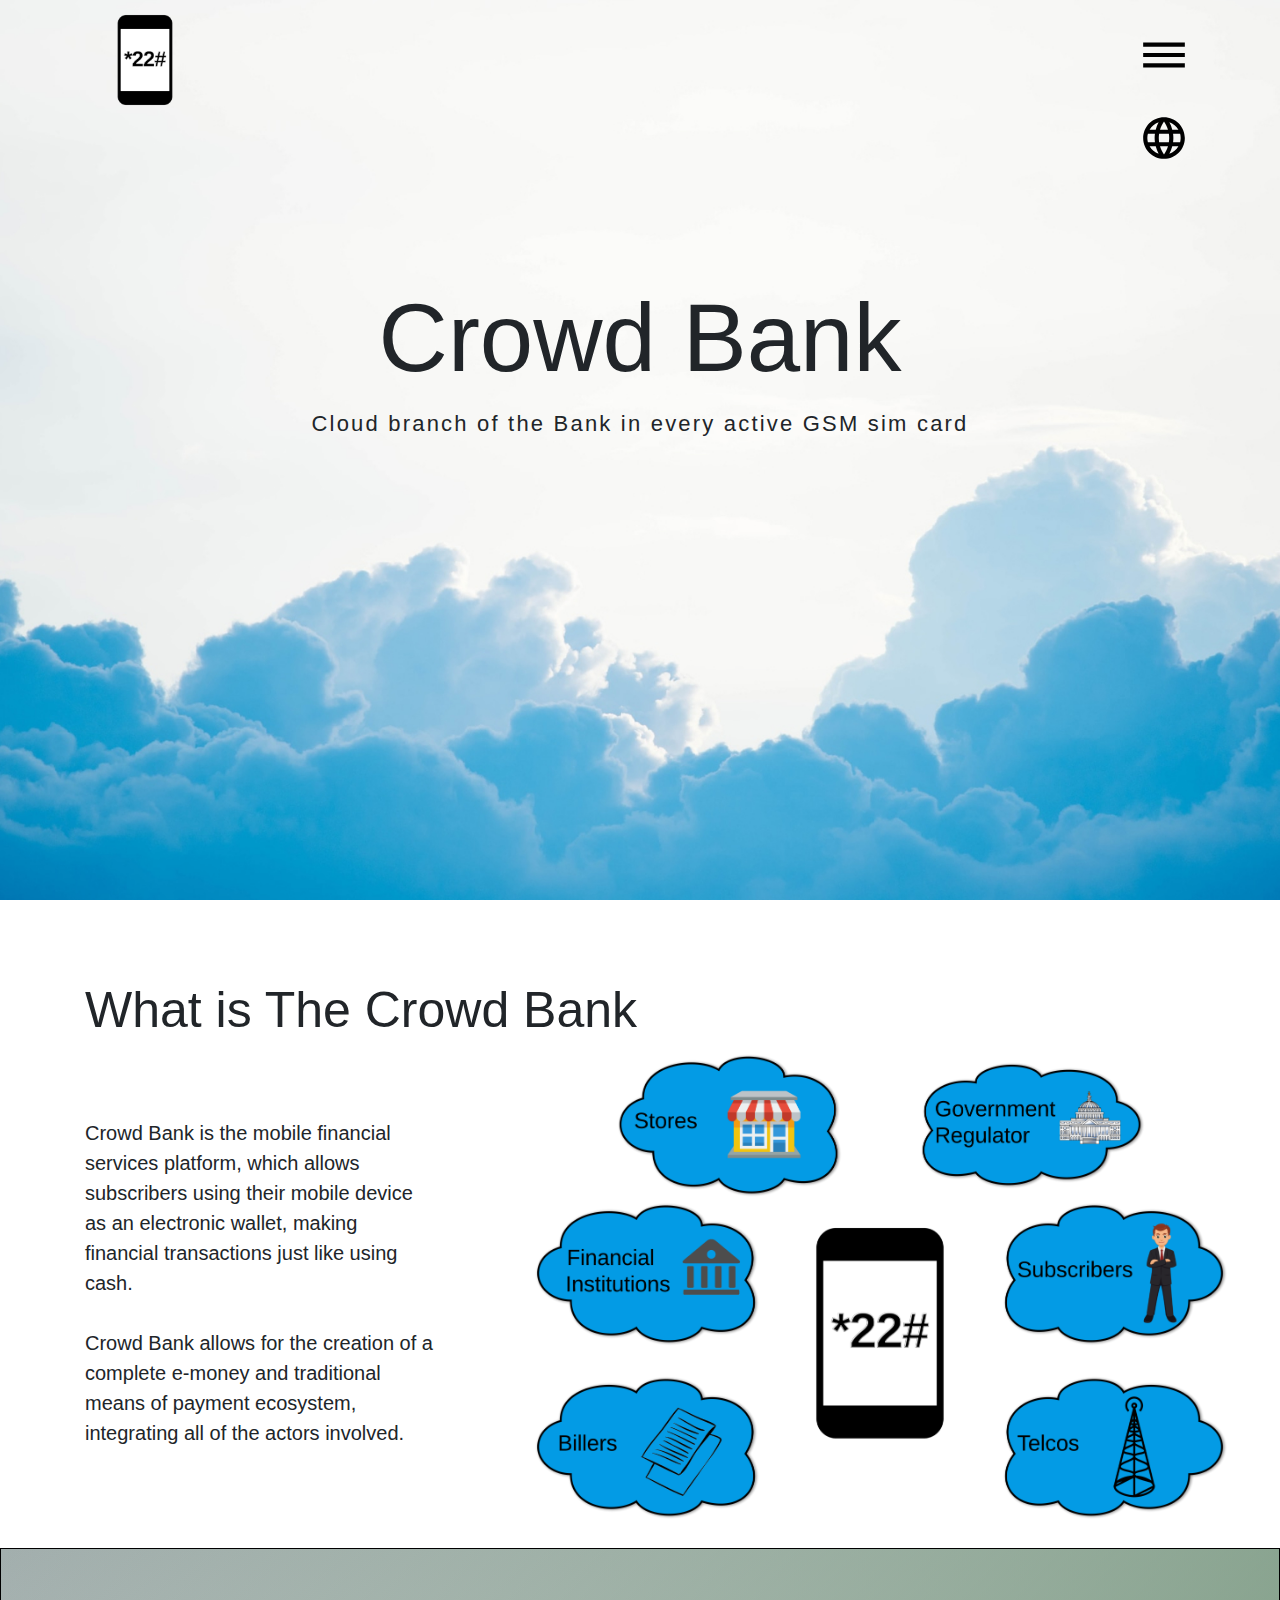
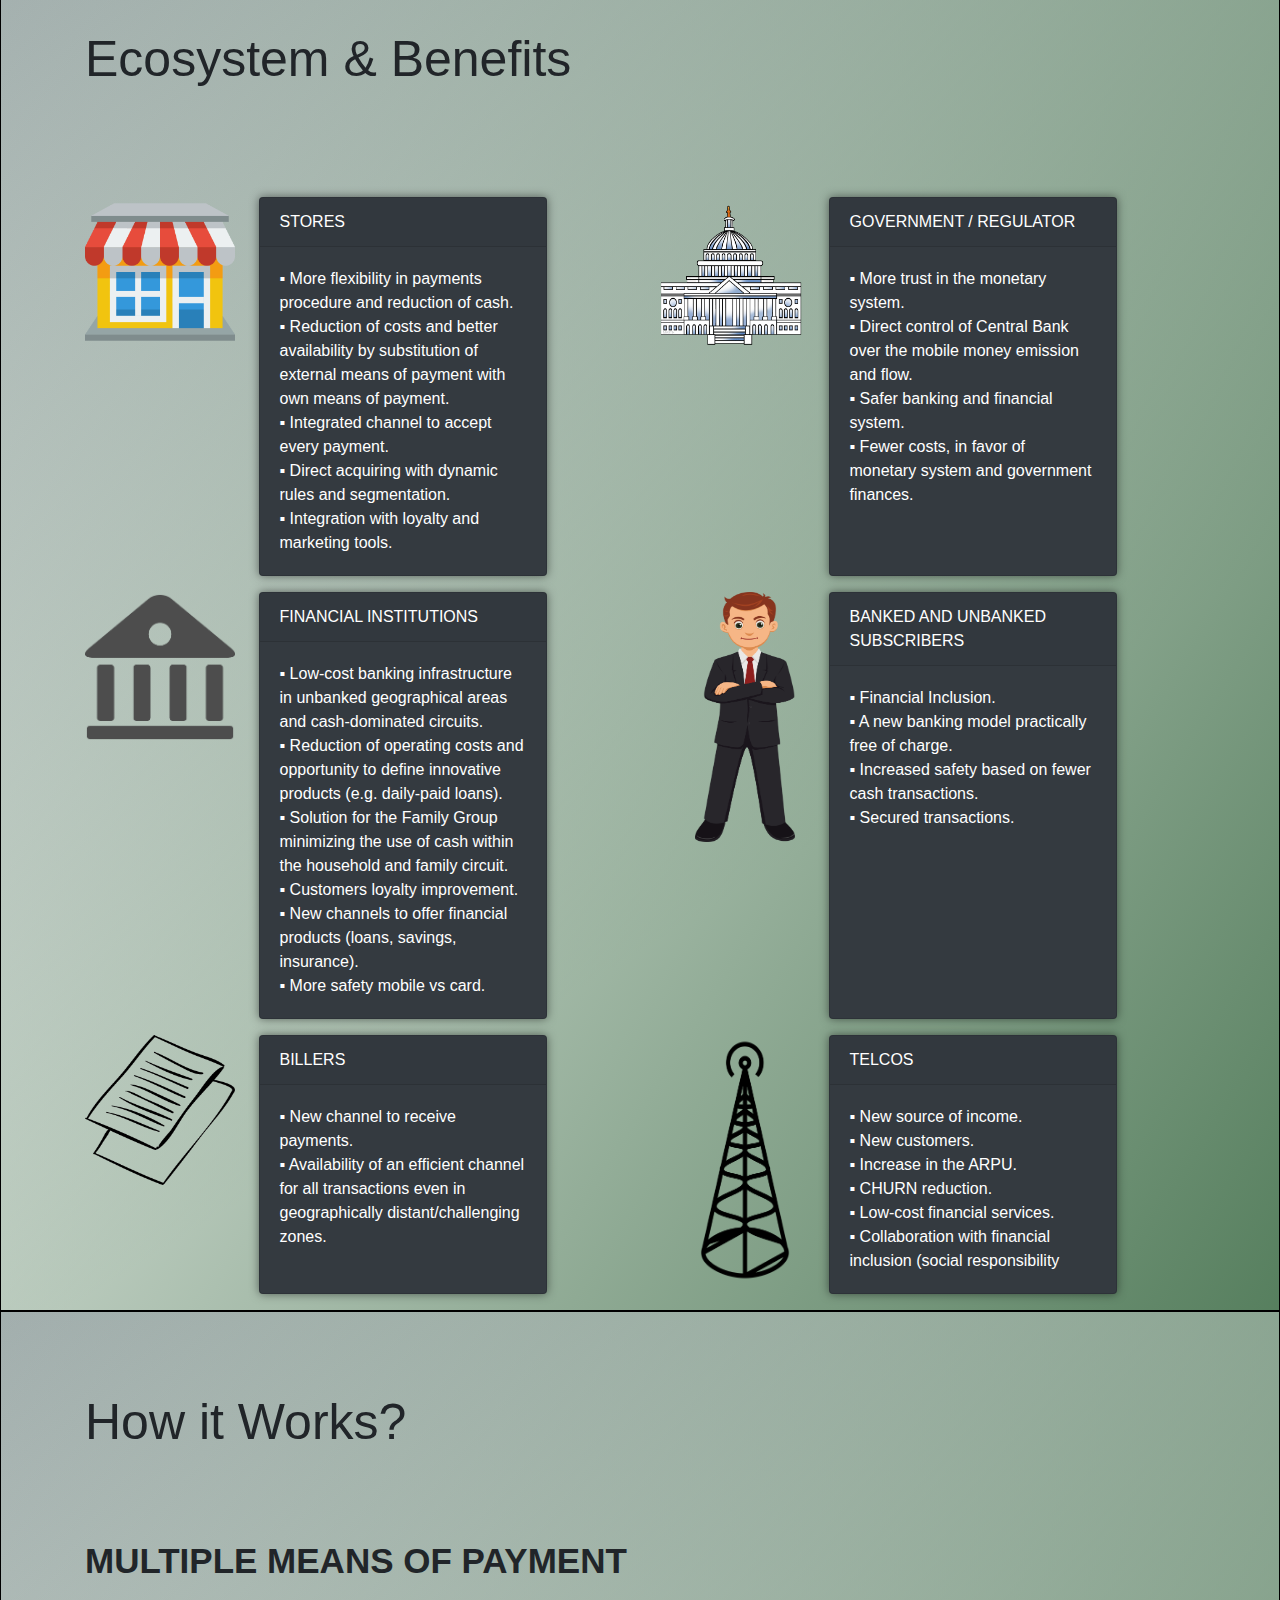
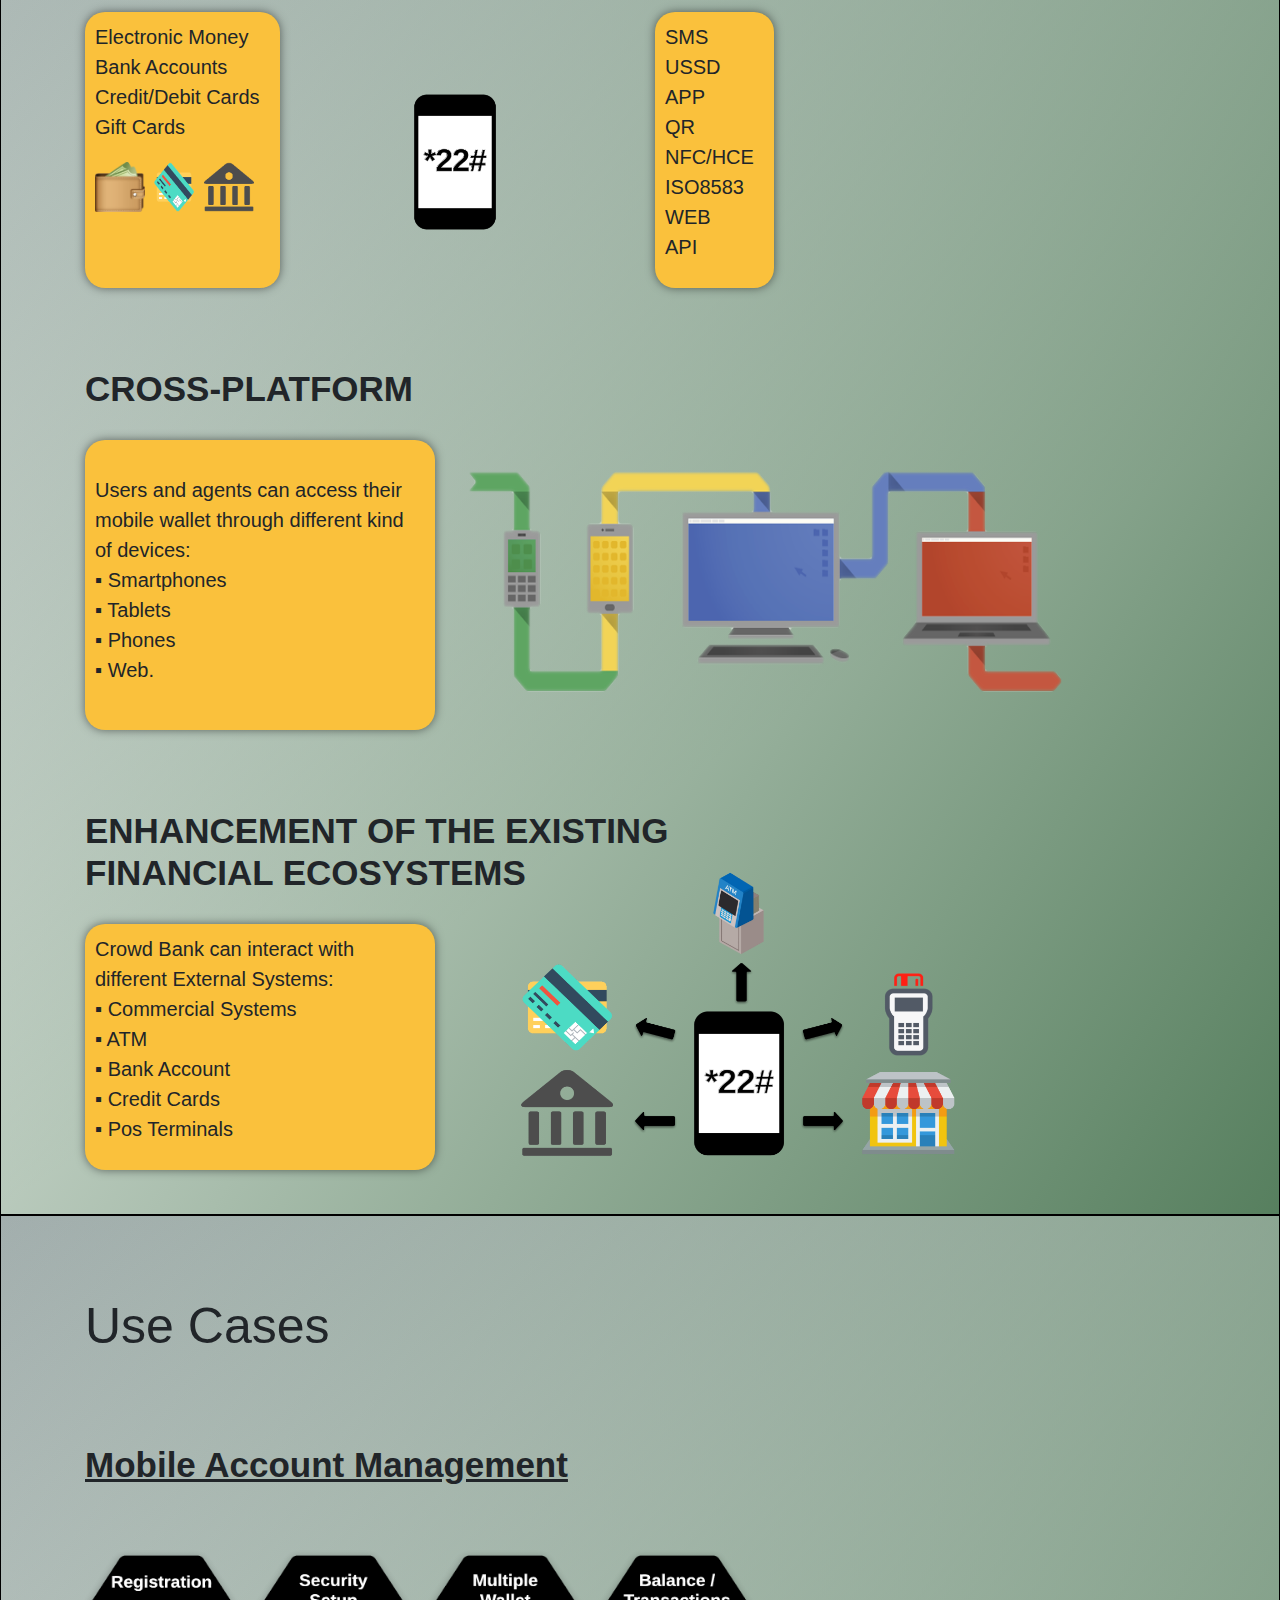
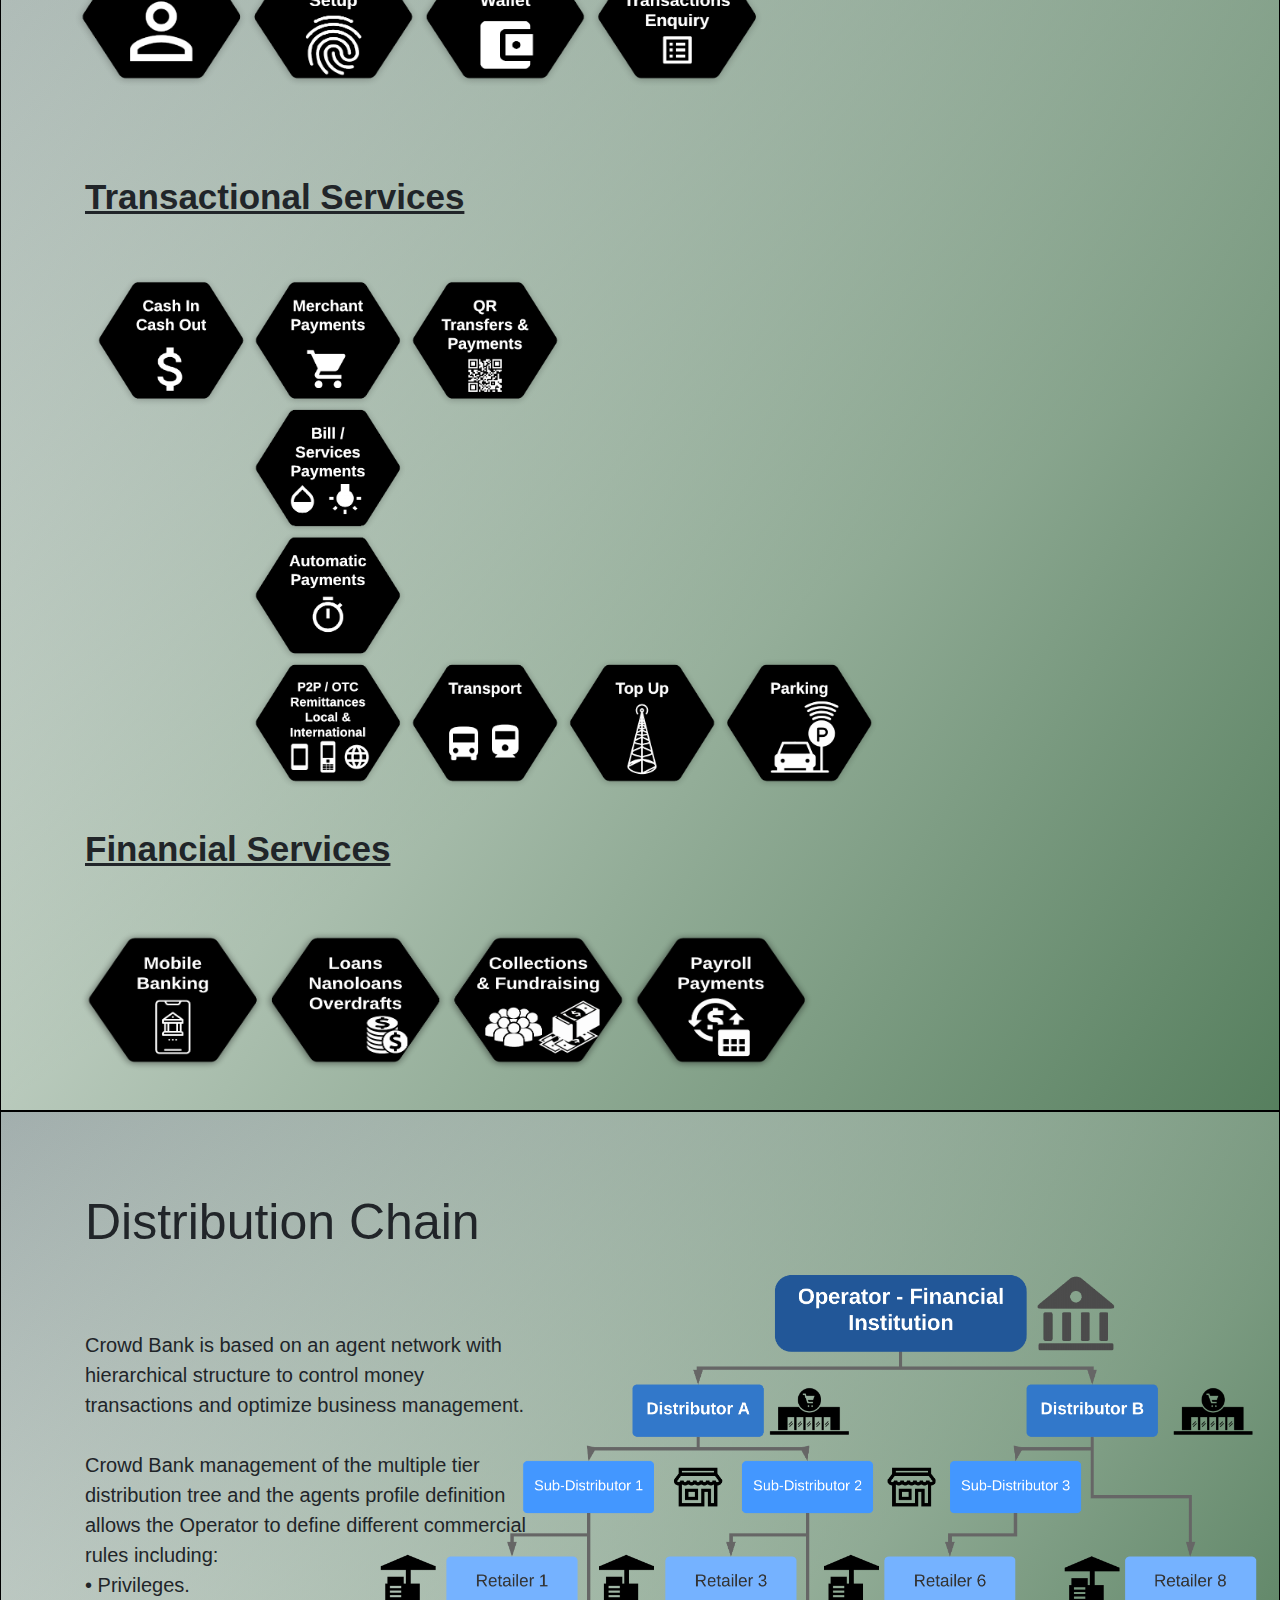
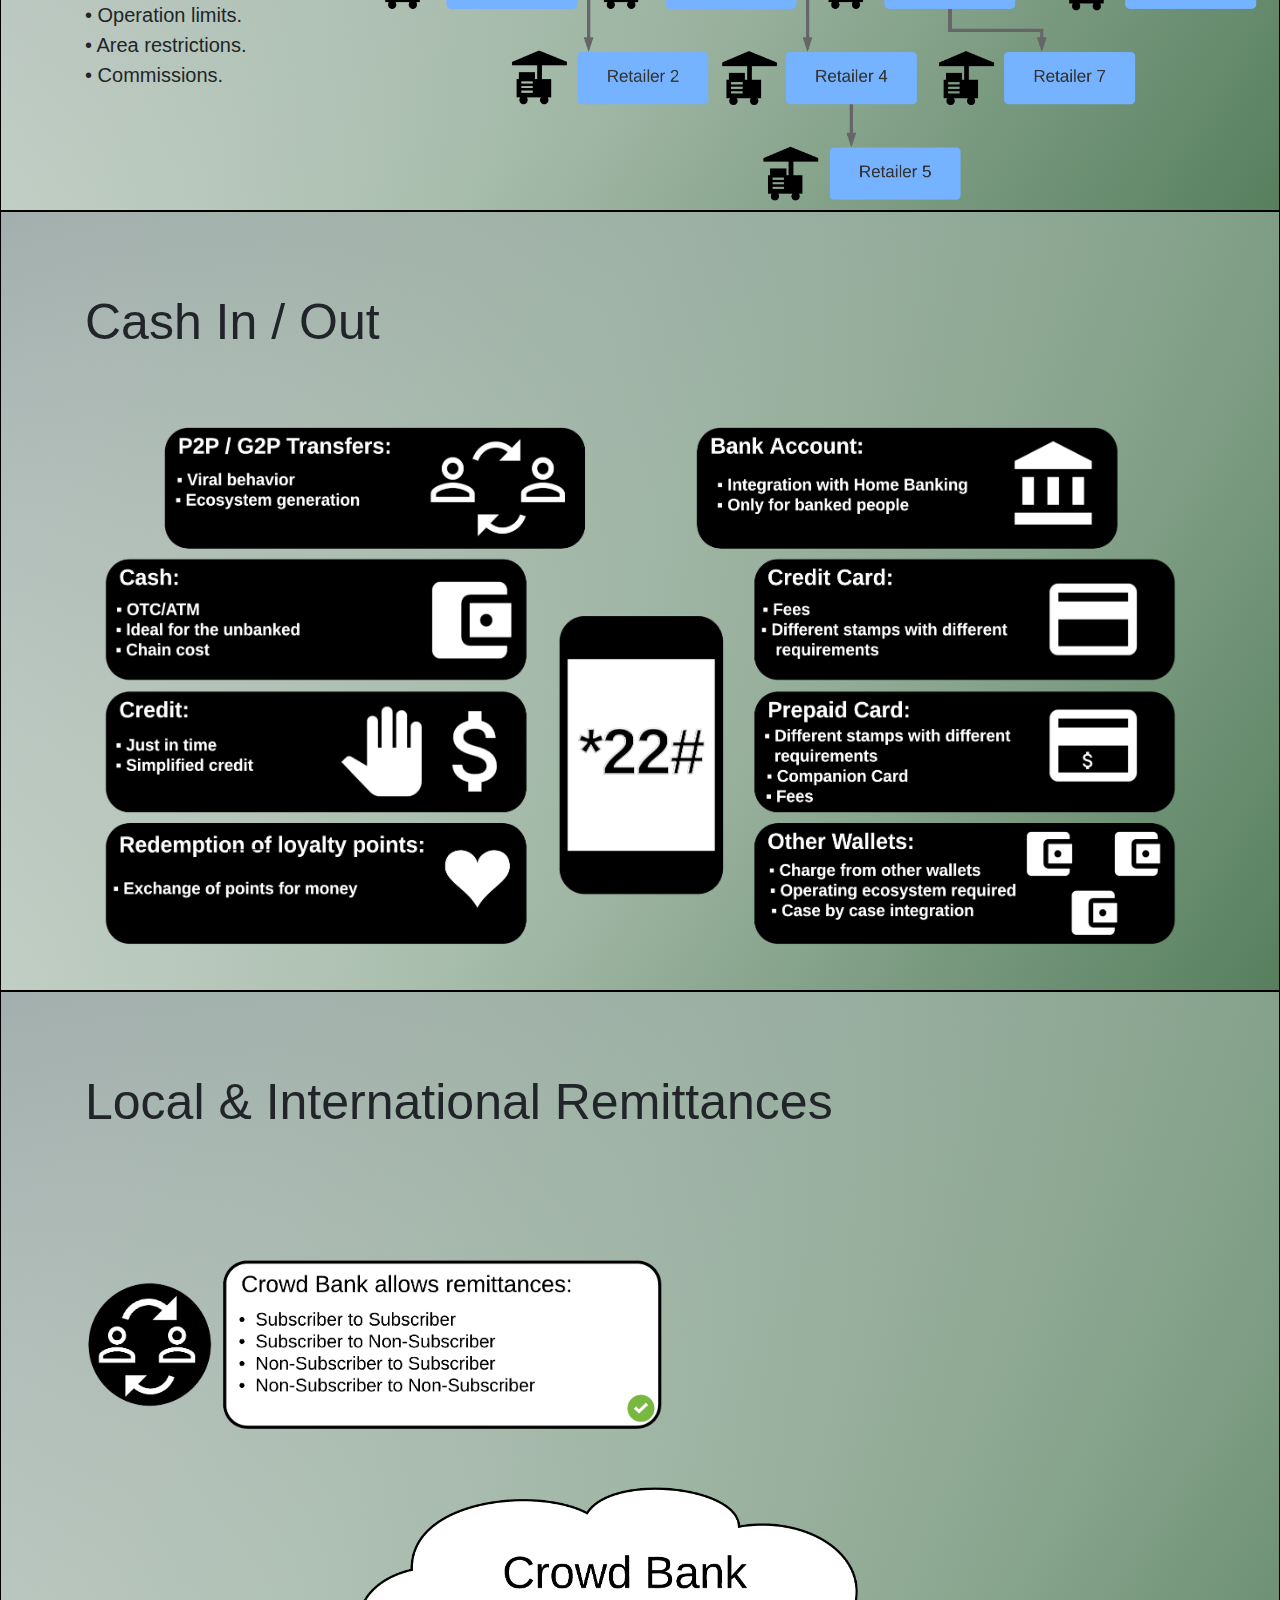
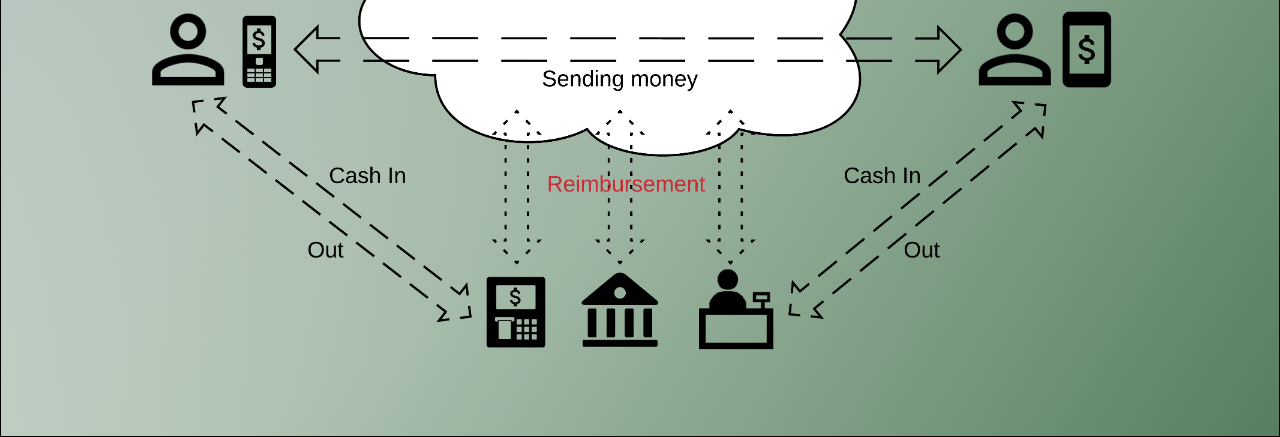
<file: index.html>
<!DOCTYPE html>
<html lang="en">
<head>
	<meta charset="UTF-8">
	<title>Crowd Bank</title>
	<link rel="stylesheet" href="css/main.css">
	<link rel="stylesheet" href="css/animate.css">
	<meta name="viewport" content="width=device-width, initial-scale=1, shrink-to-fit=no">
	<link rel="stylesheet" href="https://stackpath.bootstrapcdn.com/bootstrap/4.4.1/css/bootstrap.min.css" integrity="sha384-Vkoo8x4CGsO3+Hhxv8T/Q5PaXtkKtu6ug5TOeNV6gBiFeWPGFN9MuhOf23Q9Ifjh" crossorigin="anonymous">
</head>
<body>
	<header class="header">
		<div class="container">
			<div class="row">
					<div class="col-1">
						<img src="img/logo.png" alt="logo">
					</div>
				<div class="col d-flex justify-content-end">
					<nav>
						<div class="nav">
							<ul class="menu">
								<li>
									<div class="btn-group dropleft">
									<button class="button" class="btn btn-secondary dropdown-toggle" data-toggle="dropdown" aria-haspopup="true" aria-expanded="false">					      			<a href="#"><img src="img/list.svg" alt="list"></a>
									</button>
									<div class="dropdown-menu" aria-labelledby="dropdownMenuButton">
   									 <a class="dropdown-item" href="banks.html">For Banks</a>
   									 <a class="dropdown-item" href="companies.html">For Companies</a>
   									 <a class="dropdown-item" href="individuals.html">For Individuals</a>
 									 </div>
									</div>
								</li>
								<li>
									<div class="btn-group dropleft">
										<button class="button" class="btn btn-secondary dropdown-toggle" data-toggle="dropdown" aria-haspopup="true" aria-expanded="false">					      			<a href="#"><img src="img/language.svg" alt="language"></a>
										</button>
										<div class="dropdown-menu" aria-labelledby="dropdownMenuButton">
	   									 <a class="dropdown-item" href="rus.html">RU</a>
	   									 <a class="dropdown-item" href="ua.html">UA</a>
	 									 </div>
									</div>
								</li>
							</ul>
						</div>
					</nav>
				</div>
			</div>
			<div class="row main_title">
				<div class="col-12 d-flex justify-content-center">
					<div class="title">
					<h1>Crowd Bank</h1>
					</div>
				</div>
				<div class="col-12 d-flex justify-content-center">
					<div class="offer">
						<p>Cloud branch of the Bank in every active GSM sim card</p>
					</div>
				</div>
			</div>							
		</div>
	</header>
<section class="about">
	<div class="container">
		<div class="row">
			<div class="col-md-7 d-flex justify-content-start col-12">
				<div class="title_about">
				<h2>What is The Crowd Bank</h2>
				</div>
			</div>
		</div>
		<div class="row">
			<div class="col-md-4 d-flex justify-content-start col-12">
				<div class="text">
					<p>Crowd Bank is the mobile ﬁnancial services platform, which  allows  subscribers  using  their  mobile  device  as  an electronic wallet, making ﬁnancial transactions just like using cash. <br> <br> 
					Crowd Bank allows for the creation of a complete e-money and traditional means of payment ecosystem, integrating all of the actors involved.
					</p>
				</div>
			</div>	
			<div class="col-md-8 d-flex justify-content-center col-12 d-flex justify-content-start">
				<div class="about__pic">
					<img src="img/about_new.png" alt="About info">
				</div>
			</div>
		</div>
	</div>
</section>
<section class="Benefits">
	<div class="container">
		<div class="row">
			<div class="col-md-7 d-flex justify-content-start col-12">
				<div class="title_about ben">
				<h2>Ecosystem & Beneﬁts</h2>
				</div>
			</div>		
		</div>
		<div class="row">
			<div class="col-1">
				<div class="shabl__img__shop">
					<img src="img/shop_shabl.png" alt="#">
				</div>
			</div>
			<div class="col-md-5 d-flex justify-content-center col-11">
				<div class="card text-white bg-dark mb-3" style="max-width: 18rem;">
				  <div class="card-header">STORES</div>
				  <div class="card-body">
				    <p class="card-text">
				    ▪ More ﬂexibility in payments procedure and reduction of cash. <br> 
					▪ Reduction of costs and better availability by substitution of external means of payment with own means of payment. <br> 
					▪ Integrated channel to accept every payment. <br> 
					▪ Direct acquiring with dynamic rules and segmentation. <br> 
					▪ Integration with loyalty and marketing tools.</p>
				  </div>
				</div>
			</div>
			<div class="col-1">
				<div class="shabl__img__gov">
					<img src="img/gov_shabl.png" alt="#">
				</div>
			</div>
			<div class="col-md-5 d-flex justify-content-center col-11">
				<div class="card text-white bg-dark mb-3" style="max-width: 18rem;">
				  <div class="card-header">GOVERNMENT / REGULATOR</div>
				  <div class="card-body">
				    <p class="card-text">
				    ▪ More trust in the monetary system. <br>
					▪ Direct control of Central Bank over the mobile money emission and ﬂow. <br> 
					▪ Safer banking and ﬁnancial system. <br>
					▪ Fewer costs, in favor of monetary system and government ﬁnances.</p>
				  </div>
				</div>
			</div>
		</div>
		<div class="row">
			<div class="col-1">
				<div class="shabl__img__bank">
					<img src="img/bank_shabl.png" alt="#">
				</div>
			</div>
			<div class="col-md-5 d-flex justify-content-center col-11">
				<div class="card text-white bg-dark mb-3" style="max-width: 18rem;">
				  <div class="card-header">FINANCIAL INSTITUTIONS</div>
				  <div class="card-body">
				    <p class="card-text">
				    ▪ Low-cost banking infrastructure in unbanked geographical areas and cash-dominated circuits. <br>
					▪ Reduction of operating costs and opportunity to deﬁne innovative products (e.g. daily-paid loans). <br> 
					▪ Solution for the Family Group minimizing the use of cash within the household and family circuit. <br>
					▪ Customers loyalty improvement. <br>
					▪ New channels to offer ﬁnancial products (loans, savings, insurance).<br>
					▪ More safety mobile vs card. </p>
				  </div>
				</div>
			</div>
			<div class="col-1">
				<div class="shabl__img__man">
					<img src="img/man_shabl.png" alt="#">
				</div>
			</div>
			<div class="col-md-5 d-flex justify-content-center col-11">
				<div class="card text-white bg-dark mb-3" style="max-width: 18rem;">
				  <div class="card-header">BANKED AND UNBANKED SUBSCRIBERS</div>
				  <div class="card-body">
				    <p class="card-text">
				    ▪ Financial Inclusion. <br> 
					▪ A new banking model practically free of charge. <br> 
					▪ Increased safety based on fewer cash transactions. <br> 
					▪ Secured transactions. </p>
				  </div>
				</div>
			</div>
		</div>
		<div class="row">
			<div class="col-1">
				<div class="shabl__img__bill">
					<img src="img/bill_shabl.png" alt="#">
				</div>
			</div>
			<div class="col-md-5 d-flex justify-content-center col-11">
				<div class="card text-white bg-dark mb-3" style="max-width: 18rem;">
				  <div class="card-header">BILLERS</div>
				  <div class="card-body">
				    <p class="card-text">
				    ▪ New channel to receive payments. <br>
					▪ Availability of an efﬁcient channel for all transactions even in geographically distant/challenging zones.</p>
				  </div>
				</div>
			</div>
			<div class="col-1">
				<div class="shabl__img__telecos">
					<img src="img/telecos_shabl.png" alt="#">
				</div>
			</div>
			<div class="col-md-5 d-flex justify-content-center col-11">
				<div class="card text-white bg-dark mb-3" style="max-width: 18rem;">
				  <div class="card-header">TELCOS</div>
				  <div class="card-body">
				    <p class="card-text">▪ New source of income. <br>
					▪ New customers. <br>
					▪ Increase in the ARPU. <br>
					▪ CHURN reduction. <br>
					▪ Low-cost ﬁnancial services. <br>
					▪ Collaboration with ﬁnancial inclusion (social responsibility</p>
				  </div>
				</div>
			</div>
		</div>
	</div>
</section>

<section class="How">
	<div class="container">
		<div class="row">
			<div class="col-md-7 d-flex justify-content-start col-12">
				<div class="title_about">
				<h2>How it Works?</h2>
				</div>
			</div>
		</div>
		<div class="row">
			<div class="col-md-7 d-flex justify-content-start col-12">
				<div class="title_about">
				<h3>MULTIPLE MEANS OF PAYMENT</h3>
				</div>				
			</div>
		</div>
		<div class="row">
			<div class="col-md-4 d-flex justify-content-start col-12">
				<div class="text how">
					<p>
						Electronic Money <br>
						Bank Accounts <br>
						Credit/Debit Cards <br>
						Gift Cards <br>
					</p>
					<div class="img__how">
					<img src="img/wallet.png" alt="#">
					<img src="img/debit.png" alt="#">
					<img src="img/bank_shabl.png" alt="#">
				</div>
				</div>
			</div>		
			<div class="col-md-2 col-12">
				<div class="how_main">
					<img src="img/logo.png" alt="logo">
				</div>
			</div>
			
			<div class="col-md-2 d-flex justify-content-start col-12 d-flex justify-content-start">
				<div class="text how sms">
						<p>
							SMS <br>
							USSD <br>
							APP <br>
							QR <br>
							NFC/HCE <br>
							ISO8583 <br>
							WEB <br>
							API <br>
						</p>
				</div>
			</div>
		</div>
		<div class="row">
			<div class="col-md-7 d-flex justify-content-start">
				<div class="title_about">
				<h3>CROSS-PLATFORM</h3>
				</div>				
			</div>
		</div>
		<div class="row">
			<div class="col-md-4 d-flex justify-content-start">
				<div class="text how cross">
					<p>
						Users and agents can access their mobile wallet through different kind of devices: <br>
						▪ Smartphones <br>
						▪ Tablets <br>
						▪ Phones <br>
						▪ Web. <br>
					</p>
				</div>
			</div>
			<div class="col-md-8">
				<div class="cross_img">
					<img src="img/cross.png" alt="cross">
				</div>
			</div>
		</div>
		<div class="row">
			<div class="col-md-7 d-flex justify-content-start">
				<div class="title_about">
				<h3>ENHANCEMENT OF THE EXISTING FINANCIAL ECOSYSTEMS</h3>
				</div>				
			</div>
		</div>
		<div class="row">
			<div class="col-md-4">
				<div class="text how">
						<p>
							Crowd Bank can interact with different External Systems: <br>
							▪ Commercial Systems <br> 
							▪ ATM <br>
							▪ Bank Account <br>
							▪ Credit Cards <br>
							▪ Pos Terminals <br>
						</p>
				</div>
			</div>
			<div class="col-md-8">
				<div class="interact_img">
					<img src="img/interact_new.png" alt="interact">
				</div>
			</div>	
		</div>
	</div>
</section>

<section class="Use_Cases">
	<div class="container">
		<div class="row">
			<div class="col-md-7 d-flex justify-content-start">
				<div class="title_about">
				<h2>Use Cases</h2>
				</div>
			</div>		
		</div>
		<div class="row">
			<div class="col-md-7 d-flex justify-content-start">
				<div class="title_about case">
				<h3>Mobile Account Management</h3>
				</div>				
			</div>
		</div>
		<div class="row">
			<div class="first_case">
				<img src="img/first_case_new.png" alt="1">
			</div>
		</div>
		<div class="row">
			<div class="col-md-7 d-flex justify-content-start">
				<div class="title_about case">
				<h3>Transactional Services</h3>
				</div>				
			</div>
		</div>
		<div class="row">
			<div class="col-md-2">
				<div class="second_case">
					<img src="img/second_case_new.png" alt="2">
				</div>
			</div>
		</div>
		<div class="row">
			<div class="col-md-7 d-flex justify-content-start">
				<div class="title_about case">
				<h3>Financial Services</h3>
				</div>				
			</div>
		</div>
		<div class="row">
			<div class="third_case">
				<img src="img/third_case_new.png" alt="3">
			</div>
		</div>
	</div>
	</div>
</section>

<section class="Distribution">
	<div class="container">
		<div class="row">
			<div class="col-md-7 d-flex justify-content-start">
				<div class="title_about">
				<h2>Distribution Chain</h2>
				</div>
			</div>		
		</div>
		<div class="row">
			<div class="col-md-5 d-flex justify-content-start">
				<div class="text">
					<p>Crowd Bank is based on an agent network 
					with hierarchical structure to control
					money transactions and optimize
					business management. <br><br>
					Crowd Bank management of the multiple tier
					distribution  tree  and the  agents
					proﬁle deﬁnition allows the Operator
					to  deﬁne different  commercial  rules
					including: <br>
					• Privileges. <br>
					• Operation limits. <br>
					• Area restrictions. <br>
					• Commissions.<br>
					</p>
				</div>
			</div>	
			<div class="col-md-7 d-flex justify-content-start col-12 d-flex justify-content-center">
				<div class="chain">
					<img src="img/chain.png" alt="chain">
				</div>
			</div>
		</div>
	</div>
</section>

<section class="Cash">
	<div class="container">
		<div class="row">
			<div class="col-md-7 d-flex justify-content-start col-12">
				<div class="title_about">
					<h2>Cash In / Out</h2>					
				</div>
			</div>
		</div>
		<div class="row">
			<div class="col d-flex justify-content-center">
				<div class="cash_img">
					<img src="img/cash.png" alt="Cash">
				</div>
			</div>
		</div>
	</div>
</section>

<section class="remittances">
	<div class="container">
		<div class="row">
			<div class="col-md-12 d-flex justify-content-start col-12">
				<div class="title_about">
				<h2>Local & International Remittances</h2>
				</div>
			</div>
		</div>
		<div class="row">
		<div class="col d-flex justify-content-start">
					<div class="remittances_text">
						<img src="img/remittances_text.png" alt="remittances_text">
					</div>
			</div>
		</div>
		<div class="row">
			<div class="col-12 d-flex justify-content-start">
				<div class="remittances_main">
					<img src="img/remittances_main.png" alt="remittances_main">
				</div>
			</div>
		</div>
	</div>
</section>
<script src="https://code.jquery.com/jquery-1.11.2.min.js"></script>
<script src="https://code.jquery.com/jquery-3.4.1.slim.min.js" integrity="sha384-J6qa4849blE2+poT4WnyKhv5vZF5SrPo0iEjwBvKU7imGFAV0wwj1yYfoRSJoZ+n" crossorigin="anonymous"></script>
<script src="https://cdn.jsdelivr.net/npm/popper.js@1.16.0/dist/umd/popper.min.js" integrity="sha384-Q6E9RHvbIyZFJoft+2mJbHaEWldlvI9IOYy5n3zV9zzTtmI3UksdQRVvoxMfooAo" crossorigin="anonymous"></script>
<script src="https://stackpath.bootstrapcdn.com/bootstrap/4.4.1/js/bootstrap.min.js" integrity="sha384-wfSDF2E50Y2D1uUdj0O3uMBJnjuUD4Ih7YwaYd1iqfktj0Uod8GCExl3Og8ifwB6" crossorigin="anonymous"></script>
<script src="js/main.js"></script>

</body>
</html>
</file>
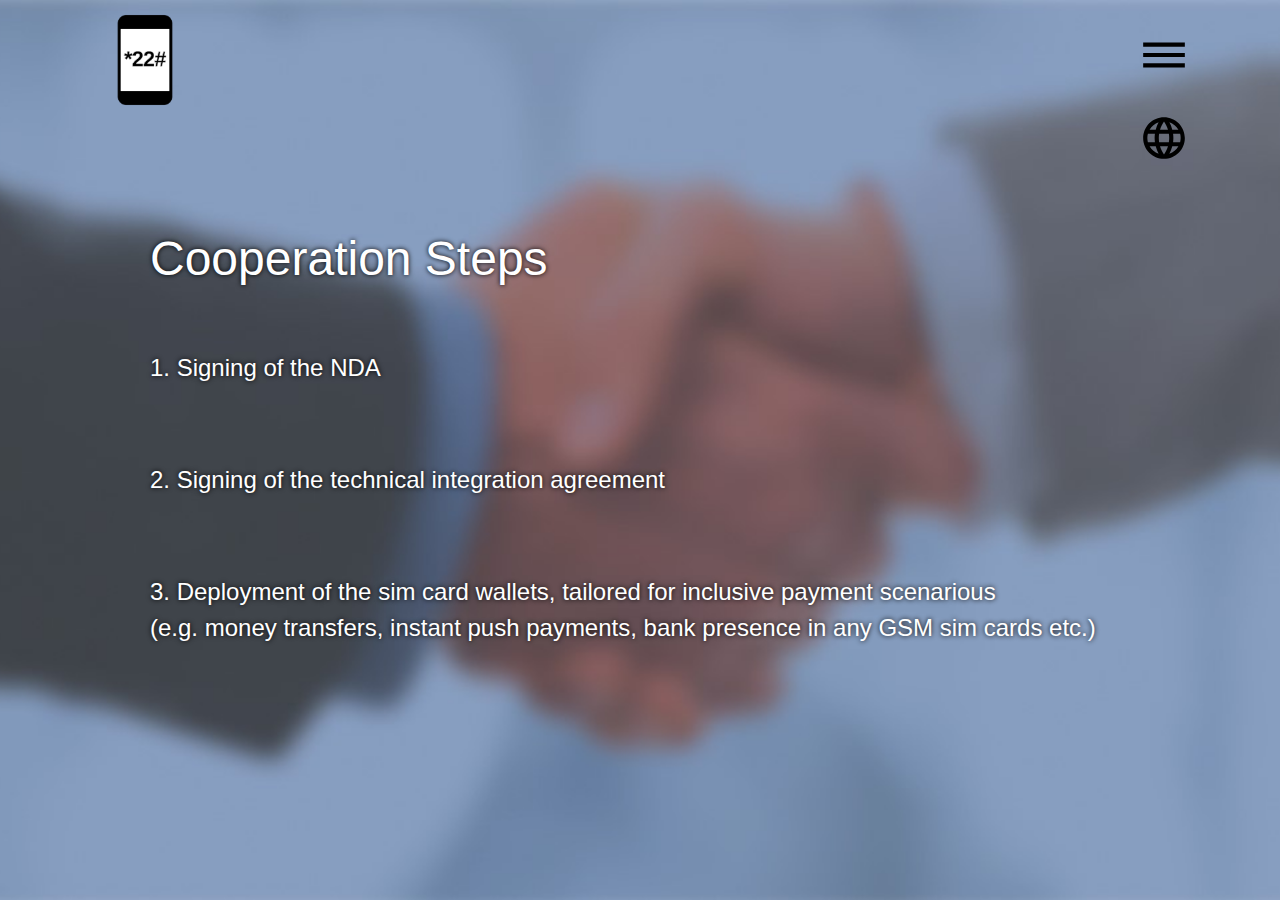
<file: banks.html>
<!DOCTYPE html>
<html lang="en">
<head>
	<meta charset="UTF-8">
	<title>For Banks</title>
	<link rel="stylesheet" href="css/coop.css">
	<link rel="stylesheet" href="css/main.css">
	<link rel="stylesheet" href="css/animate.css">
	<meta name="viewport" content="width=device-width, initial-scale=1, shrink-to-fit=no">
	<link rel="stylesheet" href="https://stackpath.bootstrapcdn.com/bootstrap/4.4.1/css/bootstrap.min.css" integrity="sha384-Vkoo8x4CGsO3+Hhxv8T/Q5PaXtkKtu6ug5TOeNV6gBiFeWPGFN9MuhOf23Q9Ifjh" crossorigin="anonymous">
</head>
<body>
<header class="coop">
	<div class="container">
		<div class="row">
					<div class="col-1">
						<div class="logo_coop">
						<img src="img/logo.png" alt="logo">
					</div></div>
				<div class="col d-flex justify-content-end">
					<nav>
						<div class="nav">
							<ul class="menu">
								<li>
									<div class="btn-group dropleft">
									<button class="button" class="btn btn-secondary dropdown-toggle" data-toggle="dropdown" aria-haspopup="true" aria-expanded="false">					      			<a href="#"><img src="img/list.svg" alt="list"></a>
									</button>
									<div class="dropdown-menu" aria-labelledby="dropdownMenuButton">
									<a class="dropdown-item" href="index.html">Main</a>
   									<a class="dropdown-item" href="banks.html">For Banks</a>
   									<a class="dropdown-item" href="companies.html">For Companies</a>
   									<a class="dropdown-item" href="individuals.html">For Individuals</a>
 									</div>
									</div>
								</li>
								<li>
									<div class="btn-group dropleft">
										<button class="button" class="btn btn-secondary dropdown-toggle" data-toggle="dropdown" aria-haspopup="true" aria-expanded="false">					      			<a href="#"><img src="img/language.svg" alt="language"></a>
										</button>
										<div class="dropdown-menu" aria-labelledby="dropdownMenuButton">
	   									 <a class="dropdown-item" href="banks_ru.html">RU</a>
	   									 <a class="dropdown-item" href="banks_ua.html">UA</a>
	 									 </div>
	 									 </div>
									</div>
								</li>
							</ul>
						</div>
					</nav>
				</div>
		</div>
<div class="main_block_coop">
	<div class="row">
		<div class="col-12 d-flex justify-content-start">
			<div class="title_coop">
				<h3>Cooperation Steps</h3>
			</div>
		</div>
	</div>
	<div class="row">
		<div class="col-12 d-flex justify-content-start">
			<div class="text_coop">
				<p> 1. Signing of the NDA </p>
			</div>
		</div>
	</div>
	<div class="row">
		<div class="col-12 d-flex justify-content-start">
			<div class="text_coop">
				<p> 2. Signing of the technical integration agreement </p>
			</div>
		</div>
	</div>
	<div class="row">
		<div class="col-12 d-flex justify-content-start">
			<div class="text_coop">
				<p> 3. Deployment of the sim card wallets, tailored for inclusive payment scenarious <br>
				(e.g. money transfers, instant push payments, bank presence in any GSM sim cards etc.) 
				</p>
			</div>
		</div>
	</div>
</div>
</div>
</header>


<script src="js/main.js"></script>
<script src="https://code.jquery.com/jquery-3.4.1.slim.min.js" integrity="sha384-J6qa4849blE2+poT4WnyKhv5vZF5SrPo0iEjwBvKU7imGFAV0wwj1yYfoRSJoZ+n" crossorigin="anonymous"></script>
<script src="https://cdn.jsdelivr.net/npm/popper.js@1.16.0/dist/umd/popper.min.js" integrity="sha384-Q6E9RHvbIyZFJoft+2mJbHaEWldlvI9IOYy5n3zV9zzTtmI3UksdQRVvoxMfooAo" crossorigin="anonymous"></script>
<script src="https://stackpath.bootstrapcdn.com/bootstrap/4.4.1/js/bootstrap.min.js" integrity="sha384-wfSDF2E50Y2D1uUdj0O3uMBJnjuUD4Ih7YwaYd1iqfktj0Uod8GCExl3Og8ifwB6" crossorigin="anonymous"></script>
</body>
</html>
</file>
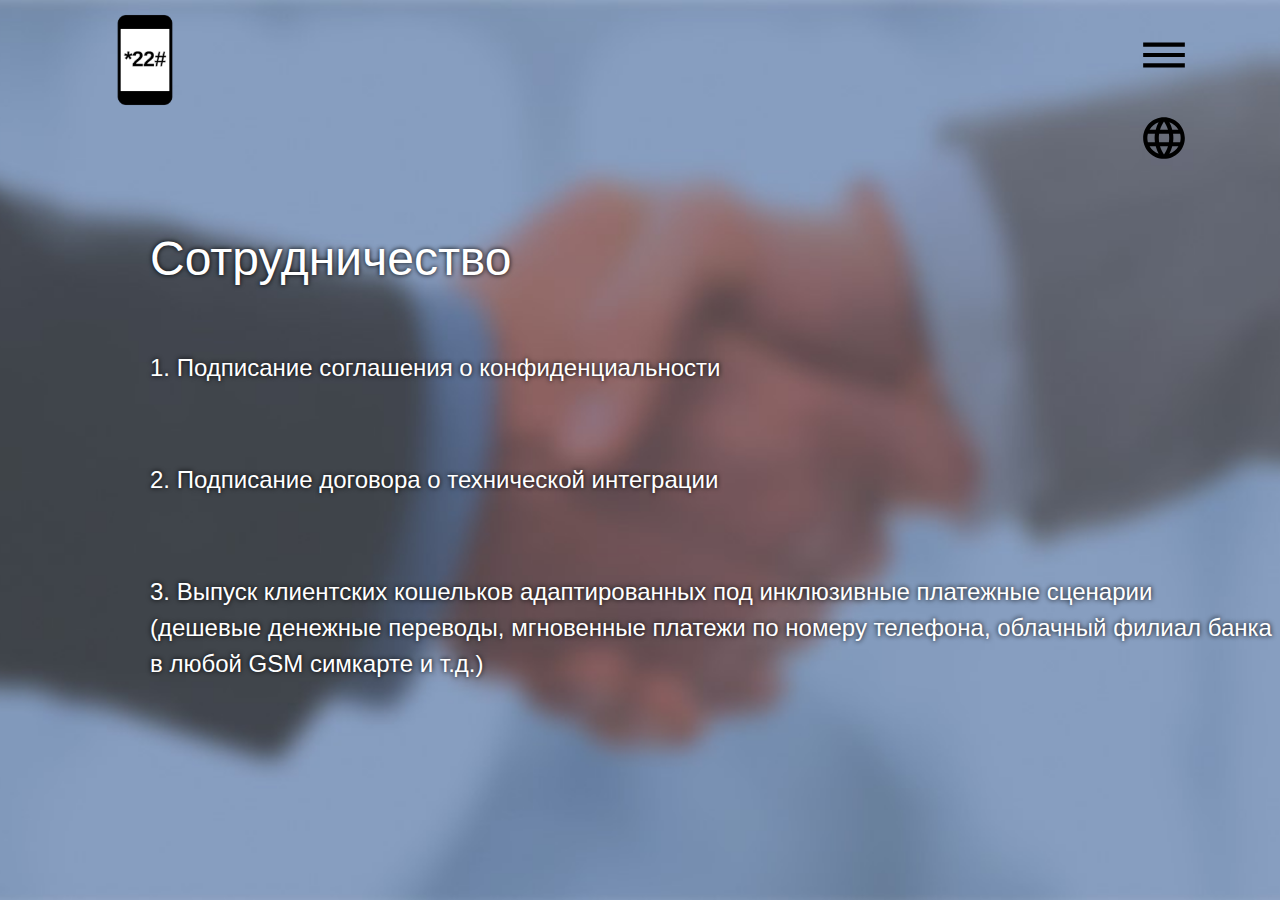
<file: banks_ru.html>
<!DOCTYPE html>
<html lang="en">
<head>
	<meta charset="UTF-8">
	<title>Для Банков</title>
	<link rel="stylesheet" href="css/coop_ru.css">
	<link rel="stylesheet" href="css/main.css">
	<link rel="stylesheet" href="css/animate.css">
	<meta name="viewport" content="width=device-width, initial-scale=1, shrink-to-fit=no">
	<link rel="stylesheet" href="https://stackpath.bootstrapcdn.com/bootstrap/4.4.1/css/bootstrap.min.css" integrity="sha384-Vkoo8x4CGsO3+Hhxv8T/Q5PaXtkKtu6ug5TOeNV6gBiFeWPGFN9MuhOf23Q9Ifjh" crossorigin="anonymous">
</head>
<body>
<header class="coop">
	<div class="container">
		<div class="row">
					<div class="col-1">
						<div class="logo_coop">
						<img src="img/logo.png" alt="logo">
					</div></div>
				<div class="col d-flex justify-content-end">
					<nav>
						<div class="nav">
							<ul class="menu">
								<li>
									<div class="btn-group dropleft">
									<button class="button" class="btn btn-secondary dropdown-toggle" data-toggle="dropdown" aria-haspopup="true" aria-expanded="false">					      			<a href="#"><img src="img/list.svg" alt="list"></a>
									</button>
									<div class="dropdown-menu" aria-labelledby="dropdownMenuButton">
									<a class="dropdown-item" href="rus.html">Главная</a>
   									<a class="dropdown-item" href="banks_ru.html">Для Банков</a>
   				    				<a class="dropdown-item" href="companies_ru.html">Для Компаний</a>
   									<a class="dropdown-item" href="individuals_ru.html">Для Физлиц</a>
 									</div>
									</div>
								</li>
								<li>
									<div class="btn-group dropleft">
										<button class="button" class="btn btn-secondary dropdown-toggle" data-toggle="dropdown" aria-haspopup="true" aria-expanded="false">					      			<a href="#"><img src="img/language.svg" alt="language"></a>
										</button>
										<div class="dropdown-menu" aria-labelledby="dropdownMenuButton">
	   									 <a class="dropdown-item" href="banks.html">EN</a>
	   									 <a class="dropdown-item" href="banks_ua.html">UA</a>
	 									 </div>
	 									 </div>
									</div>
								</li>
							</ul>
						</div>
					</nav>
				</div>
		</div>
<div class="main_block_coop">
	<div class="row">
		<div class="col-12 d-flex justify-content-start">
			<div class="title_coop">
				<h3>Сотрудничество</h3>
			</div>
		</div>
	</div>
	<div class="row">
		<div class="col-12 d-flex justify-content-start">
			<div class="text_coop">
				<p> 1. Подписание соглашения о конфиденциальности </p>
			</div>
		</div>
	</div>
	<div class="row">
		<div class="col-12 d-flex justify-content-start">
			<div class="text_coop">
				<p> 2. Подписание договора о технической интеграции </p>
			</div>
		</div>
	</div>
	<div class="row">
		<div class="col-12 d-flex justify-content-start">
			<div class="text_coop">
				<p> 3. Выпуск клиентских кошельков адаптированных под инклюзивные платежные сценарии <br>
				(дешевые денежные переводы, мгновенные платежи по номеру телефона, облачный филиал банка <br> в любой GSM симкарте и т.д.) 
				</p>
			</div>
		</div>
	</div>
	</div>
</div>
</header>


<script src="js/main.js"></script>
<script src="https://code.jquery.com/jquery-3.4.1.slim.min.js" integrity="sha384-J6qa4849blE2+poT4WnyKhv5vZF5SrPo0iEjwBvKU7imGFAV0wwj1yYfoRSJoZ+n" crossorigin="anonymous"></script>
<script src="https://cdn.jsdelivr.net/npm/popper.js@1.16.0/dist/umd/popper.min.js" integrity="sha384-Q6E9RHvbIyZFJoft+2mJbHaEWldlvI9IOYy5n3zV9zzTtmI3UksdQRVvoxMfooAo" crossorigin="anonymous"></script>
<script src="https://stackpath.bootstrapcdn.com/bootstrap/4.4.1/js/bootstrap.min.js" integrity="sha384-wfSDF2E50Y2D1uUdj0O3uMBJnjuUD4Ih7YwaYd1iqfktj0Uod8GCExl3Og8ifwB6" crossorigin="anonymous"></script>
</body>
</html>
</file>
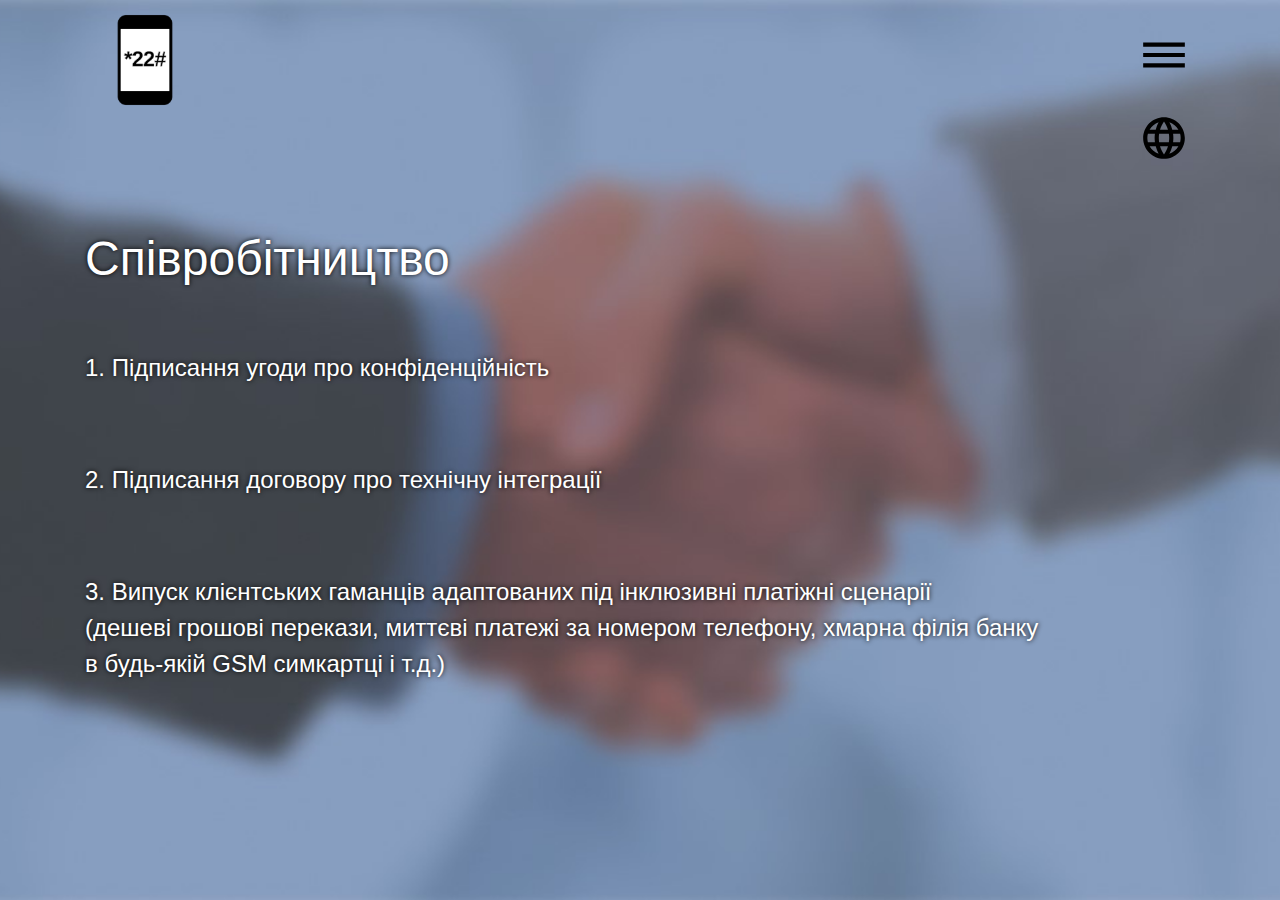
<file: banks_ua.html>
<!DOCTYPE html>
<html lang="en">
<head>
	<meta charset="UTF-8">
	<title>Для Банків</title>
	<link rel="stylesheet" href="css/coop_ru.css">
	<link rel="stylesheet" href="css/main.css">
	<link rel="stylesheet" href="css/animate.css">
	<meta name="viewport" content="width=device-width, initial-scale=1, shrink-to-fit=no">
	<link rel="stylesheet" href="https://stackpath.bootstrapcdn.com/bootstrap/4.4.1/css/bootstrap.min.css" integrity="sha384-Vkoo8x4CGsO3+Hhxv8T/Q5PaXtkKtu6ug5TOeNV6gBiFeWPGFN9MuhOf23Q9Ifjh" crossorigin="anonymous">
</head>
<body>
<header class="coop">
	<div class="container">
		<div class="row">
					<div class="col-1">
						<div class="logo_coop">
						<img src="img/logo.png" alt="logo">
					</div></div>
				<div class="col d-flex justify-content-end">
					<nav>
						<div class="nav">
							<ul class="menu">
								<li>
									<div class="btn-group dropleft">
									<button class="button" class="btn btn-secondary dropdown-toggle" data-toggle="dropdown" aria-haspopup="true" aria-expanded="false">					      			<a href="#"><img src="img/list.svg" alt="list"></a>
									</button>
									<div class="dropdown-menu" aria-labelledby="dropdownMenuButton">
									<a class="dropdown-item" href="ua.html">Головна</a>
   									<a class="dropdown-item" href="banks_ua.html">Для Банків</a>
   				    				<a class="dropdown-item" href="companies_ua.html">Для Компаній</a>
   									<a class="dropdown-item" href="individuals_ua.html">Для Фізосіб</a>
 									</div>
									</div>
								</li>
								<li>
									<div class="btn-group dropleft">
										<button class="button" class="btn btn-secondary dropdown-toggle" data-toggle="dropdown" aria-haspopup="true" aria-expanded="false">					      			<a href="#"><img src="img/language.svg" alt="language"></a>
										</button>
										<div class="dropdown-menu" aria-labelledby="dropdownMenuButton">
	   									 <a class="dropdown-item" href="individuals.html">EN</a>
	   									 <a class="dropdown-item" href="individuals_ru.html">RU</a>
	 									 </div>
									</div>
								</li>
							</ul>
						</div>
					</nav>
				</div>
		</div>
	<div class="row">
		<div class="col-12 d-flex justify-content-start">
			<div class="title_coop">
				<h3>Співробітництво</h3>
			</div>
		</div>
	</div>
	<div class="row">
		<div class="col-12 d-flex justify-content-start">
			<div class="text_coop">
				<p> 1. Підписання угоди про конфіденційність </p>
			</div>
		</div>
	</div>
	<div class="row">
		<div class="col-12 d-flex justify-content-start">
			<div class="text_coop">
				<p> 2. Підписання договору про технічну інтеграції </p>
			</div>
		</div>
	</div>
	<div class="row">
		<div class="col-12 d-flex justify-content-start">
			<div class="text_coop">
				<p> 3. Випуск клієнтських гаманців адаптованих під інклюзивні платіжні сценарії <br>
				(дешеві грошові перекази, миттєві платежі за номером телефону, хмарна філія банку <br> в будь-якій GSM симкартці і т.д.) 
				</p>
			</div>
		</div>
	</div>
	</div>
</header>


<script src="js/main.js"></script>
<script src="https://code.jquery.com/jquery-3.4.1.slim.min.js" integrity="sha384-J6qa4849blE2+poT4WnyKhv5vZF5SrPo0iEjwBvKU7imGFAV0wwj1yYfoRSJoZ+n" crossorigin="anonymous"></script>
<script src="https://cdn.jsdelivr.net/npm/popper.js@1.16.0/dist/umd/popper.min.js" integrity="sha384-Q6E9RHvbIyZFJoft+2mJbHaEWldlvI9IOYy5n3zV9zzTtmI3UksdQRVvoxMfooAo" crossorigin="anonymous"></script>
<script src="https://stackpath.bootstrapcdn.com/bootstrap/4.4.1/js/bootstrap.min.js" integrity="sha384-wfSDF2E50Y2D1uUdj0O3uMBJnjuUD4Ih7YwaYd1iqfktj0Uod8GCExl3Og8ifwB6" crossorigin="anonymous"></script>
</body>
</html>
</file>
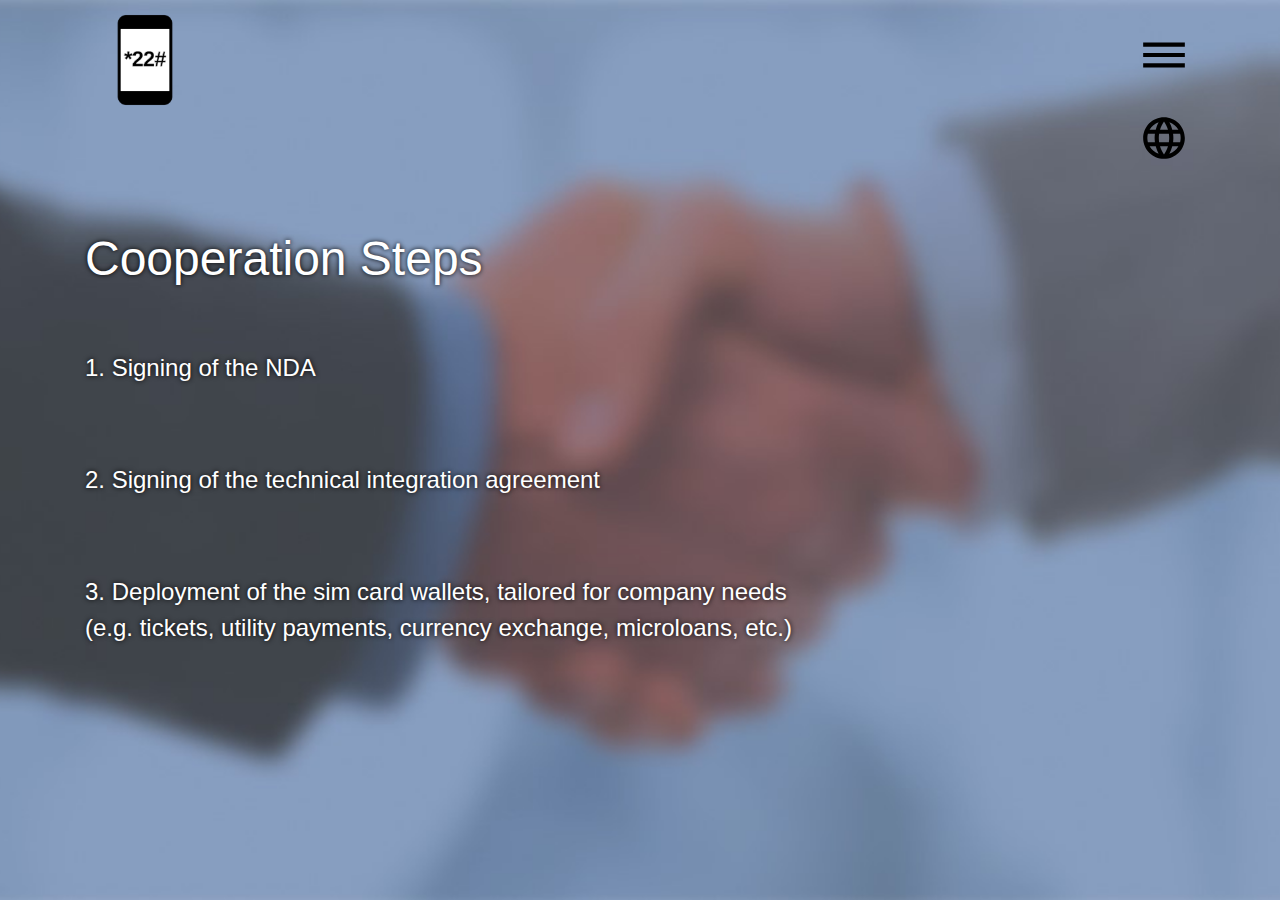
<file: companies.html>
<!DOCTYPE html>
<html lang="en">
<head>
	<meta charset="UTF-8">
	<title>For Banks</title>
	<link rel="stylesheet" href="css/coop.css">
	<link rel="stylesheet" href="css/main.css">
	<link rel="stylesheet" href="css/animate.css">
	<meta name="viewport" content="width=device-width, initial-scale=1, shrink-to-fit=no">
	<link rel="stylesheet" href="https://stackpath.bootstrapcdn.com/bootstrap/4.4.1/css/bootstrap.min.css" integrity="sha384-Vkoo8x4CGsO3+Hhxv8T/Q5PaXtkKtu6ug5TOeNV6gBiFeWPGFN9MuhOf23Q9Ifjh" crossorigin="anonymous">
</head>
<body>
<header class="coop">
	<div class="container">
		<div class="row">
					<div class="col-1">
						<div class="logo_coop">
						<img src="img/logo.png" alt="logo">
					</div></div>
				<div class="col d-flex justify-content-end">
					<nav>
						<div class="nav">
							<ul class="menu">
								<li>
									<div class="btn-group dropleft">
									<button class="button" class="btn btn-secondary dropdown-toggle" data-toggle="dropdown" aria-haspopup="true" aria-expanded="false">					      			<a href="#"><img src="img/list.svg" alt="list"></a>
									</button>
									<div class="dropdown-menu" aria-labelledby="dropdownMenuButton">
									<a class="dropdown-item" href="index.html">Main</a>
   									<a class="dropdown-item" href="banks.html">For Banks</a>
   									<a class="dropdown-item" href="companies.html">For Companies</a>
   									<a class="dropdown-item" href="individuals.html">For Individuals</a>
 									</div>
									</div>
								</li>
								<li>
									<div class="btn-group dropleft">
										<button class="button" class="btn btn-secondary dropdown-toggle" data-toggle="dropdown" aria-haspopup="true" aria-expanded="false">					      			<a href="#"><img src="img/language.svg" alt="language"></a>
										</button>
										<div class="dropdown-menu" aria-labelledby="dropdownMenuButton">
	   									 <a class="dropdown-item" href="companies_ru.html">RU</a>
	   									 <a class="dropdown-item" href="companies_ua.html">UA</a>
	 									 </div>
									</div>
								</li>
							</ul>
						</div>
					</nav>
				</div>
		</div>
	<div class="row">
		<div class="col-12 d-flex justify-content-start">
			<div class="title_coop">
				<h3>Cooperation Steps</h3>
			</div>
		</div>
	</div>
	<div class="row">
		<div class="col-12 d-flex justify-content-start">
			<div class="text_coop">
				<p> 1. Signing of the NDA </p>
			</div>
		</div>
	</div>
	<div class="row">
		<div class="col-12 d-flex justify-content-start">
			<div class="text_coop">
				<p> 2. Signing of the technical integration agreement </p>
			</div>
		</div>
	</div>
	<div class="row">
		<div class="col-12 d-flex justify-content-start">
			<div class="text_coop">
				<p> 3. Deployment of the sim card wallets, tailored for company needs <br>
				(e.g. tickets, utility payments, currency exchange, microloans, etc.)  		
				</p>
			</div>
		</div>
	</div>
	</div>
</header>


<script src="js/main.js"></script>
<script src="https://code.jquery.com/jquery-3.4.1.slim.min.js" integrity="sha384-J6qa4849blE2+poT4WnyKhv5vZF5SrPo0iEjwBvKU7imGFAV0wwj1yYfoRSJoZ+n" crossorigin="anonymous"></script>
<script src="https://cdn.jsdelivr.net/npm/popper.js@1.16.0/dist/umd/popper.min.js" integrity="sha384-Q6E9RHvbIyZFJoft+2mJbHaEWldlvI9IOYy5n3zV9zzTtmI3UksdQRVvoxMfooAo" crossorigin="anonymous"></script>
<script src="https://stackpath.bootstrapcdn.com/bootstrap/4.4.1/js/bootstrap.min.js" integrity="sha384-wfSDF2E50Y2D1uUdj0O3uMBJnjuUD4Ih7YwaYd1iqfktj0Uod8GCExl3Og8ifwB6" crossorigin="anonymous"></script>
</body>
</html>
</file>
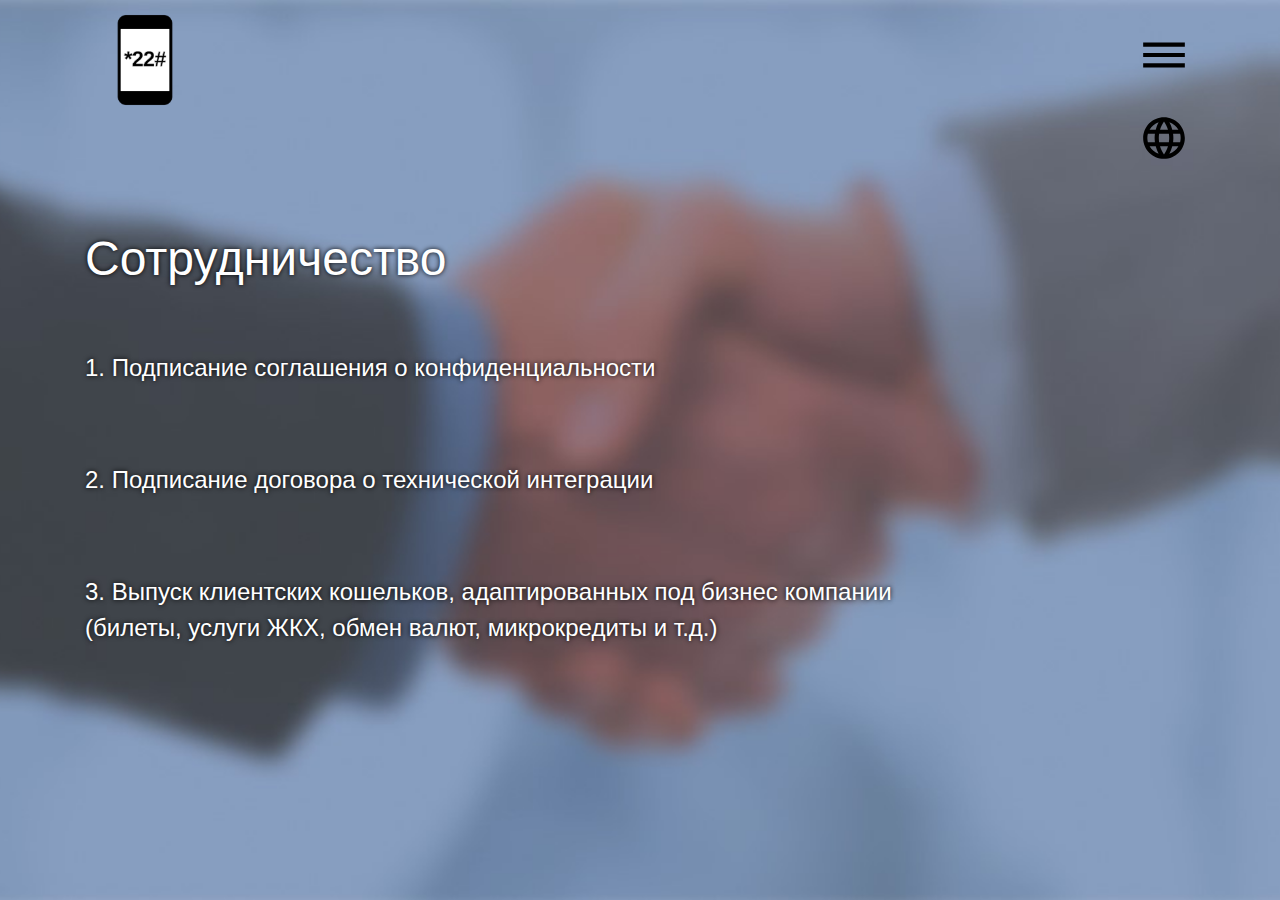
<file: companies_ru.html>
<!DOCTYPE html>
<html lang="en">
<head>
	<meta charset="UTF-8">
	<title>For Banks</title>
	<link rel="stylesheet" href="css/coop_ru.css">
	<link rel="stylesheet" href="css/main.css">
	<link rel="stylesheet" href="css/animate.css">
	<meta name="viewport" content="width=device-width, initial-scale=1, shrink-to-fit=no">
	<link rel="stylesheet" href="https://stackpath.bootstrapcdn.com/bootstrap/4.4.1/css/bootstrap.min.css" integrity="sha384-Vkoo8x4CGsO3+Hhxv8T/Q5PaXtkKtu6ug5TOeNV6gBiFeWPGFN9MuhOf23Q9Ifjh" crossorigin="anonymous">
</head>
<body>
<header class="coop">
	<div class="container">
		<div class="row">
					<div class="col-1">
						<div class="logo_coop">
						<img src="img/logo.png" alt="logo">
					</div></div>
				<div class="col d-flex justify-content-end">
					<nav>
						<div class="nav">
							<ul class="menu">
								<li>
									<div class="btn-group dropleft">
									<button class="button" class="btn btn-secondary dropdown-toggle" data-toggle="dropdown" aria-haspopup="true" aria-expanded="false">					      			<a href="#"><img src="img/list.svg" alt="list"></a>
									</button>
									<div class="dropdown-menu" aria-labelledby="dropdownMenuButton">
									<a class="dropdown-item" href="rus.html">Главная</a>
   									<a class="dropdown-item" href="banks_ru.html">Для Банков</a>
   				    				<a class="dropdown-item" href="companies_ru.html">Для Компаний</a>
   									<a class="dropdown-item" href="individuals_ru.html">Для Физлиц</a>
 									</div>
									</div>
								</li>
								<li>
									<div class="btn-group dropleft">
										<button class="button" class="btn btn-secondary dropdown-toggle" data-toggle="dropdown" aria-haspopup="true" aria-expanded="false">					      			<a href="#"><img src="img/language.svg" alt="language"></a>
										</button>
										<div class="dropdown-menu" aria-labelledby="dropdownMenuButton">
	   									 <a class="dropdown-item" href="companies.html">EN</a>
	   									 <a class="dropdown-item" href="companies_ua.html">UA</a>
	 									 </div>
									</div>
								</li>
							</ul>
						</div>
					</nav>
				</div>
		</div>
	<div class="row">
		<div class="col-12 d-flex justify-content-start">
			<div class="title_coop">
				<h3>Сотрудничество</h3>
			</div>
		</div>
	</div>
	<div class="row">
		<div class="col-12 d-flex justify-content-start">
			<div class="text_coop">
				<p> 1. Подписание соглашения о конфиденциальности </p>
			</div>
		</div>
	</div>
	<div class="row">
		<div class="col-12 d-flex justify-content-start">
			<div class="text_coop">
				<p> 2. Подписание договора о технической интеграции </p>
			</div>
		</div>
	</div>
	<div class="row">
		<div class="col-12 d-flex justify-content-start">
			<div class="text_coop">
				<p> 3. Выпуск клиентских кошельков, адаптированных под бизнес компании <br>
				(билеты, услуги ЖКХ, обмен валют, микрокредиты и т.д.)  		
				</p>
			</div>
		</div>
	</div>
	</div>
</header>


<script src="js/main.js"></script>
<script src="https://code.jquery.com/jquery-3.4.1.slim.min.js" integrity="sha384-J6qa4849blE2+poT4WnyKhv5vZF5SrPo0iEjwBvKU7imGFAV0wwj1yYfoRSJoZ+n" crossorigin="anonymous"></script>
<script src="https://cdn.jsdelivr.net/npm/popper.js@1.16.0/dist/umd/popper.min.js" integrity="sha384-Q6E9RHvbIyZFJoft+2mJbHaEWldlvI9IOYy5n3zV9zzTtmI3UksdQRVvoxMfooAo" crossorigin="anonymous"></script>
<script src="https://stackpath.bootstrapcdn.com/bootstrap/4.4.1/js/bootstrap.min.js" integrity="sha384-wfSDF2E50Y2D1uUdj0O3uMBJnjuUD4Ih7YwaYd1iqfktj0Uod8GCExl3Og8ifwB6" crossorigin="anonymous"></script>
</body>
</html>
</file>
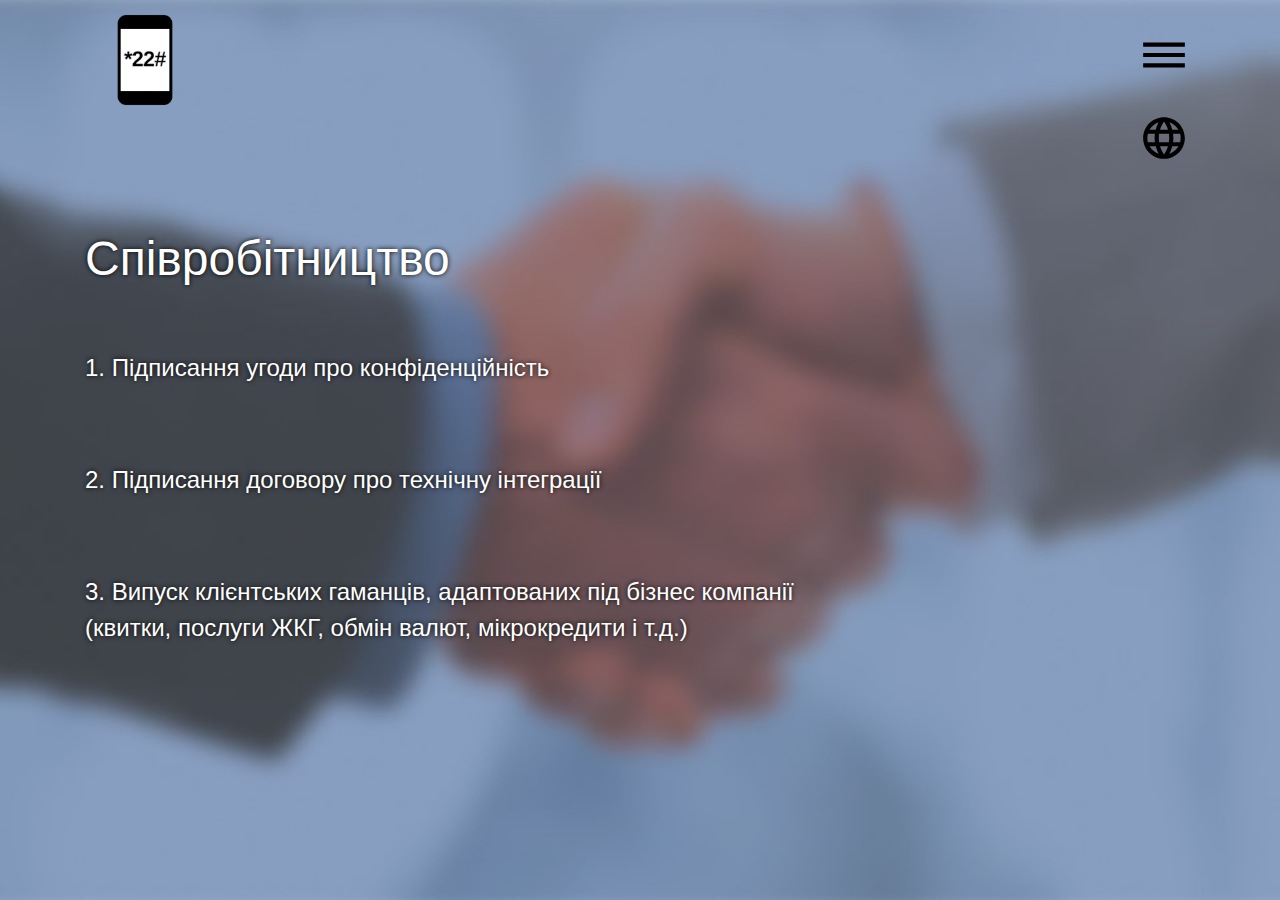
<file: companies_ua.html>
<!DOCTYPE html>
<html lang="en">
<head>
	<meta charset="UTF-8">
	<title>For Banks</title>
	<link rel="stylesheet" href="css/coop_ru.css">
	<link rel="stylesheet" href="css/main.css">
	<link rel="stylesheet" href="css/animate.css">
	<meta name="viewport" content="width=device-width, initial-scale=1, shrink-to-fit=no">
	<link rel="stylesheet" href="https://stackpath.bootstrapcdn.com/bootstrap/4.4.1/css/bootstrap.min.css" integrity="sha384-Vkoo8x4CGsO3+Hhxv8T/Q5PaXtkKtu6ug5TOeNV6gBiFeWPGFN9MuhOf23Q9Ifjh" crossorigin="anonymous">
</head>
<body>
<header class="coop">
	<div class="container">
		<div class="row">
					<div class="col-1">
						<div class="logo_coop">
						<img src="img/logo.png" alt="logo">
					</div></div>
				<div class="col d-flex justify-content-end">
					<nav>
						<div class="nav">
							<ul class="menu">
								<li>
									<div class="btn-group dropleft">
									<button class="button" class="btn btn-secondary dropdown-toggle" data-toggle="dropdown" aria-haspopup="true" aria-expanded="false">					      			<a href="#"><img src="img/list.svg" alt="list"></a>
									</button>
									<div class="dropdown-menu" aria-labelledby="dropdownMenuButton">
									<a class="dropdown-item" href="ua.html">Головна</a>
   									<a class="dropdown-item" href="banks_ua.html">Для Банків</a>
   				    				<a class="dropdown-item" href="companies_ua.html">Для Компаній</a>
   									<a class="dropdown-item" href="individuals_ua.html">Для Фізосіб</a>
 									</div>
									</div>
								</li>
								<li>
									<div class="btn-group dropleft">
										<button class="button" class="btn btn-secondary dropdown-toggle" data-toggle="dropdown" aria-haspopup="true" aria-expanded="false">					      			<a href="#"><img src="img/language.svg" alt="language"></a>
										</button>
										<div class="dropdown-menu" aria-labelledby="dropdownMenuButton">
	   									 <a class="dropdown-item" href="individuals.html">EN</a>
	   									 <a class="dropdown-item" href="individuals_ru.html">RU</a>
	 									 </div>
									</div>
								</li>
							</ul>
						</div>
					</nav>
				</div>
		</div>
	<div class="row">
		<div class="col-12 d-flex justify-content-start">
			<div class="title_coop">
				<h3>Співробітництво</h3>
			</div>
		</div>
	</div>
	<div class="row">
		<div class="col-12 d-flex justify-content-start">
			<div class="text_coop">
				<p> 1. Підписання угоди про конфіденційність </p>
			</div>
		</div>
	</div>
	<div class="row">
		<div class="col-12 d-flex justify-content-start">
			<div class="text_coop">
				<p> 2. Підписання договору про технічну інтеграції </p>
			</div>
		</div>
	</div>
	<div class="row">
		<div class="col-12 d-flex justify-content-start">
			<div class="text_coop">
				<p> 3. Випуск клієнтських гаманців, адаптованих під бізнес компанії <br>
				(квитки, послуги ЖКГ, обмін валют, мікрокредити і т.д.)  		
				</p>
			</div>
		</div>
	</div>
	</div>
</header>


<script src="js/main.js"></script>
<script src="https://code.jquery.com/jquery-3.4.1.slim.min.js" integrity="sha384-J6qa4849blE2+poT4WnyKhv5vZF5SrPo0iEjwBvKU7imGFAV0wwj1yYfoRSJoZ+n" crossorigin="anonymous"></script>
<script src="https://cdn.jsdelivr.net/npm/popper.js@1.16.0/dist/umd/popper.min.js" integrity="sha384-Q6E9RHvbIyZFJoft+2mJbHaEWldlvI9IOYy5n3zV9zzTtmI3UksdQRVvoxMfooAo" crossorigin="anonymous"></script>
<script src="https://stackpath.bootstrapcdn.com/bootstrap/4.4.1/js/bootstrap.min.js" integrity="sha384-wfSDF2E50Y2D1uUdj0O3uMBJnjuUD4Ih7YwaYd1iqfktj0Uod8GCExl3Og8ifwB6" crossorigin="anonymous"></script>
</body>
</html>
</file>
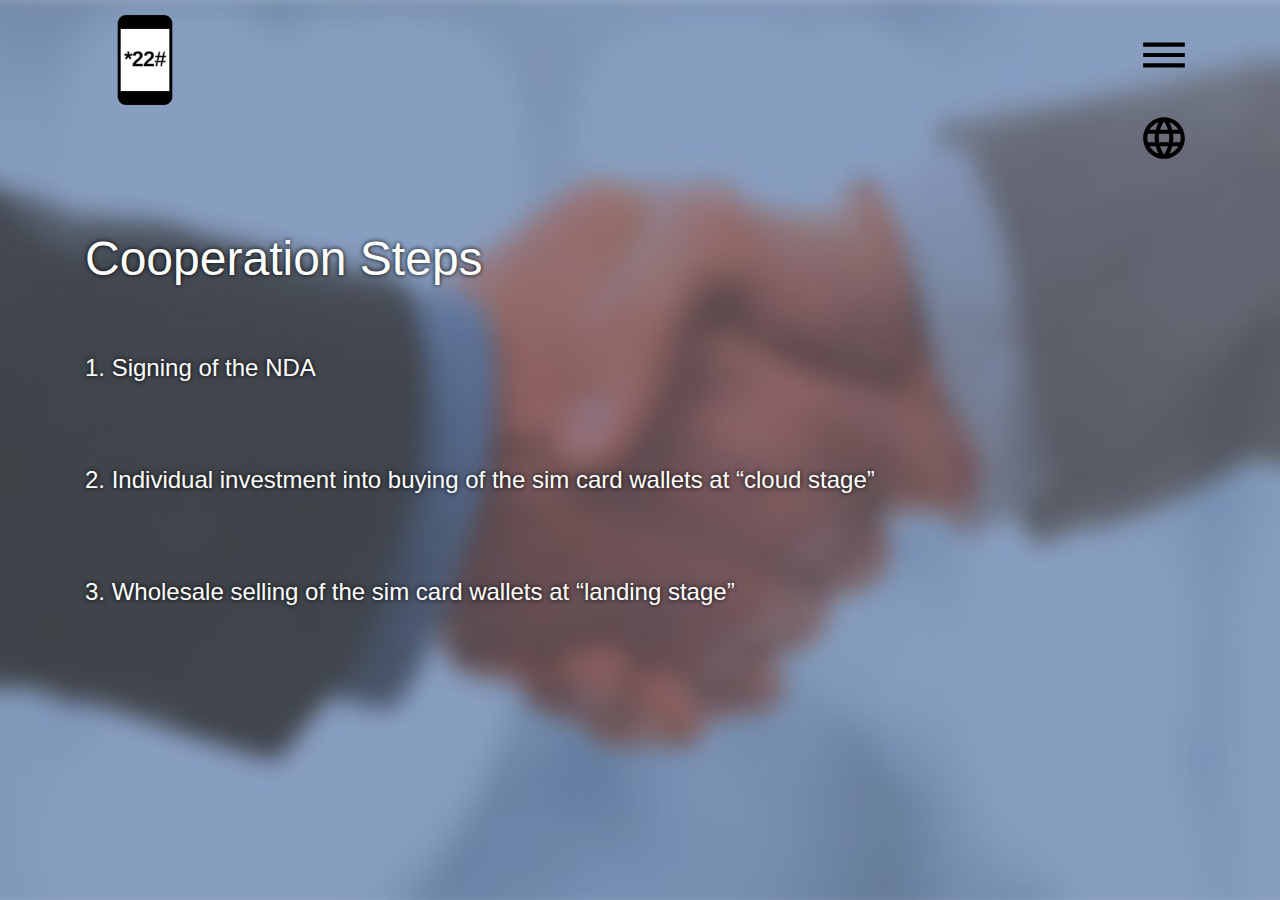
<file: individuals.html>
<!DOCTYPE html>
<html lang="en">
<head>
	<meta charset="UTF-8">
	<title>For Banks</title>
	<link rel="stylesheet" href="css/coop.css">
	<link rel="stylesheet" href="css/main.css">
	<link rel="stylesheet" href="css/animate.css">
	<meta name="viewport" content="width=device-width, initial-scale=1, shrink-to-fit=no">
	<link rel="stylesheet" href="https://stackpath.bootstrapcdn.com/bootstrap/4.4.1/css/bootstrap.min.css" integrity="sha384-Vkoo8x4CGsO3+Hhxv8T/Q5PaXtkKtu6ug5TOeNV6gBiFeWPGFN9MuhOf23Q9Ifjh" crossorigin="anonymous">
</head>
<body>
<header class="coop">
	<div class="container">
		<div class="row">
					<div class="col-1">
						<div class="logo_coop">
						<img src="img/logo.png" alt="logo">
					</div></div>
				<div class="col d-flex justify-content-end">
					<nav>
						<div class="nav">
							<ul class="menu">
								<li>
									<div class="btn-group dropleft">
									<button class="button" class="btn btn-secondary dropdown-toggle" data-toggle="dropdown" aria-haspopup="true" aria-expanded="false">					      			<a href="#"><img src="img/list.svg" alt="list"></a>
									</button>
									<div class="dropdown-menu" aria-labelledby="dropdownMenuButton">
									<a class="dropdown-item" href="index.html">Main</a>
   									<a class="dropdown-item" href="banks.html">For Banks</a>
   									<a class="dropdown-item" href="companies.html">For Companies</a>
   									<a class="dropdown-item" href="individuals.html">For Individuals</a>
 									</div>
									</div>
								</li>
								<li>
									<div class="btn-group dropleft">
										<button class="button" class="btn btn-secondary dropdown-toggle" data-toggle="dropdown" aria-haspopup="true" aria-expanded="false">					      			<a href="#"><img src="img/language.svg" alt="language"></a>
										</button>
										<div class="dropdown-menu" aria-labelledby="dropdownMenuButton">
	   									 <a class="dropdown-item" href="individuals_ru.html">RU</a>
	   									 <a class="dropdown-item" href="individuals_ua.html">UA</a>
	 									 </div>
									</div>
								</li>
							</ul>
						</div>
					</nav>
				</div>
		</div>
	<div class="row">
		<div class="col-12 d-flex justify-content-start">
			<div class="title_coop">
				<h3>Cooperation Steps</h3>
			</div>
		</div>
	</div>
	<div class="row">
		<div class="col-12 d-flex justify-content-start">
			<div class="text_coop">
				<p> 1. Signing of the NDA </p>
			</div>
		</div>
	</div>
	<div class="row">
		<div class="col-12 d-flex justify-content-start">
			<div class="text_coop">
				<p> 2. Individual investment into buying of the sim card wallets at “cloud stage” </p>
			</div>
		</div>
	</div>
	<div class="row">
		<div class="col-12 d-flex justify-content-start">
			<div class="text_coop">
				<p> 3. Wholesale selling of the sim card wallets at “landing stage” </p>
			</div>
		</div>
	</div>
	</div>
</header>


<script src="js/main.js"></script>
<script src="https://code.jquery.com/jquery-3.4.1.slim.min.js" integrity="sha384-J6qa4849blE2+poT4WnyKhv5vZF5SrPo0iEjwBvKU7imGFAV0wwj1yYfoRSJoZ+n" crossorigin="anonymous"></script>
<script src="https://cdn.jsdelivr.net/npm/popper.js@1.16.0/dist/umd/popper.min.js" integrity="sha384-Q6E9RHvbIyZFJoft+2mJbHaEWldlvI9IOYy5n3zV9zzTtmI3UksdQRVvoxMfooAo" crossorigin="anonymous"></script>
<script src="https://stackpath.bootstrapcdn.com/bootstrap/4.4.1/js/bootstrap.min.js" integrity="sha384-wfSDF2E50Y2D1uUdj0O3uMBJnjuUD4Ih7YwaYd1iqfktj0Uod8GCExl3Og8ifwB6" crossorigin="anonymous"></script>
</body>
</html>
</file>
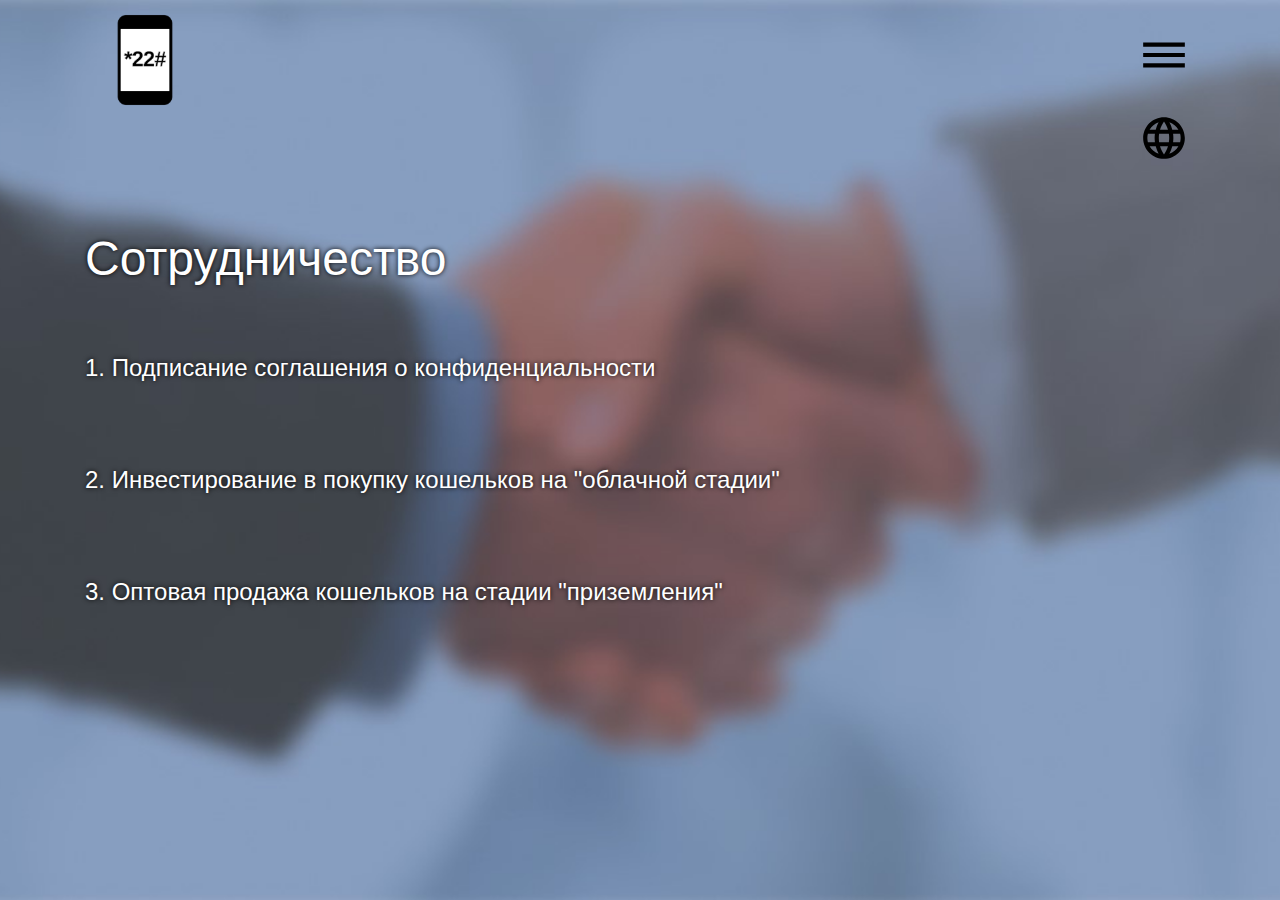
<file: individuals_ru.html>
<!DOCTYPE html>
<html lang="en">
<head>
	<meta charset="UTF-8">
	<title>Для Банков</title>
	<link rel="stylesheet" href="css/coop_ru.css">
	<link rel="stylesheet" href="css/main.css">
	<link rel="stylesheet" href="css/animate.css">
	<meta name="viewport" content="width=device-width, initial-scale=1, shrink-to-fit=no">
	<link rel="stylesheet" href="https://stackpath.bootstrapcdn.com/bootstrap/4.4.1/css/bootstrap.min.css" integrity="sha384-Vkoo8x4CGsO3+Hhxv8T/Q5PaXtkKtu6ug5TOeNV6gBiFeWPGFN9MuhOf23Q9Ifjh" crossorigin="anonymous">
</head>
<body>
<header class="coop">
	<div class="container">
		<div class="row">
					<div class="col-1">
						<div class="logo_coop">
						<img src="img/logo.png" alt="logo">
					</div></div>
				<div class="col d-flex justify-content-end">
					<nav>
						<div class="nav">
							<ul class="menu">
								<li>
									<div class="btn-group dropleft">
									<button class="button" class="btn btn-secondary dropdown-toggle" data-toggle="dropdown" aria-haspopup="true" aria-expanded="false">					      			<a href="#"><img src="img/list.svg" alt="list"></a>
									</button>
									<div class="dropdown-menu" aria-labelledby="dropdownMenuButton">
									<a class="dropdown-item" href="rus.html">Главная</a>
   									<a class="dropdown-item" href="banks_ru.html">Для Банков</a>
   				    				<a class="dropdown-item" href="companies_ru.html">Для Компаний</a>
   									<a class="dropdown-item" href="individuals_ru.html">Для Физлиц</a>
 									</div>
									</div>
								</li>
								<li>
									<div class="btn-group dropleft">
										<button class="button" class="btn btn-secondary dropdown-toggle" data-toggle="dropdown" aria-haspopup="true" aria-expanded="false">					      			<a href="#"><img src="img/language.svg" alt="language"></a>
										</button>
										<div class="dropdown-menu" aria-labelledby="dropdownMenuButton">
	   									 <a class="dropdown-item" href="individuals.html">EN</a>
	   									 <a class="dropdown-item" href="individuals_ua.html">UA</a>
	 									 </div>
									</div>
								</li>
							</ul>
						</div>
					</nav>
				</div>
		</div>
	<div class="row">
		<div class="col-12 d-flex justify-content-start">
			<div class="title_coop">
				<h3>Сотрудничество</h3>
			</div>
		</div>
	</div>
	<div class="row">
		<div class="col-12 d-flex justify-content-start">
			<div class="text_coop">
				<p> 1. Подписание соглашения о конфиденциальности </p>
			</div>
		</div>
	</div>
	<div class="row">
		<div class="col-12 d-flex justify-content-start">
			<div class="text_coop">
				<p> 2. Инвестирование в покупку кошельков на "облачной стадии" </p>
			</div>
		</div>
	</div>
	<div class="row">
		<div class="col-12 d-flex justify-content-start">
			<div class="text_coop">
				<p> 3. Оптовая продажа кошельков на стадии "приземления" </p>
			</div>
		</div>
	</div>
	</div>
</header>


<script src="js/main.js"></script>
<script src="https://code.jquery.com/jquery-3.4.1.slim.min.js" integrity="sha384-J6qa4849blE2+poT4WnyKhv5vZF5SrPo0iEjwBvKU7imGFAV0wwj1yYfoRSJoZ+n" crossorigin="anonymous"></script>
<script src="https://cdn.jsdelivr.net/npm/popper.js@1.16.0/dist/umd/popper.min.js" integrity="sha384-Q6E9RHvbIyZFJoft+2mJbHaEWldlvI9IOYy5n3zV9zzTtmI3UksdQRVvoxMfooAo" crossorigin="anonymous"></script>
<script src="https://stackpath.bootstrapcdn.com/bootstrap/4.4.1/js/bootstrap.min.js" integrity="sha384-wfSDF2E50Y2D1uUdj0O3uMBJnjuUD4Ih7YwaYd1iqfktj0Uod8GCExl3Og8ifwB6" crossorigin="anonymous"></script>
</body>
</html>
</file>
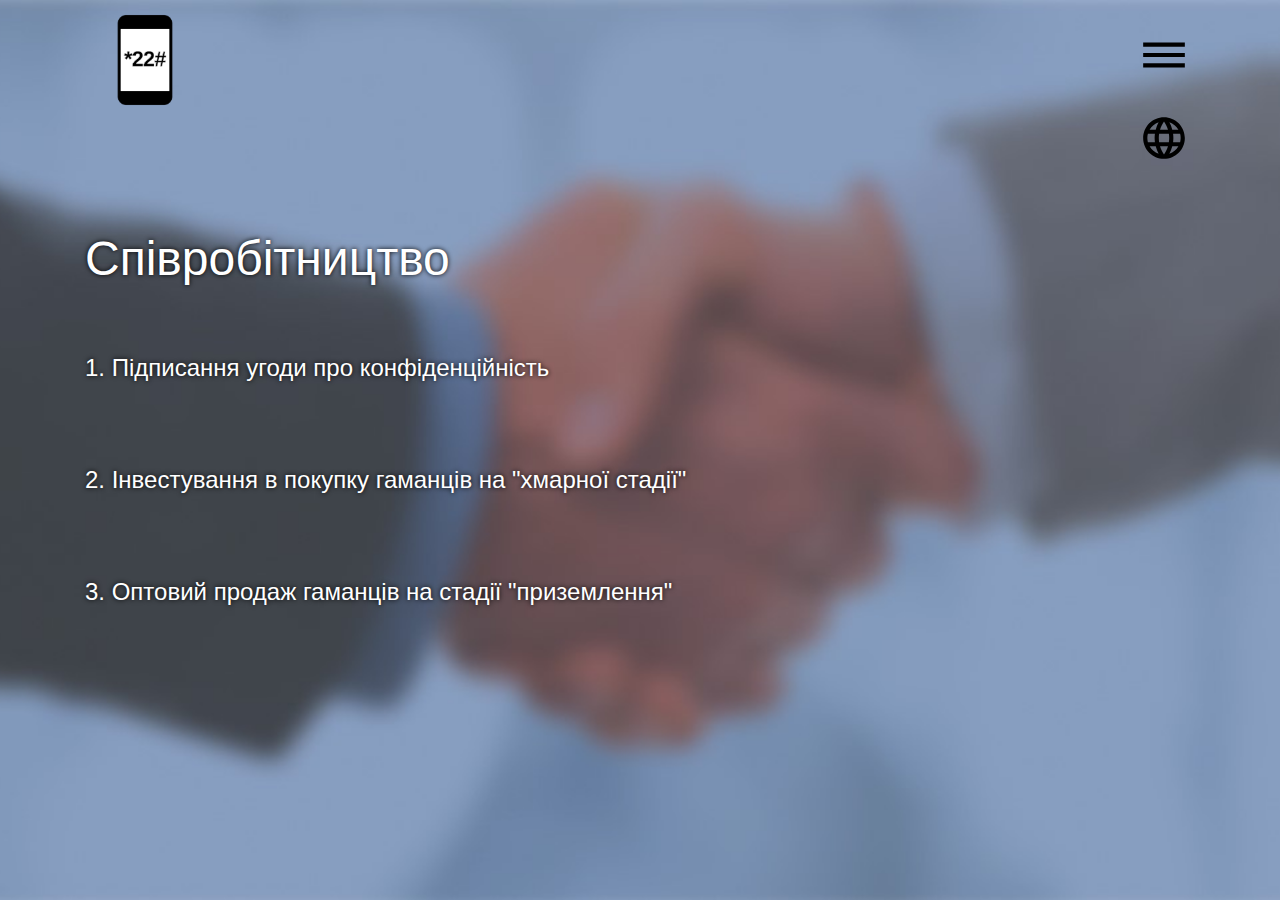
<file: individuals_ua.html>
<!DOCTYPE html>
<html lang="en">
<head>
	<meta charset="UTF-8">
	<title>Для Банків</title>
	<link rel="stylesheet" href="css/coop_ru.css">
	<link rel="stylesheet" href="css/main.css">
	<link rel="stylesheet" href="css/animate.css">
	<meta name="viewport" content="width=device-width, initial-scale=1, shrink-to-fit=no">
	<link rel="stylesheet" href="https://stackpath.bootstrapcdn.com/bootstrap/4.4.1/css/bootstrap.min.css" integrity="sha384-Vkoo8x4CGsO3+Hhxv8T/Q5PaXtkKtu6ug5TOeNV6gBiFeWPGFN9MuhOf23Q9Ifjh" crossorigin="anonymous">
</head>
<body>
<header class="coop">
	<div class="container">
		<div class="row">
					<div class="col-1">
						<div class="logo_coop">
						<img src="img/logo.png" alt="logo">
					</div></div>
				<div class="col d-flex justify-content-end">
					<nav>
						<div class="nav">
							<ul class="menu">
								<li>
									<div class="btn-group dropleft">
									<button class="button" class="btn btn-secondary dropdown-toggle" data-toggle="dropdown" aria-haspopup="true" aria-expanded="false">					      			<a href="#"><img src="img/list.svg" alt="list"></a>
									</button>
									<div class="dropdown-menu" aria-labelledby="dropdownMenuButton">
									<a class="dropdown-item" href="ua.html">Головна</a>
   									<a class="dropdown-item" href="banks_ua.html">Для Банків</a>
   				    				<a class="dropdown-item" href="companies_ua.html">Для Компаній</a>
   									<a class="dropdown-item" href="individuals_ua.html">Для Фізосіб</a>
 									</div>
									</div>
								</li>
								<li>
									<div class="btn-group dropleft">
										<button class="button" class="btn btn-secondary dropdown-toggle" data-toggle="dropdown" aria-haspopup="true" aria-expanded="false">					      			<a href="#"><img src="img/language.svg" alt="language"></a>
										</button>
										<div class="dropdown-menu" aria-labelledby="dropdownMenuButton">
	   									 <a class="dropdown-item" href="individuals.html">EN</a>
	   									 <a class="dropdown-item" href="individuals_ru.html">RU</a>
	 									 </div>
									</div>
								</li>
							</ul>
						</div>
					</nav>
				</div>
		</div>
	<div class="row">
		<div class="col-12 d-flex justify-content-start">
			<div class="title_coop">
				<h3>Співробітництво</h3>
			</div>
		</div>
	</div>
	<div class="row">
		<div class="col-12 d-flex justify-content-start">
			<div class="text_coop">
				<p> 1. Підписання угоди про конфіденційність </p>
			</div>
		</div>
	</div>
	<div class="row">
		<div class="col-12 d-flex justify-content-start">
			<div class="text_coop">
				<p> 2. Інвестування в покупку гаманців на "хмарної стадії" </p>
			</div>
		</div>
	</div>
	<div class="row">
		<div class="col-12 d-flex justify-content-start">
			<div class="text_coop">
				<p> 3. Оптовий продаж гаманців на стадії "приземлення" </p>
			</div>
		</div>
	</div>
	</div>
</header>


<script src="js/main.js"></script>
<script src="https://code.jquery.com/jquery-3.4.1.slim.min.js" integrity="sha384-J6qa4849blE2+poT4WnyKhv5vZF5SrPo0iEjwBvKU7imGFAV0wwj1yYfoRSJoZ+n" crossorigin="anonymous"></script>
<script src="https://cdn.jsdelivr.net/npm/popper.js@1.16.0/dist/umd/popper.min.js" integrity="sha384-Q6E9RHvbIyZFJoft+2mJbHaEWldlvI9IOYy5n3zV9zzTtmI3UksdQRVvoxMfooAo" crossorigin="anonymous"></script>
<script src="https://stackpath.bootstrapcdn.com/bootstrap/4.4.1/js/bootstrap.min.js" integrity="sha384-wfSDF2E50Y2D1uUdj0O3uMBJnjuUD4Ih7YwaYd1iqfktj0Uod8GCExl3Og8ifwB6" crossorigin="anonymous"></script>
</body>
</html>
</file>
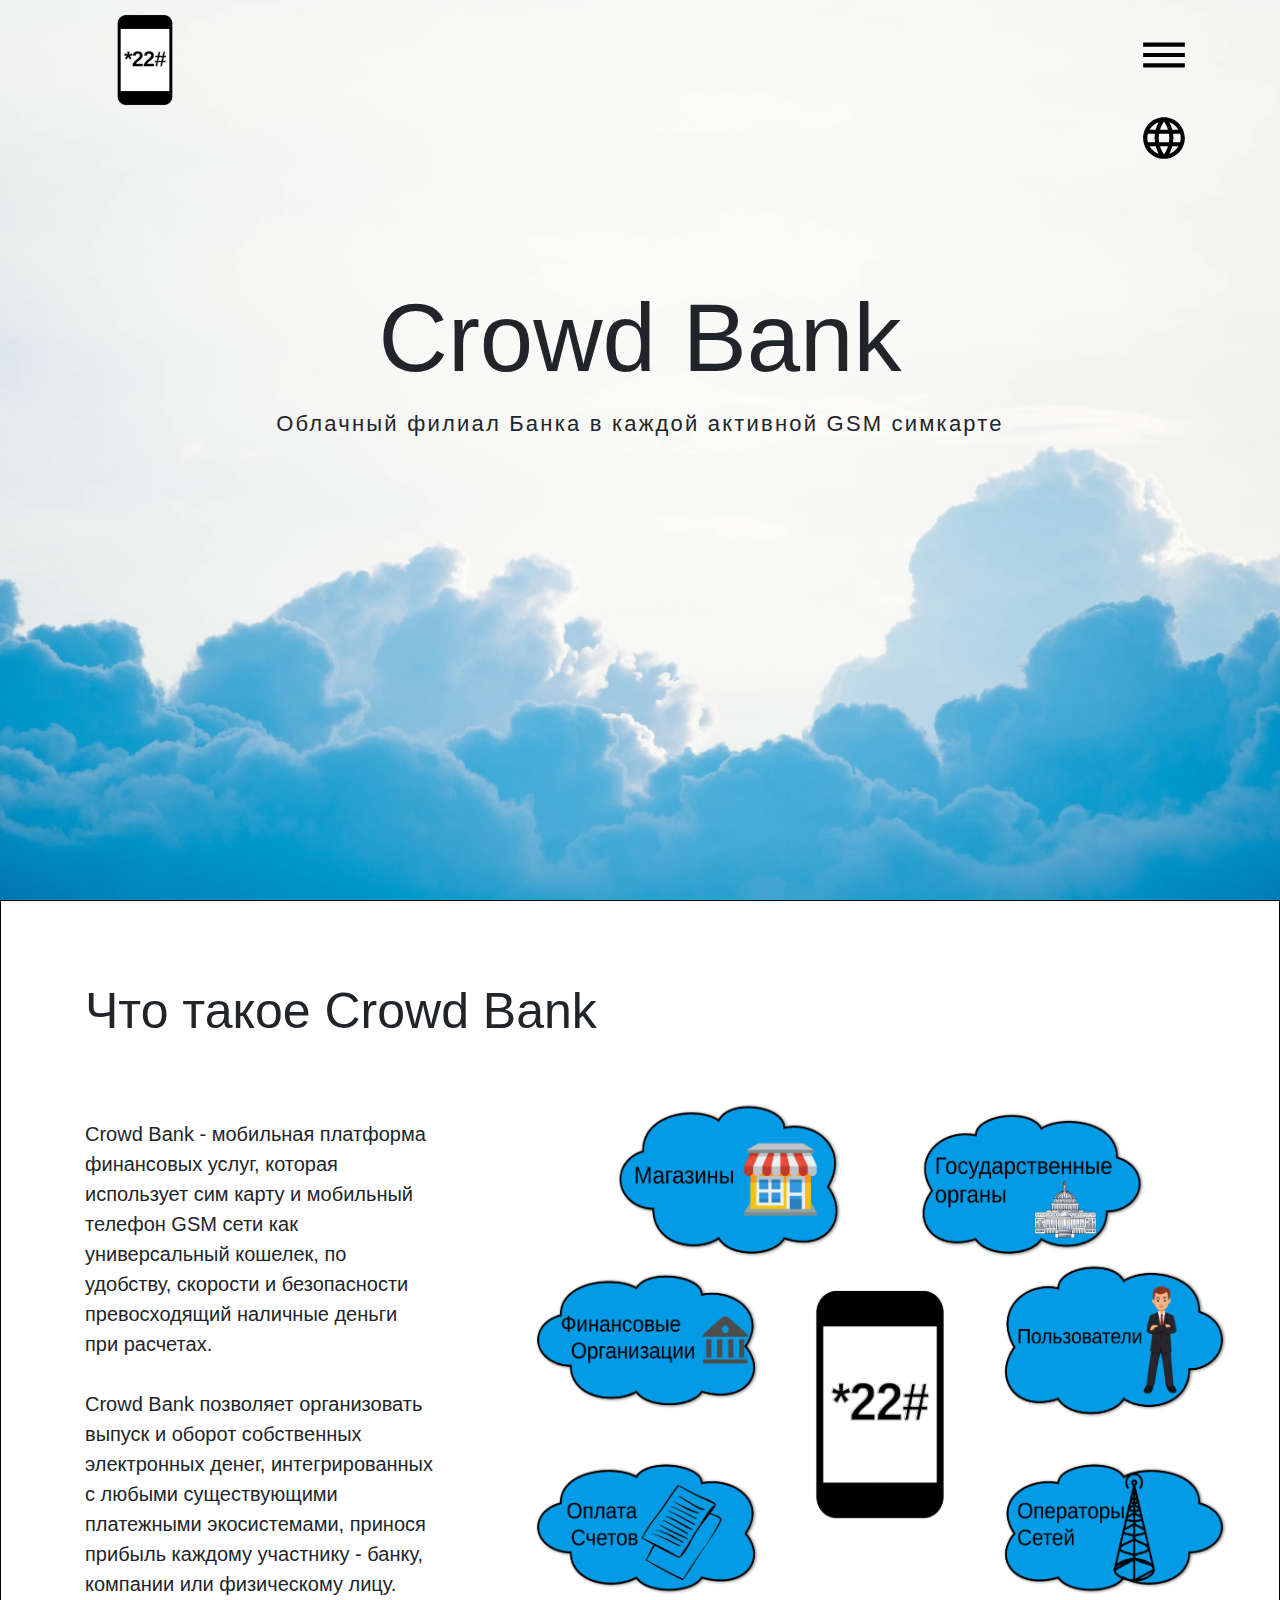
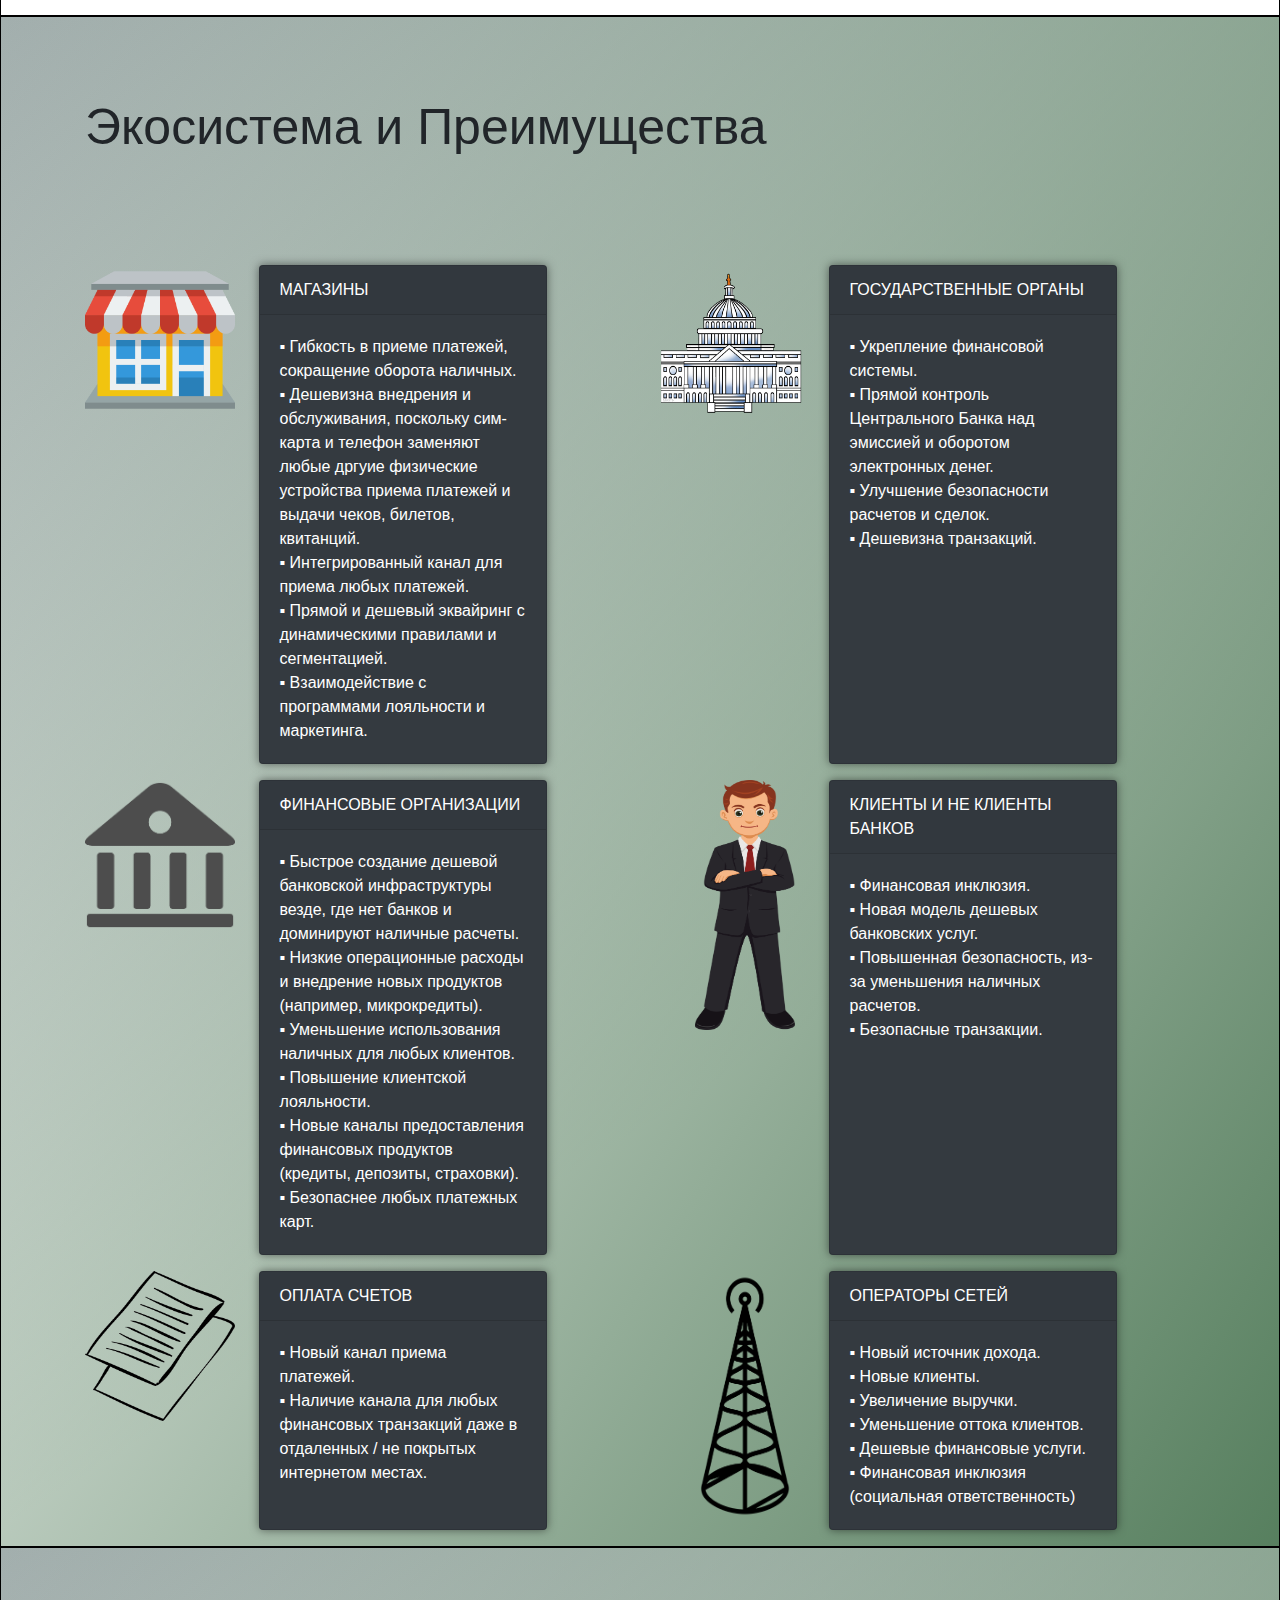
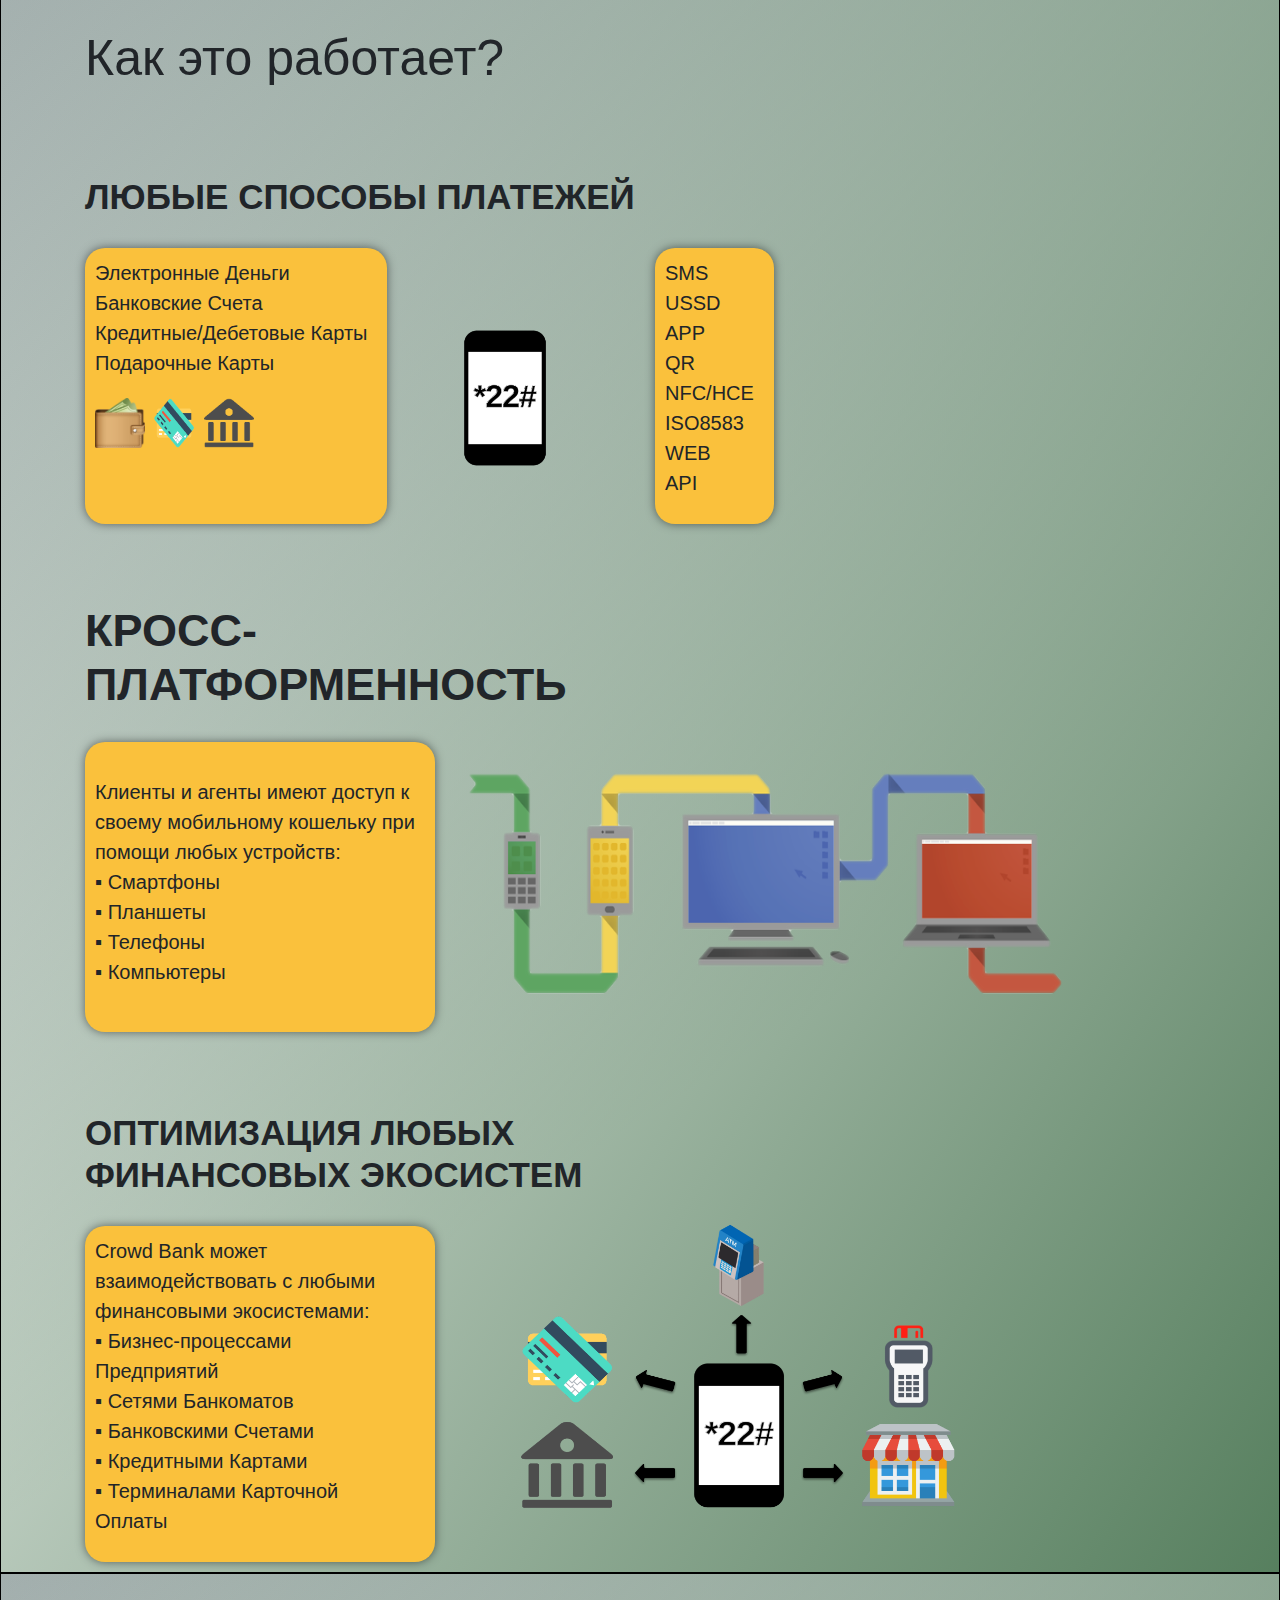
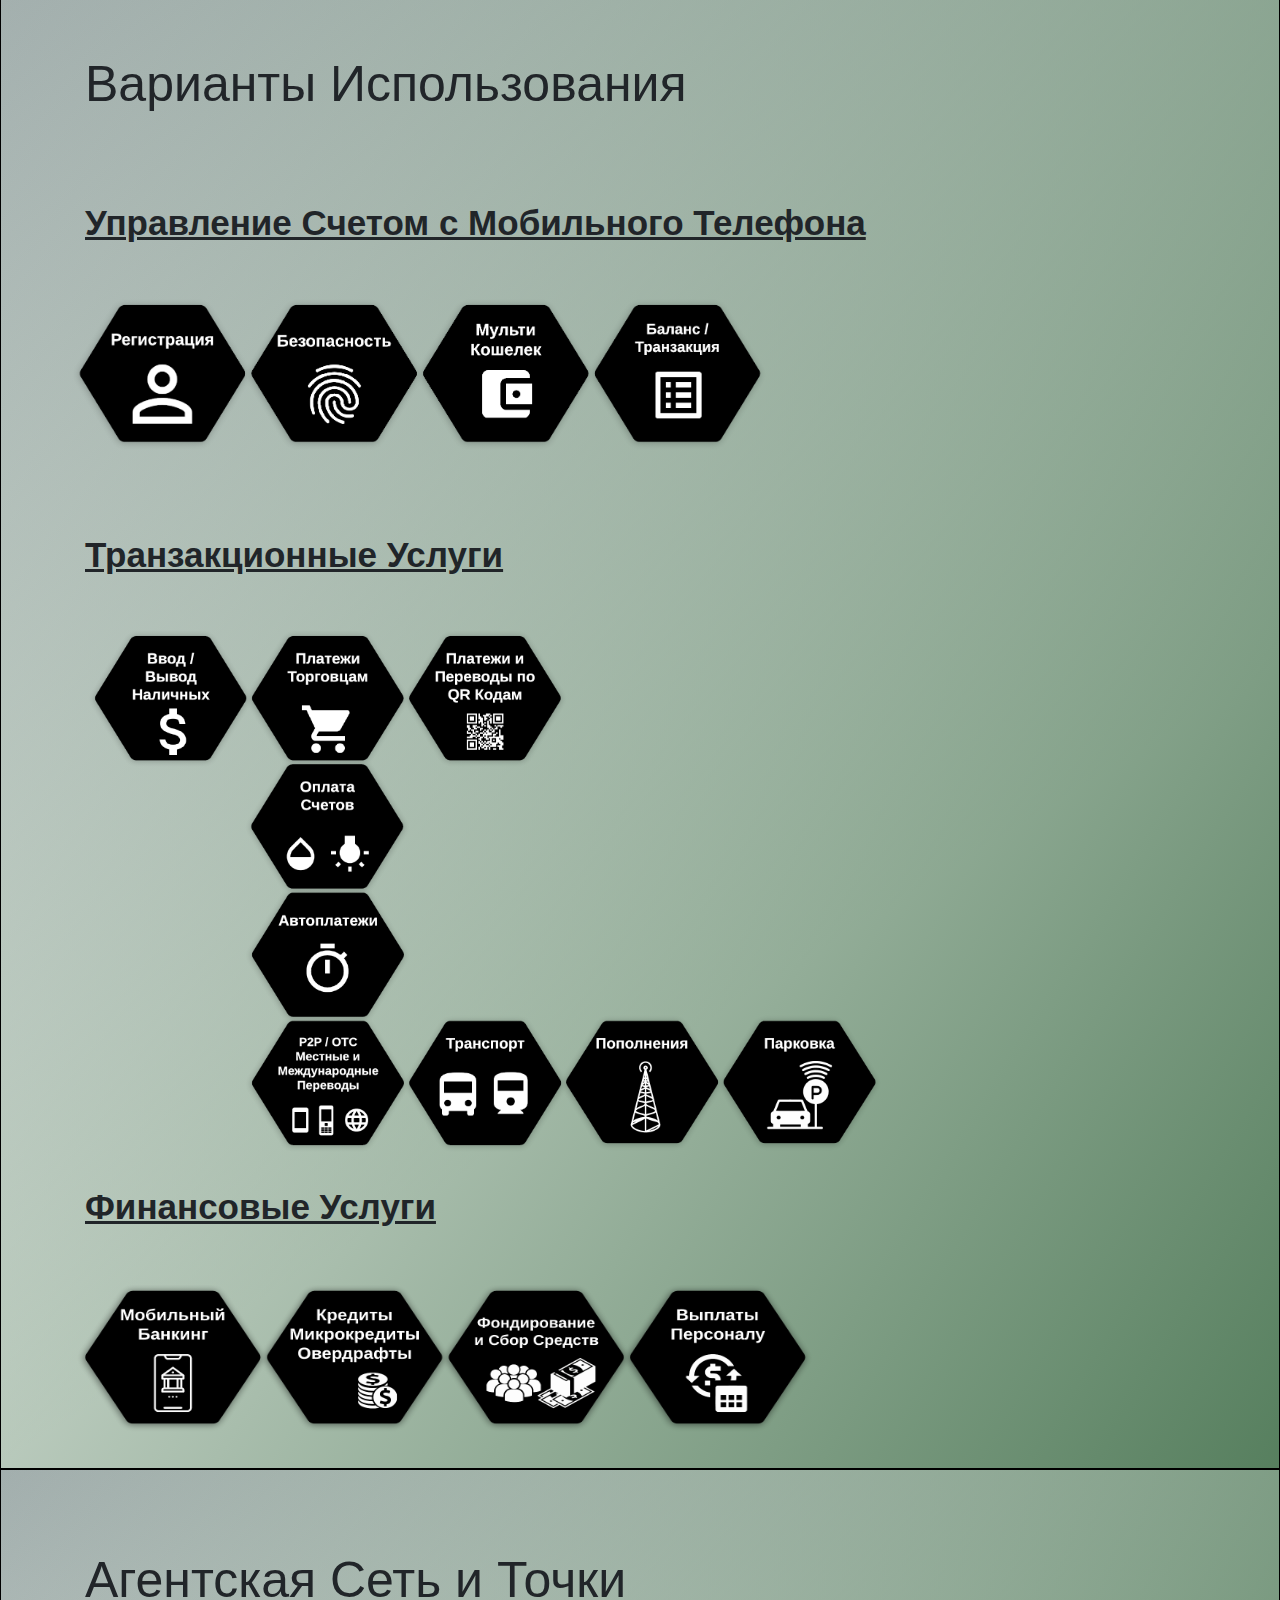
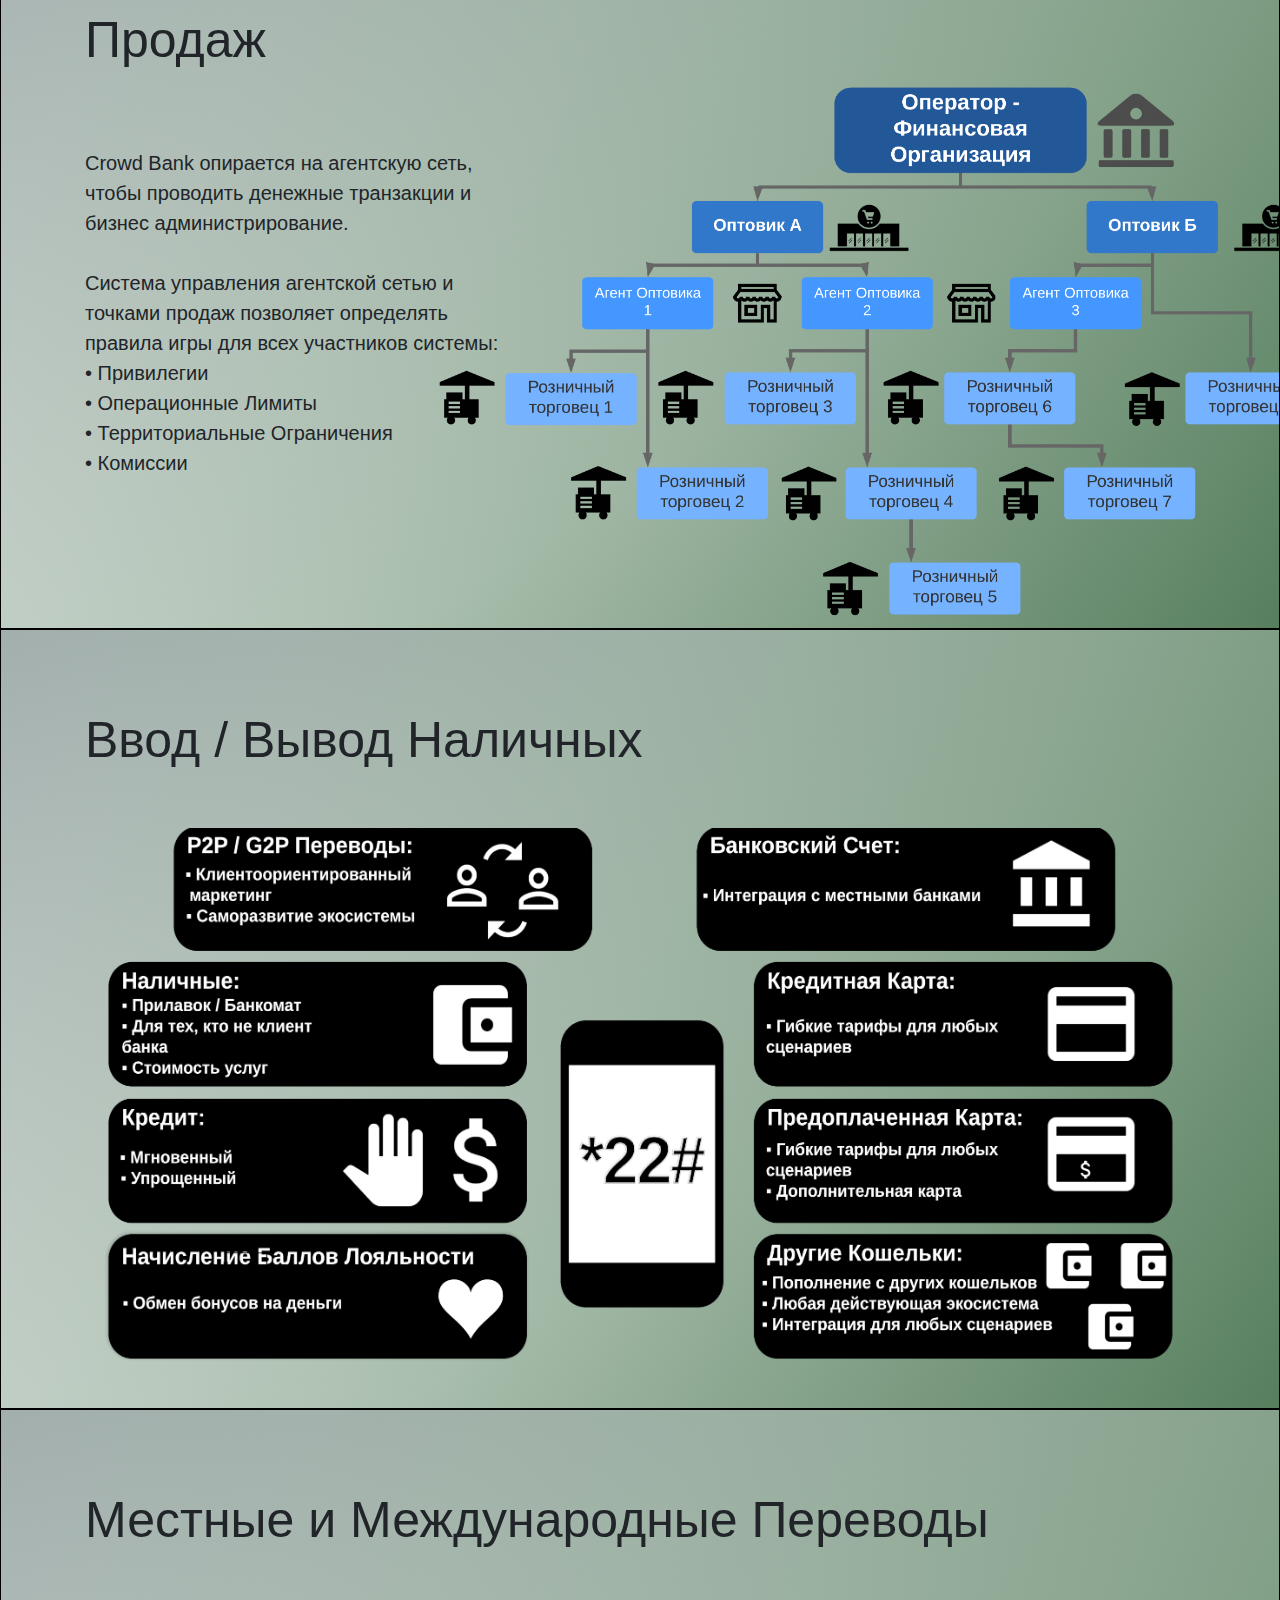
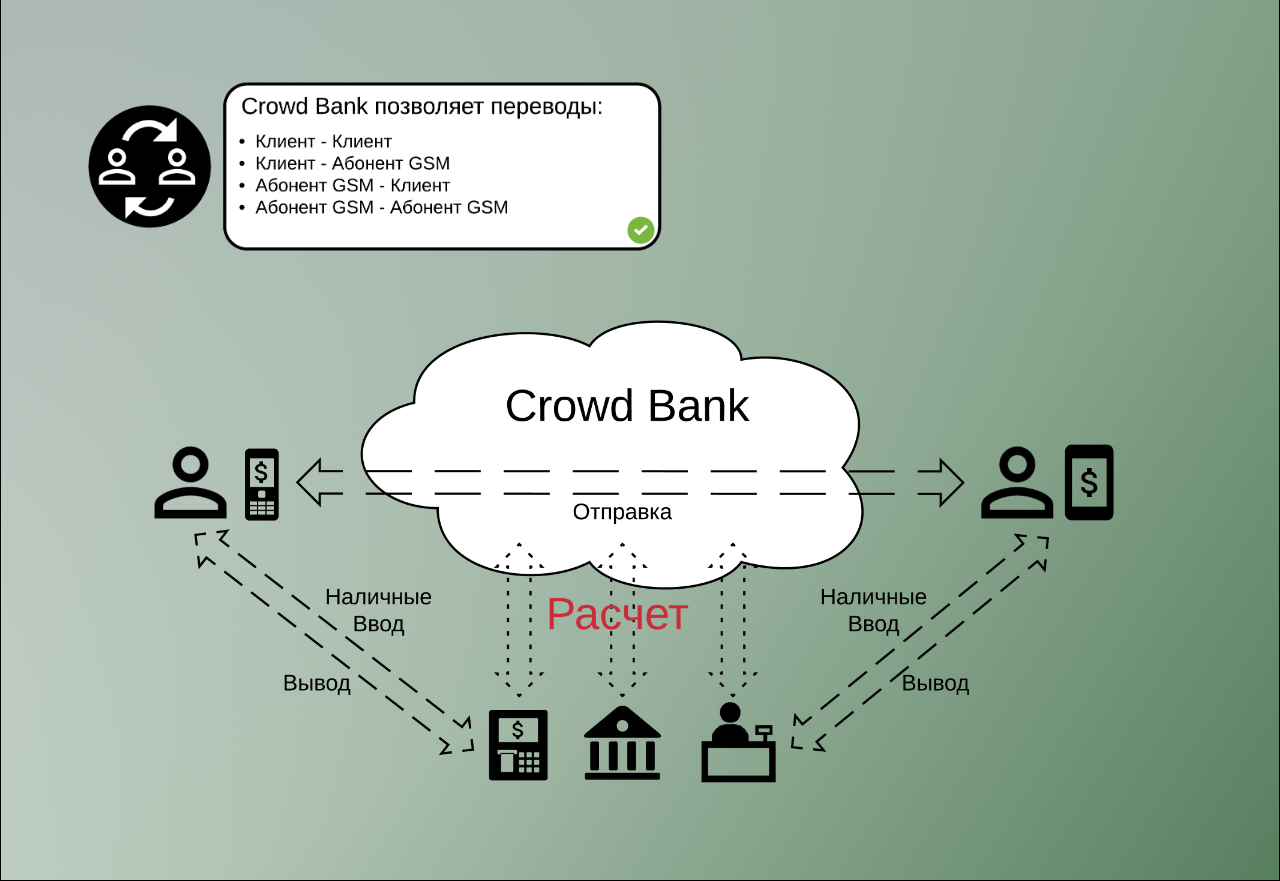
<file: rus.html>
<!DOCTYPE html>
<html lang="ru">
<head>
	<meta charset="UTF-8">
	<title>Crowd Bank</title>
	<link rel="stylesheet" href="css/ru.css">
	<meta name="viewport" content="width=device-width, initial-scale=1, shrink-to-fit=no">
	<link rel="stylesheet" href="https://stackpath.bootstrapcdn.com/bootstrap/4.4.1/css/bootstrap.min.css" integrity="sha384-Vkoo8x4CGsO3+Hhxv8T/Q5PaXtkKtu6ug5TOeNV6gBiFeWPGFN9MuhOf23Q9Ifjh" crossorigin="anonymous">
</head>

<body>
	<header class="header">
		<div class="container">
			<div class="row">
					<div class="col-1">
						<img src="img/logo.png" alt="logo">
					</div>
				<div class="col d-flex justify-content-end">
					<nav>
						<div class="nav">
							<ul class="menu">
								<li>
									<div class="btn-group dropleft">
									<button class="button" class="btn btn-secondary dropdown-toggle" data-toggle="dropdown" aria-haspopup="true" aria-expanded="false">					      			<a href="#"><img src="img/list.svg" alt="list"></a>
									</button>
									<div class="dropdown-menu" aria-labelledby="dropdownMenuButton">
   									 <a class="dropdown-item" href="banks_ru.html">Для Банков</a>
   				    				 <a class="dropdown-item" href="companies_ru.html">Для Компаний</a>
   									 <a class="dropdown-item" href="individuals_ru.html">Для Физлиц</a>
 									 </div>
									</div>
								</li>
								<li>
									<div class="btn-group dropleft">
									<button class="button" class="btn btn-secondary dropdown-toggle" data-toggle="dropdown" aria-haspopup="true" aria-expanded="false">					      			<a href="#"><img src="img/language.svg" alt="language"></a>
									</button>
									<div class="dropdown-menu" aria-labelledby="dropdownMenuButton">
   									 <a class="dropdown-item" href="index.html">EN</a>
   									 <a class="dropdown-item" href="ua.html">UA</a>
 									 </div>
									</div>
								</li>
							</ul>
						</div>
					</nav>
				</div>
			</div>
			<div class="row main_title">
				<div class="col-12 d-flex justify-content-center">
					<div class="title">
					<h1>Crowd Bank</h1>
					</div>
				</div>
				<div class="col-12 d-flex justify-content-center">
					<div class="offer">
						<p>Облачный филиал Банка в каждой активной GSM симкарте</p>
					</div>
				</div>
			</div>							
		</div>
	</header>
<section class="about">
	<div class="container">
		<div class="row">
			<div class="col-md-7 d-flex justify-content-start col-12">
				<div class="title_about">
				<h2>Что такое Crowd Bank</h2>
				</div>
			</div>
		</div>
		<div class="row">
			<div class="col-md-4 d-flex justify-content-start col-12">
				<div class="text">
					<p>Crowd Bank - мобильная платформа финансовых услуг, которая использует сим карту и мобильный телефон GSM сети как универсальный кошелек, по удобству, скорости и безопасности превосходящий наличные деньги при расчетах. <br> <br> 
					Crowd Bank позволяет организовать выпуск и оборот собственных электронных денег, интегрированных с любыми существующими платежными экосистемами, принося прибыль каждому участнику - банку, компании или физическому лицу.
					</p>
				</div>
			</div>	
			<div class="col-md-8 d-flex justify-content-center col-12 d-flex justify-content-start">
				<div class="about__pic ru_about">
					<img src="img/about_new_ru.png" alt="About info">
				</div>
			</div>
		</div>
	</div>
</section>
<section class="Benefits">
	<div class="container">
		<div class="row">
			<div class="col-md-9 d-flex justify-content-start col-12">
				<div class="title_about ben">
				<h2>Экосистема и Преимущества</h2>
				</div>
			</div>		
		</div>
		<div class="row">
			<div class="col-1">
				<div class="shabl__img__shop">
					<img src="img/shop_shabl.png" alt="#">
				</div>
			</div>
			<div class="col-md-5 d-flex justify-content-center col-11">
				<div class="card text-white bg-dark mb-3" style="max-width: 18rem;">
				  <div class="card-header">МАГАЗИНЫ</div>
				  <div class="card-body">
				    <p class="card-text">
				    ▪ Гибкость в приеме платежей, сокращение оборота наличных. <br> 
					▪ Дешевизна внедрения и обслуживания, поскольку сим-карта и телефон заменяют любые дргуие физические устройства приема платежей и выдачи чеков, билетов, квитанций. <br>
					▪ Интегрированный канал для приема любых платежей. <br> 
					▪ Прямой и дешевый эквайринг с динамическими правилами и сегментацией. <br> 
					▪ Взаимодействие с программами лояльности и маркетинга.</p>
				  </div>
				</div>
			</div>
			<div class="col-1">
				<div class="shabl__img__gov">
					<img src="img/gov_shabl.png" alt="#">
				</div>
			</div>
			<div class="col-md-5 d-flex justify-content-center col-11">
				<div class="card text-white bg-dark mb-3" style="max-width: 18rem;">
				  <div class="card-header">ГОСУДАРСТВЕННЫЕ ОРГАНЫ</div>
				  <div class="card-body">
				    <p class="card-text">
				    ▪ Укрепление финансовой системы. <br>
					▪ Прямой контроль Центрального Банка над эмиссией и оборотом электронных денег. <br> 
					▪ Улучшение безопасности расчетов и сделок. <br>
					▪ Дешевизна транзакций.</p>
				  </div>
				</div>
			</div>
		</div>
		<div class="row">
			<div class="col-1">
				<div class="shabl__img__bank">
					<img src="img/bank_shabl.png" alt="#">
				</div>
			</div>
			<div class="col-md-5 d-flex justify-content-center col-11">
				<div class="card text-white bg-dark mb-3" style="max-width: 18rem;">
				  <div class="card-header">ФИНАНСОВЫЕ ОРГАНИЗАЦИИ</div>
				  <div class="card-body">
				    <p class="card-text">
				    ▪ Быстрое создание дешевой банковской инфраструктуры везде, где нет банков и доминируют наличные расчеты. <br>
					▪ Низкие операционные расходы и внедрение новых продуктов (например, микрокредиты). <br> 
					▪ Уменьшение использования наличных для любых клиентов. <br>
					▪ Повышение клиентской лояльности. <br>
					▪ Новые каналы предоставления финансовых продуктов (кредиты, депозиты, страховки).<br>
					▪ Безопаснее любых платежных карт. </p>
				  </div>
				</div>
			</div>
			<div class="col-1">
				<div class="shabl__img__man">
					<img src="img/man_shabl.png" alt="#">
				</div>
			</div>
			<div class="col-md-5 d-flex justify-content-center col-11">
				<div class="card text-white bg-dark mb-3" style="max-width: 18rem;">
				  <div class="card-header">КЛИЕНТЫ И НЕ КЛИЕНТЫ БАНКОВ</div>
				  <div class="card-body">
				    <p class="card-text">
				    ▪ Финансовая инклюзия. <br> 
					▪ Новая модель дешевых банковских услуг. <br> 
					▪ Повышенная безопасность, из-за уменьшения наличных расчетов. <br> 
					▪ Безопасные транзакции. </p>
				  </div>
				</div>
			</div>
		</div>
		<div class="row">
			<div class="col-1">
				<div class="shabl__img__bill">
					<img src="img/bill_shabl.png" alt="#">
				</div>
			</div>
			<div class="col-md-5 d-flex justify-content-center col-11">
				<div class="card text-white bg-dark mb-3" style="max-width: 18rem;">
				  <div class="card-header">ОПЛАТА СЧЕТОВ</div>
				  <div class="card-body">
				    <p class="card-text">
				    ▪ Новый канал приема платежей. <br>
					▪ Наличие канала для любых финансовых транзакций даже в отдаленных / не покрытых интернетом местах.</p>
				  </div>
				</div>
			</div>
			<div class="col-1">
				<div class="shabl__img__telecos">
					<img src="img/telecos_shabl.png" alt="#">
				</div>
			</div>
			<div class="col-md-5 d-flex justify-content-center col-11">
				<div class="card text-white bg-dark mb-3" style="max-width: 18rem;">
				  <div class="card-header">ОПЕРАТОРЫ СЕТЕЙ</div>
				  <div class="card-body">
				    <p class="card-text">
				    ▪ Новый источник дохода. <br>
					▪ Новые клиенты. <br>
					▪ Увеличение выручки. <br>
					▪ Уменьшение оттока клиентов. <br>
					▪ Дешевые финансовые услуги. <br>
					▪ Финансовая инклюзия (социальная ответственность)</p>
				  </div>
				</div>
			</div>
		</div>
	</div>
</section>

<section class="How">
	<div class="container">
		<div class="row">
			<div class="col-md-7 d-flex justify-content-start col-12">
				<div class="title_about">
				<h2>Как это работает?</h2>
				</div>
			</div>
		</div>
		<div class="row">
			<div class="col-md-7 d-flex justify-content-start col-12">
				<div class="title_about">
				<h3>ЛЮБЫЕ СПОСОБЫ ПЛАТЕЖЕЙ</h3>
				</div>				
			</div>
		</div>
		<div class="row">
			<div class="col-md-4 d-flex justify-content-start col-12">
				<div class="text how">
					<p>
						Электронные Деньги <br>
						Банковские Счета <br>
						Кредитные/Дебетовые Карты <br>
						Подарочные Карты <br>
					</p>
					<div class="img__how">
					<img src="img/wallet.png" alt="#">
					<img src="img/debit.png" alt="#">
					<img src="img/bank_shabl.png" alt="#">
				</div>
				</div>
			</div>		
			<div class="col-md-2 col-12">
				<div class="how_main">
					<img src="img/logo.png" alt="logo">
				</div>
			</div>
			
			<div class="col-md-2 d-flex justify-content-start col-12 d-flex justify-content-start">
				<div class="text how sms">
						<p>
							SMS <br>
							USSD <br>
							APP <br>
							QR <br>
							NFC/HCE <br>
							ISO8583 <br>
							WEB <br>
							API <br>
						</p>
				</div>
			</div>
		</div>
		<div class="row">
			<div class="col-md-7 d-flex justify-content-start">
				<div class="title_about cross">
				<h3>КРОСС-<br>ПЛАТФОРМЕННОСТЬ</h3>
				</div>				
			</div>
		</div>
		<div class="row">
			<div class="col-md-4 d-flex justify-content-start">
				<div class="text how cross">
					<p>
						Клиенты и агенты имеют доступ к своему мобильному кошельку при помощи любых устройств: <br>
						▪ Смартфоны <br>
						▪ Планшеты <br>
						▪ Телефоны <br>
						▪ Компьютеры <br>
					</p>
				</div>
			</div>
			<div class="col-md-8">
				<div class="cross_img">
					<img src="img/cross.png" alt="cross">
				</div>
			</div>
		</div>
		<div class="row">
			<div class="col-md-7 d-flex justify-content-start">
				<div class="title_about">
				<h3>ОПТИМИЗАЦИЯ ЛЮБЫХ ФИНАНСОВЫХ ЭКОСИСТЕМ</h3>
				</div>				
			</div>
		</div>
		<div class="row">
			<div class="col-md-4">
				<div class="text how last">
						<p>
							Crowd Bank может взаимодействовать с любыми финансовыми экосистемами: <br>
							▪ Бизнес-процессами Предприятий <br> 
							▪ Сетями Банкоматов <br>
							▪ Банковскими Счетами <br>
							▪ Кредитными Картами <br>
							▪ Терминалами Карточной Оплаты <br>
						</p>
				</div>
			</div>
			<div class="col-md-8">
				<div class="interact_img">
					<img src="img/interact_new.png" alt="interact">
				</div>
			</div>	
		</div>
	</div>
</section>

<section class="Use_Cases">
	<div class="container">
		<div class="row">
			<div class="col-md-7 d-flex justify-content-start">
				<div class="title_about">
				<h2>Варианты Использования</h2>
				</div>
			</div>		
		</div>
		<div class="row">
			<div class="col-md-9 d-flex justify-content-start">
				<div class="title_about case">
				<h3>Управление Счетом с Мобильного Телефона</h3>
				</div>				
			</div>
		</div>
		<div class="row">
			<div class="first_case">
				<img src="img/first_case_new_ru.png" alt="1">
			</div>
		</div>
		<div class="row">
			<div class="col-md-7 d-flex justify-content-start">
				<div class="title_about case">
				<h3>Транзакционные Услуги</h3>
				</div>				
			</div>
		</div>
		<div class="row">
			<div class="col-md-2">
				<div class="second_case">
					<img src="img/second_case_new_ru.png" alt="2">
				</div>
			</div>
		</div>
		<div class="row">
			<div class="col-md-7 d-flex justify-content-start">
				<div class="title_about case">
				<h3>Финансовые Услуги</h3>
				</div>				
			</div>
		</div>
		<div class="row">
			<div class="third_case">
				<img src="img/third_case_new_ru.png" alt="3">
			</div>
		</div>
	</div>
	</div>
</section>

<section class="Distribution">
	<div class="container">
		<div class="row">
			<div class="col-md-7 d-flex justify-content-start">
				<div class="title_about">
				<h2>Агентская Сеть и Точки Продаж</h2>
				</div>
			</div>		
		</div>
		<div class="row">
			<div class="col-md-5 d-flex justify-content-start">
				<div class="text">
					<p>Crowd Bank опирается на агентскую сеть, чтобы проводить денежные транзакции и бизнес администрирование. <br><br>
					Система управления агентской сетью и точками продаж позволяет определять правила игры для всех участников системы: <br>
					• Привилегии <br>
					• Операционные Лимиты <br>
					• Территориальные Ограничения <br>
					• Комиссии<br>
					</p>
				</div>
			</div>	
			<div class="col-md-7 d-flex justify-content-start col-12 d-flex justify-content-center">
				<div class="chain">
					<img src="img/chain_ru.png" alt="chain">
				</div>
			</div>
		</div>
	</div>
</section>

<section class="Cash">
	<div class="container">
		<div class="row">
			<div class="col-md-7 d-flex justify-content-start col-12">
				<div class="title_about">
					<h2>Ввод / Вывод Наличных</h2>					
				</div>
			</div>
		</div>
		<div class="row">
			<div class="col d-flex justify-content-center">
				<div class="cash_img">
					<img src="img/cash_ru.png" alt="Cash">
				</div>
			</div>
		</div>
	</div>
</section>

<section class="remittances">
	<div class="container">
		<div class="row">
			<div class="col-md-12 d-flex justify-content-start col-12">
				<div class="title_about">
				<h2>Местные и Международные Переводы</h2>
				</div>
			</div>
		</div>
		<div class="row">
		<div class="col d-flex justify-content-start">
					<div class="remittances_text">
						<img src="img/remittances_text_ru.png" alt="remittances_text">
					</div>
			</div>
		</div>
		<div class="row">
			<div class="col-12 d-flex justify-content-start">
				<div class="remittances_main">
					<img src="img/remittances_main_ru.png" alt="remittances_main">
				</div>
			</div>
		</div>
	</div>
</section>
<script src="js/main.js"></script>
<script src="https://code.jquery.com/jquery-3.4.1.slim.min.js" integrity="sha384-J6qa4849blE2+poT4WnyKhv5vZF5SrPo0iEjwBvKU7imGFAV0wwj1yYfoRSJoZ+n" crossorigin="anonymous"></script>
<script src="https://cdn.jsdelivr.net/npm/popper.js@1.16.0/dist/umd/popper.min.js" integrity="sha384-Q6E9RHvbIyZFJoft+2mJbHaEWldlvI9IOYy5n3zV9zzTtmI3UksdQRVvoxMfooAo" crossorigin="anonymous"></script>
<script src="https://stackpath.bootstrapcdn.com/bootstrap/4.4.1/js/bootstrap.min.js" integrity="sha384-wfSDF2E50Y2D1uUdj0O3uMBJnjuUD4Ih7YwaYd1iqfktj0Uod8GCExl3Og8ifwB6" crossorigin="anonymous"></script>
</body>
</html>
</file>
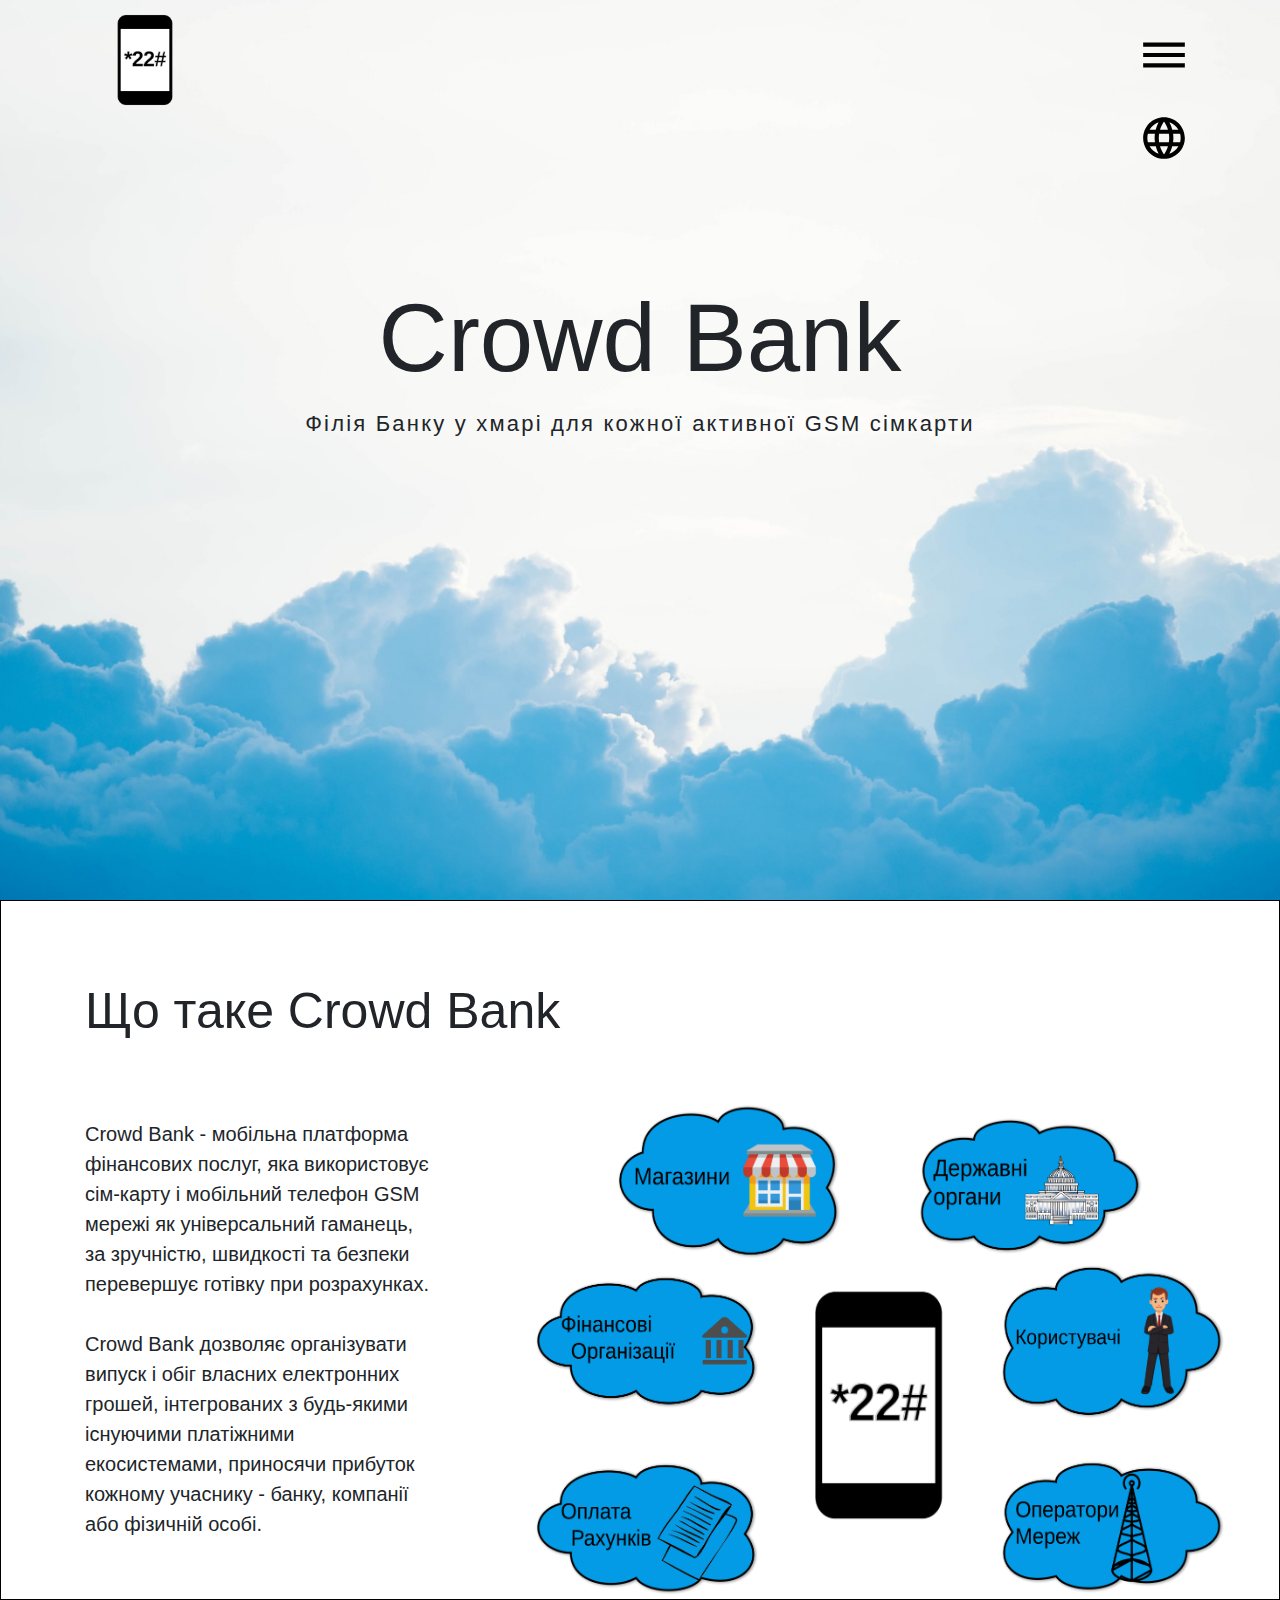
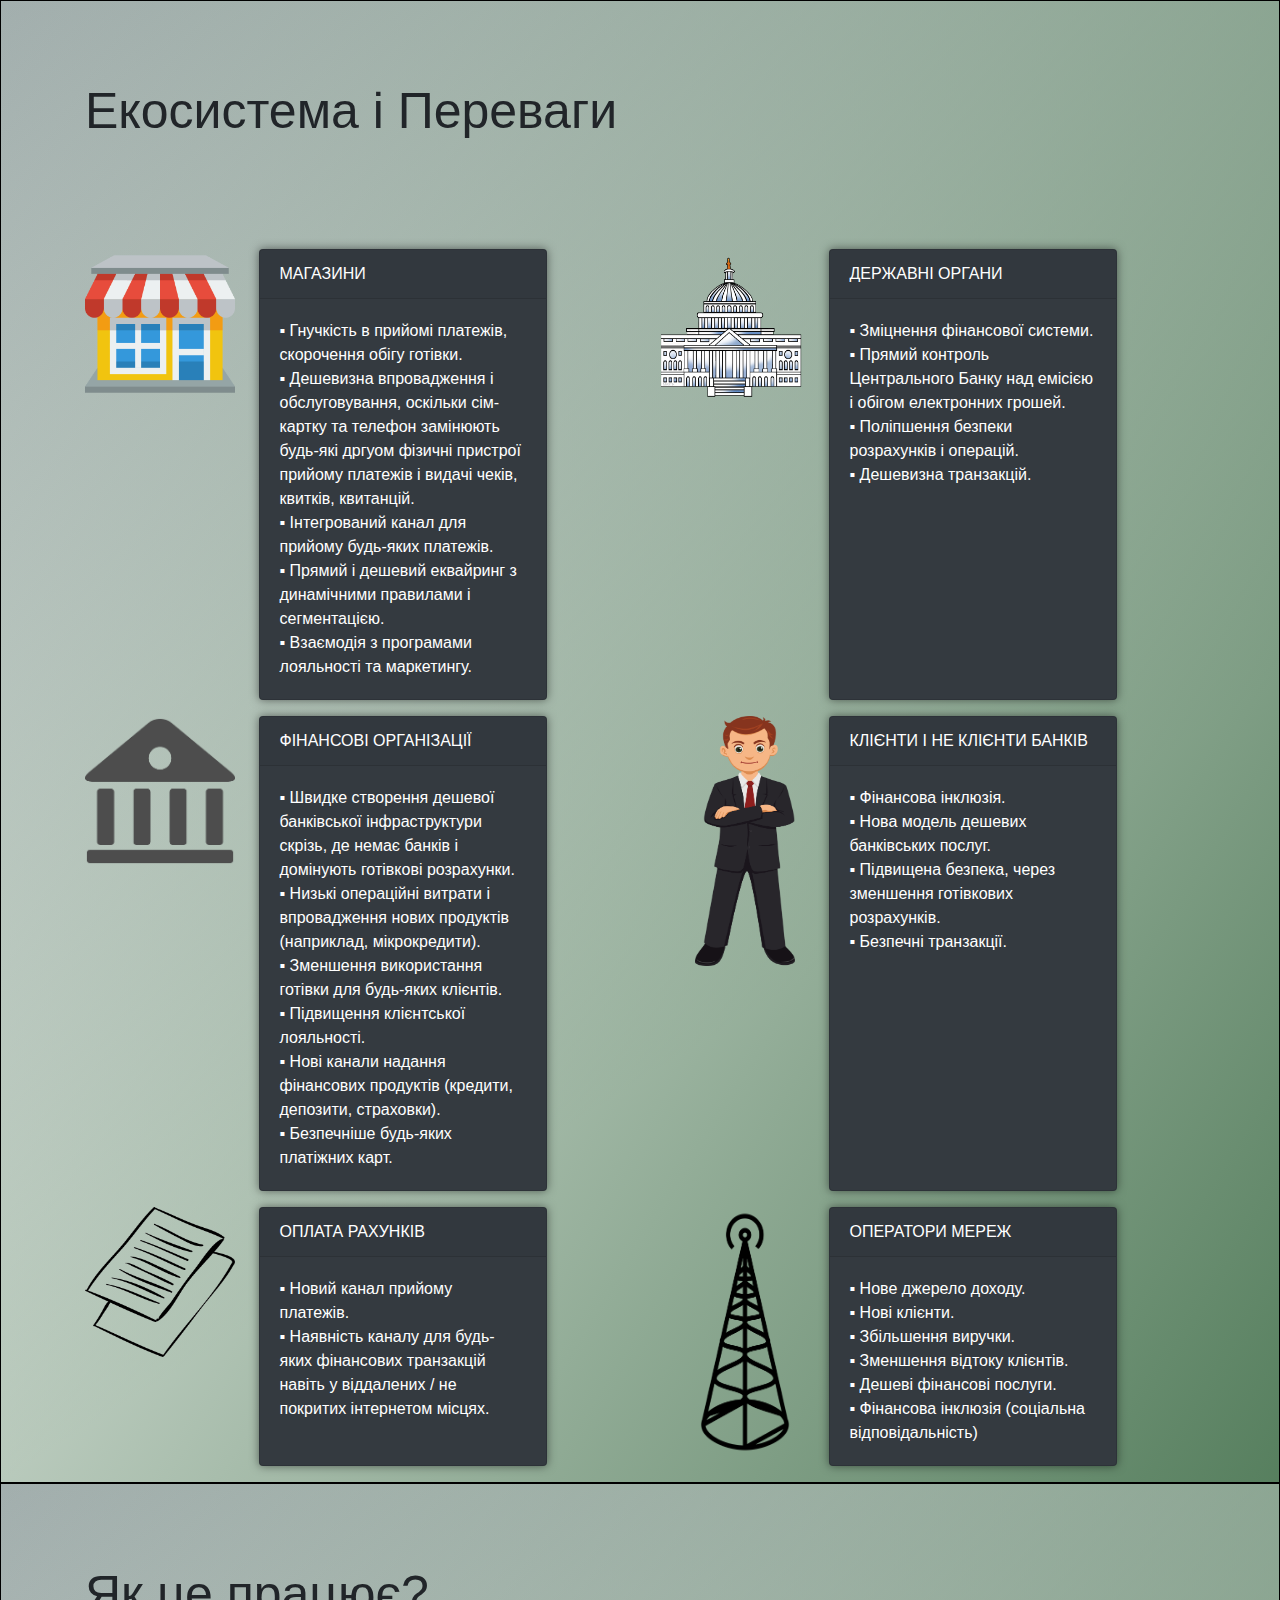
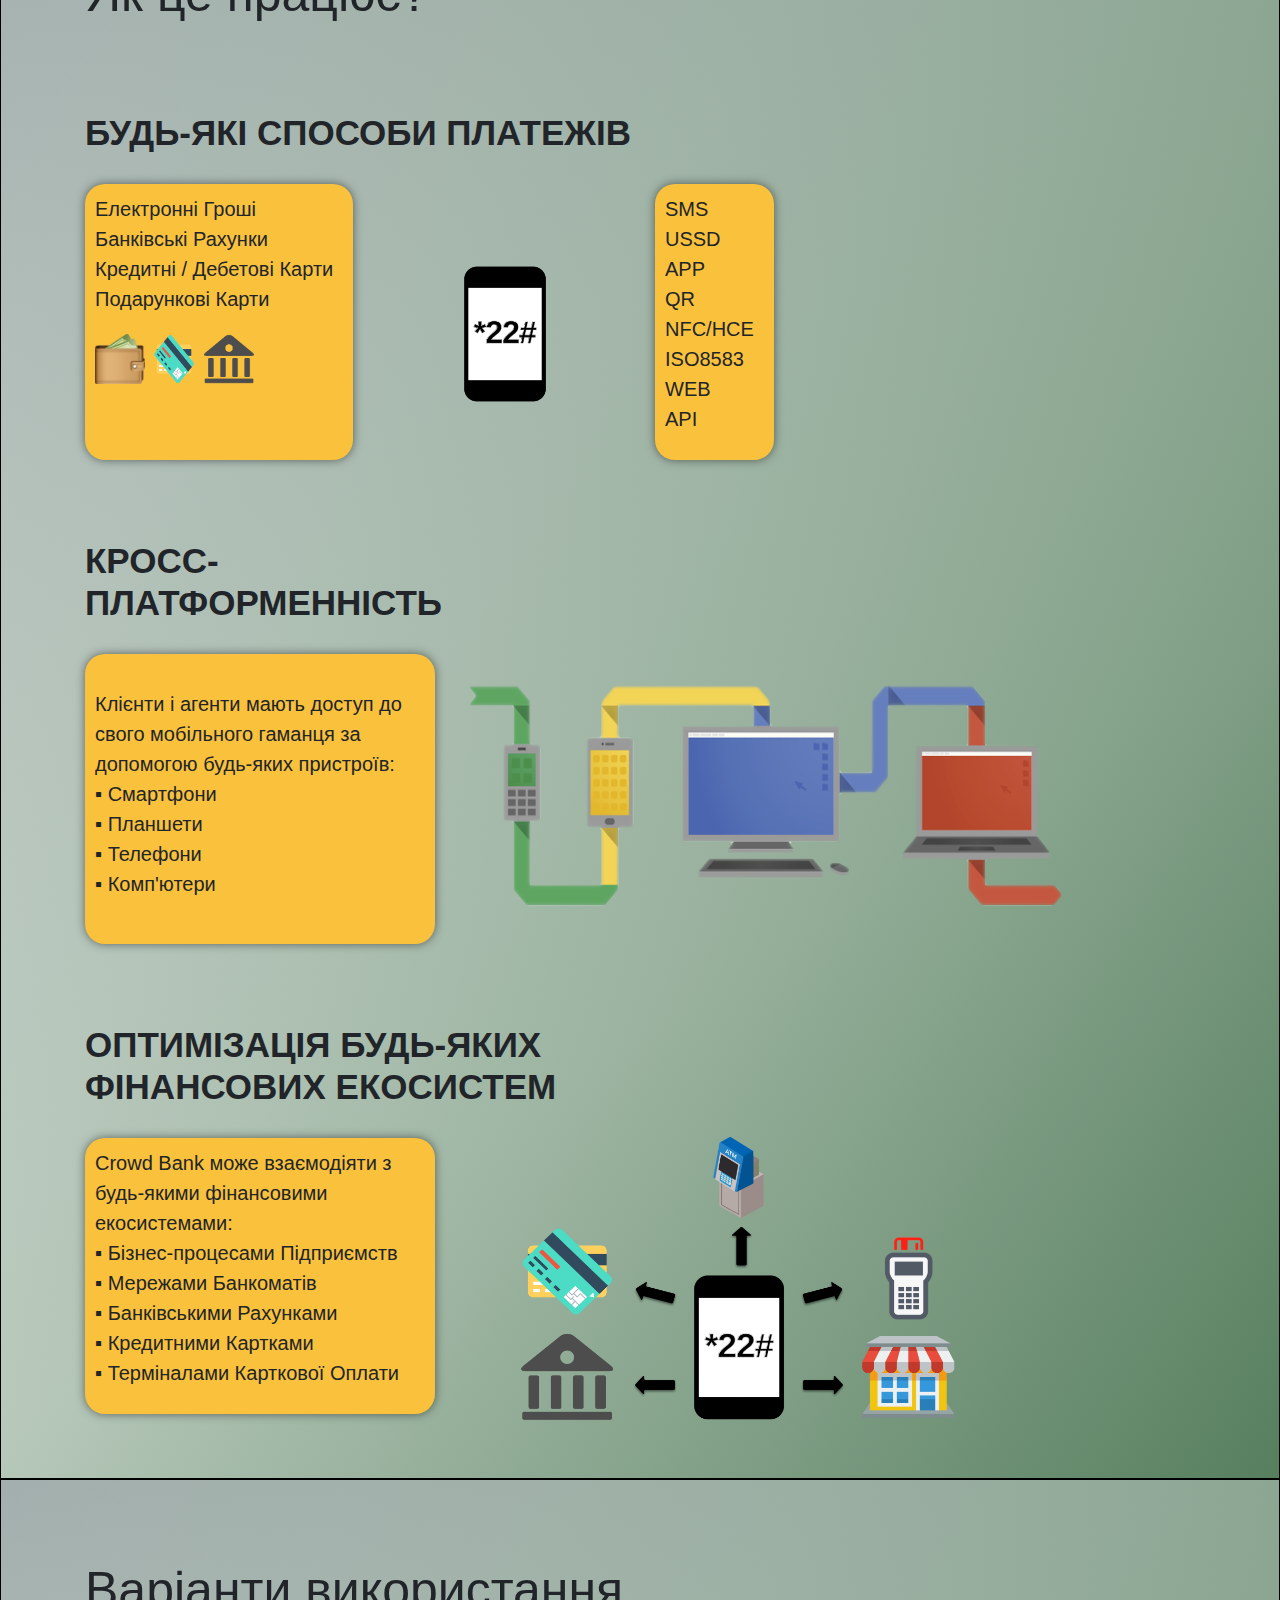
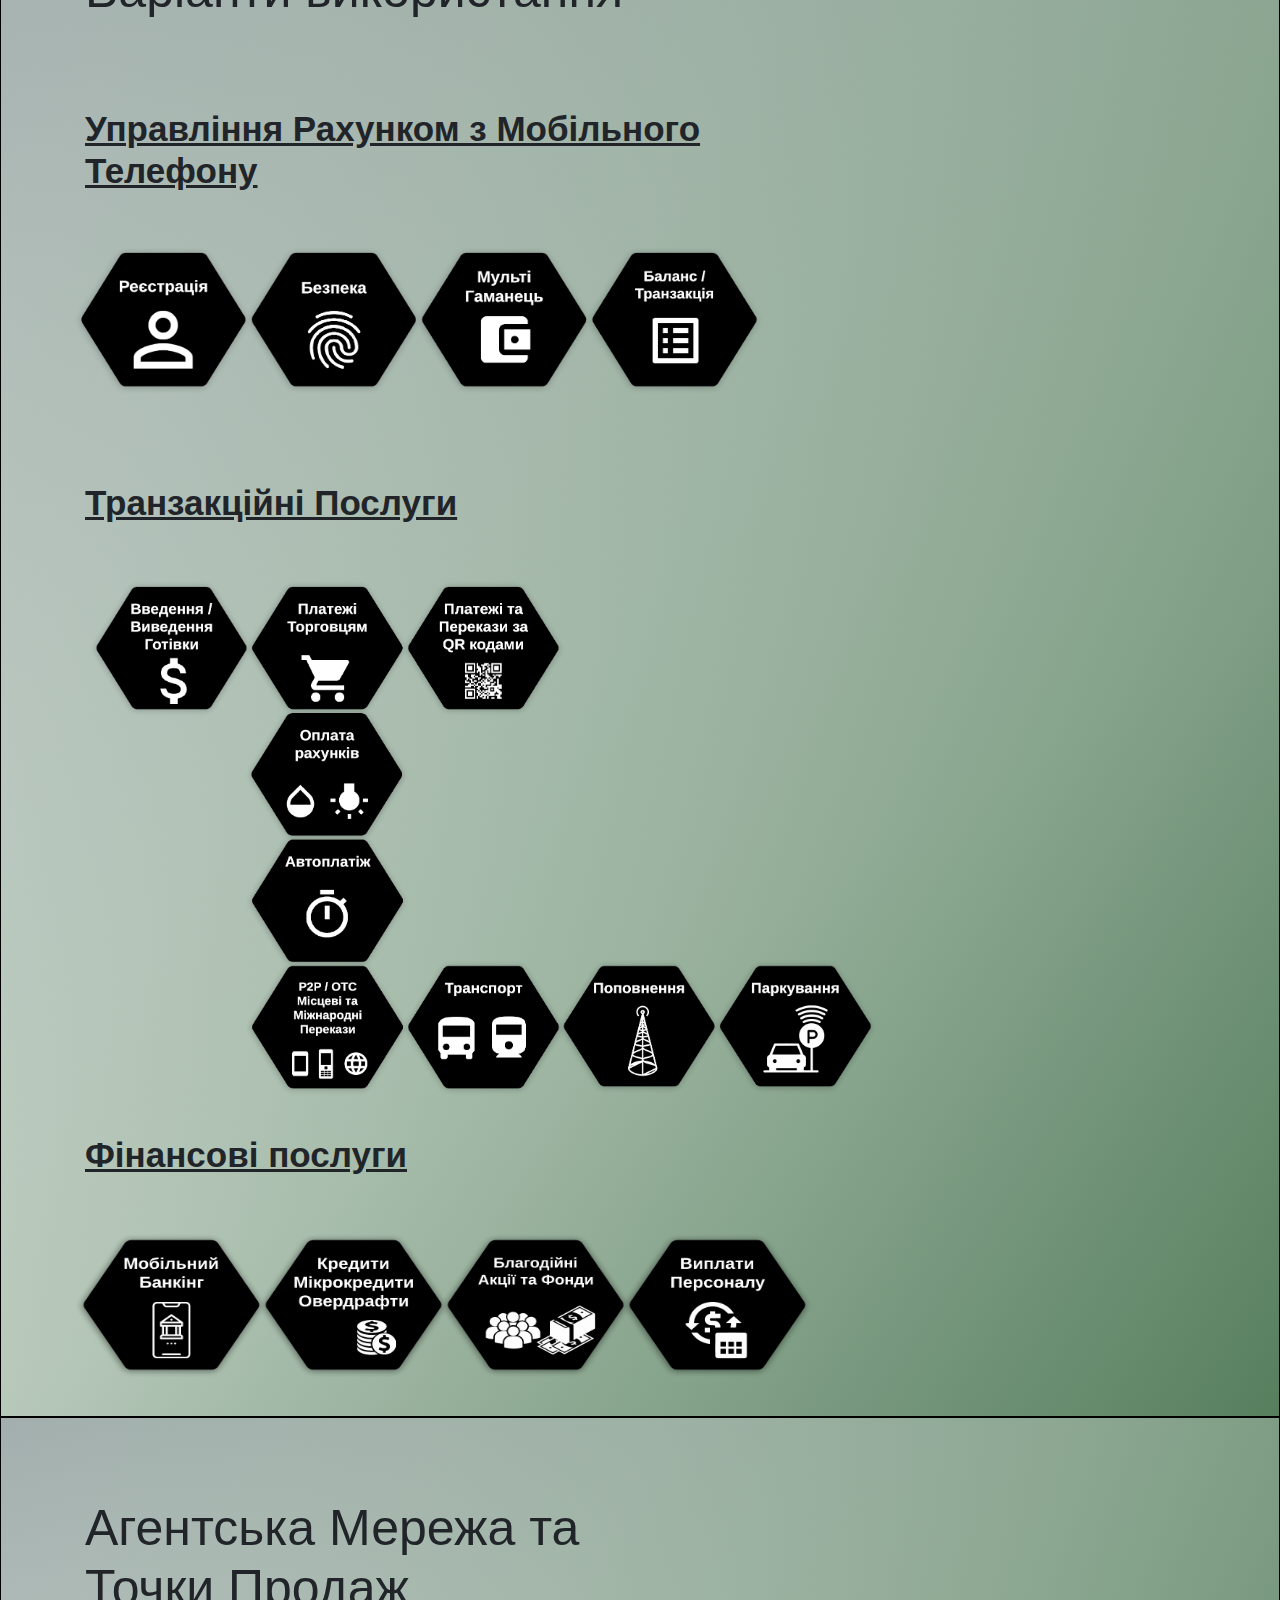
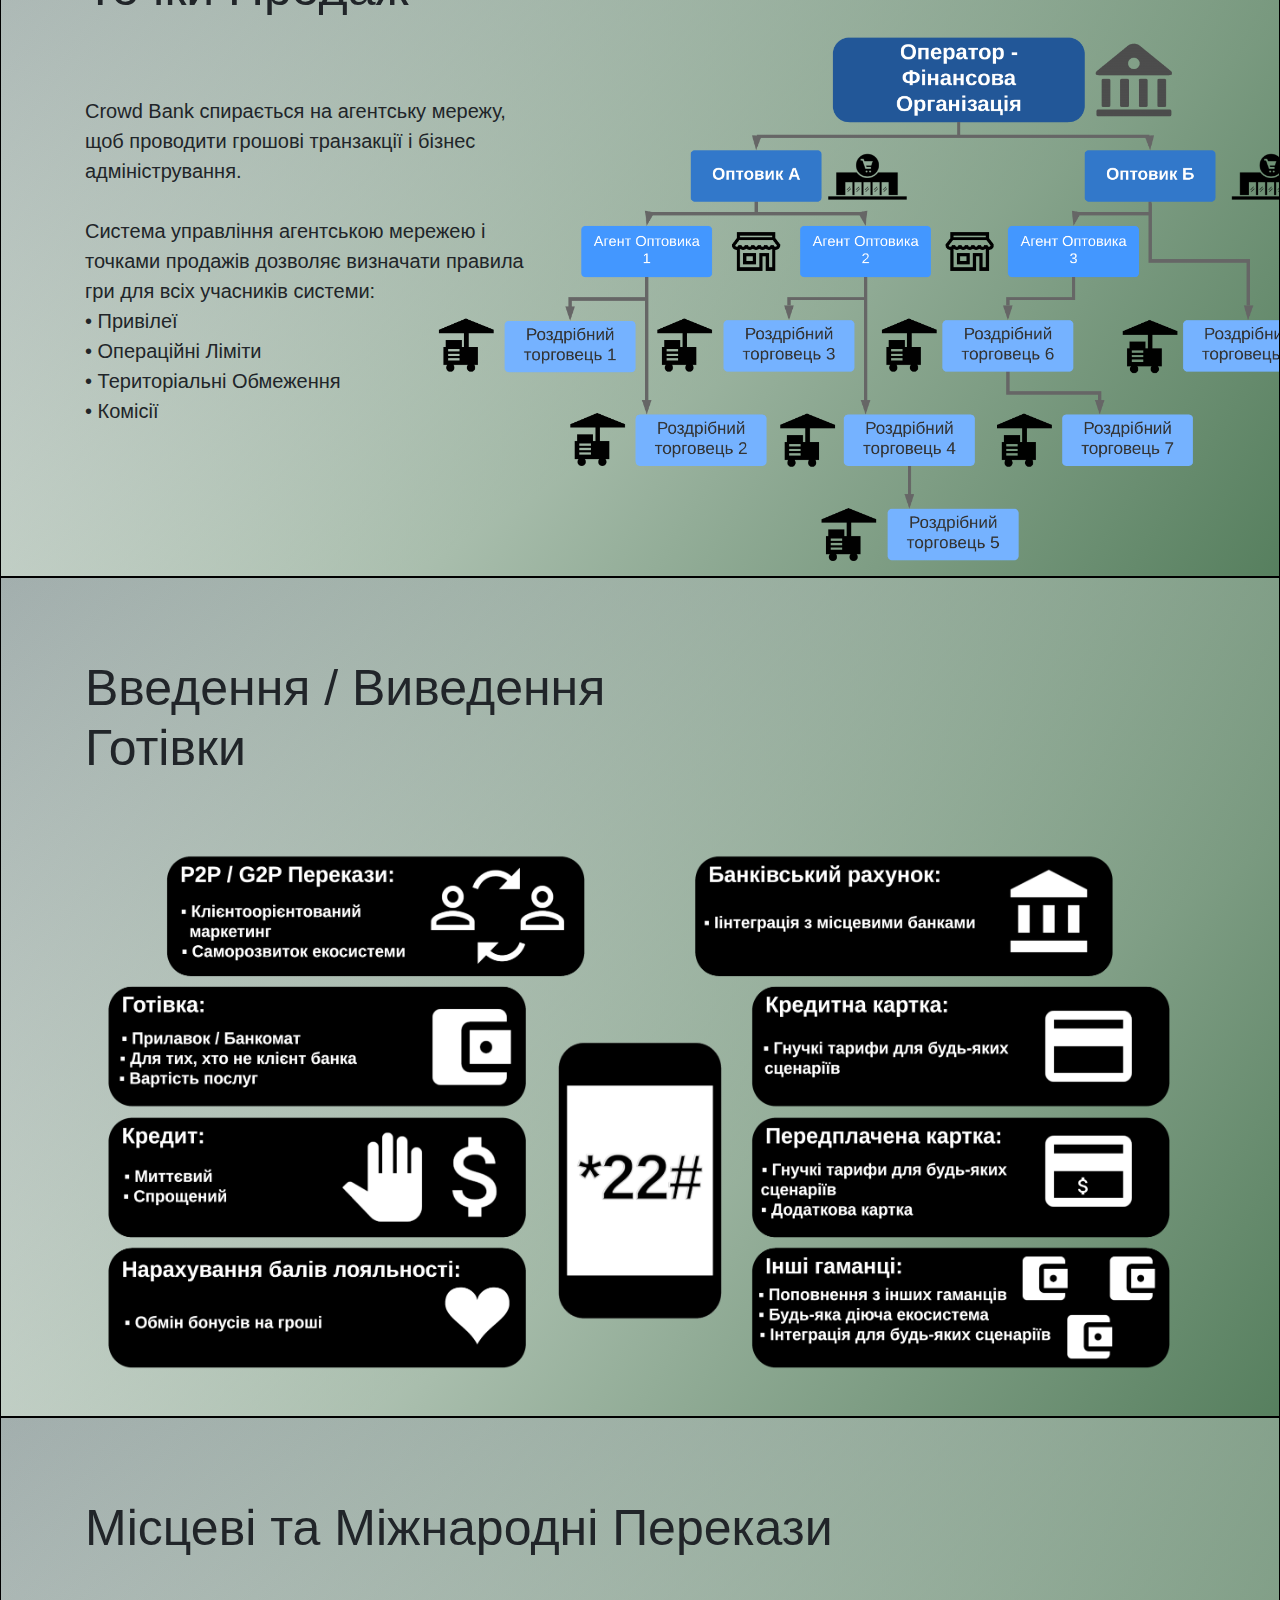
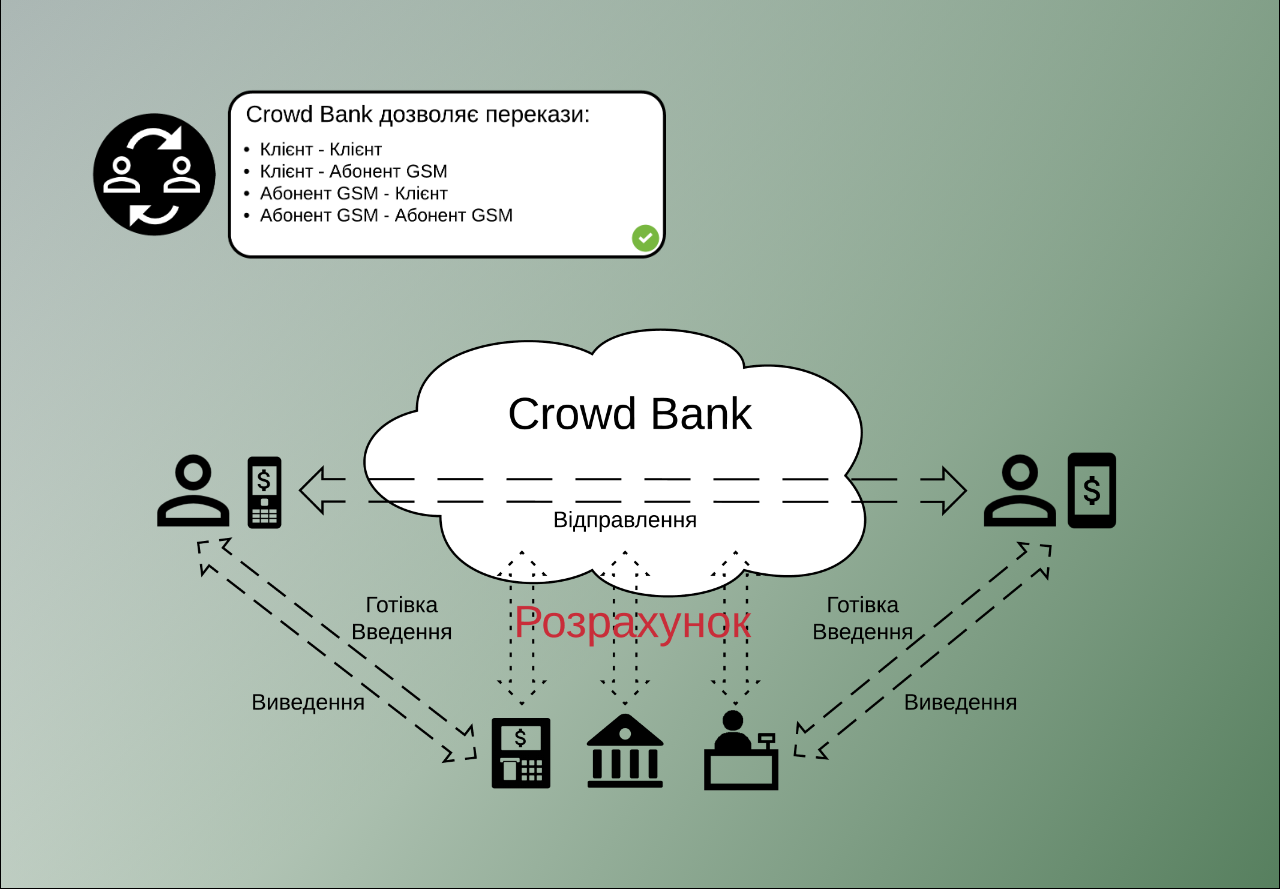
<file: ua.html>
<!DOCTYPE html>
<html lang="ru">
<head>
	<meta charset="UTF-8">
	<title>Crowd Bank</title>
	<link rel="stylesheet" href="css/ru.css">
	<meta name="viewport" content="width=device-width, initial-scale=1, shrink-to-fit=no">
	<link rel="stylesheet" href="https://stackpath.bootstrapcdn.com/bootstrap/4.4.1/css/bootstrap.min.css" integrity="sha384-Vkoo8x4CGsO3+Hhxv8T/Q5PaXtkKtu6ug5TOeNV6gBiFeWPGFN9MuhOf23Q9Ifjh" crossorigin="anonymous">
</head>

<body>
	<header class="header">
		<div class="container">
			<div class="row">
					<div class="col-1">
						<img src="img/logo.png" alt="logo">
					</div>
				<div class="col d-flex justify-content-end">
					<nav>
						<div class="nav">
							<ul class="menu">
								<li>
									<div class="btn-group dropleft">
									<button class="button" class="btn btn-secondary dropdown-toggle" data-toggle="dropdown" aria-haspopup="true" aria-expanded="false">					      			<a href="#"><img src="img/list.svg" alt="list"></a>
									</button>
									<div class="dropdown-menu" aria-labelledby="dropdownMenuButton">
   									 <a class="dropdown-item" href="banks_ua.html">Для Банків</a>
   				    				 <a class="dropdown-item" href="companies_ua.html">Для Компаній</a>
   									 <a class="dropdown-item" href="individuals_ua.html">Для Фізосіб</a>
 									 </div>
									</div>
								</li>
								<li>
									<div class="btn-group dropleft">
									<button class="button" class="btn btn-secondary dropdown-toggle" data-toggle="dropdown" aria-haspopup="true" aria-expanded="false">					      			<a href="#"><img src="img/language.svg" alt="language"></a>
									</button>
									<div class="dropdown-menu" aria-labelledby="dropdownMenuButton">
   									 <a class="dropdown-item" href="index.html">EN</a>
   									 <a class="dropdown-item" href="rus.html">RU</a>
 									 </div>
									</div>
								</li>
							</ul>
						</div>
					</nav>
				</div>
			</div>
			<div class="row main_title">
				<div class="col-12 d-flex justify-content-center">
					<div class="title">
					<h1>Crowd Bank</h1>
					</div>
				</div>
				<div class="col-12 d-flex justify-content-center">
					<div class="offer">
						<p>Філія Банку у хмарі для кожної активної GSM сімкарти</p>
					</div>
				</div>
			</div>							
		</div>
	</header>
<section class="about">
	<div class="container">
		<div class="row">
			<div class="col-md-7 d-flex justify-content-start col-12">
				<div class="title_about">
				<h2>Що таке Crowd Bank</h2>
				</div>
			</div>
		</div>
		<div class="row">
			<div class="col-md-4 d-flex justify-content-start col-12">
				<div class="text">
					<p>Crowd Bank - мобільна платформа фінансових послуг, яка використовує сім-карту і мобільний телефон GSM мережі як універсальний гаманець, за зручністю, швидкості та безпеки перевершує готівку при розрахунках. <br><br>
					Crowd Bank дозволяє організувати випуск і обіг власних електронних грошей, інтегрованих з будь-якими існуючими платіжними екосистемами, приносячи прибуток кожному учаснику - банку, компанії або фізичній особі.
					</p>
				</div>
			</div>	
			<div class="col-md-8 d-flex justify-content-center col-12 d-flex justify-content-start">
				<div class="about__pic ru_about">
					<img src="img/about_new_ua.png" alt="About info">
				</div>
			</div>
		</div>
	</div>
</section>
<section class="Benefits">
	<div class="container">
		<div class="row">
			<div class="col-md-9 d-flex justify-content-start col-12">
				<div class="title_about ben">
				<h2>Екосистема і Переваги</h2>
				</div>
			</div>		
		</div>
		<div class="row">
			<div class="col-1">
				<div class="shabl__img__shop">
					<img src="img/shop_shabl.png" alt="#">
				</div>
			</div>
			<div class="col-md-5 d-flex justify-content-center col-11">
				<div class="card text-white bg-dark mb-3" style="max-width: 18rem;">
				  <div class="card-header">МАГАЗИНИ</div>
				  <div class="card-body">
				    <p class="card-text">
				    ▪ Гнучкість в прийомі платежів, скорочення обігу готівки. <br> 
					▪ Дешевизна впровадження і обслуговування, оскільки сім-картку та телефон замінюють будь-які дргуом фізичні пристрої прийому платежів і видачі чеків, квитків, квитанцій. <br>
					▪ Інтегрований канал для прийому будь-яких платежів. <br> 
					▪ Прямий і дешевий еквайринг з динамічними правилами і сегментацією. <br> 
					▪ Взаємодія з програмами лояльності та маркетингу.</p>
				  </div>
				</div>
			</div>
			<div class="col-1">
				<div class="shabl__img__gov">
					<img src="img/gov_shabl.png" alt="#">
				</div>
			</div>
			<div class="col-md-5 d-flex justify-content-center col-11">
				<div class="card text-white bg-dark mb-3" style="max-width: 18rem;">
				  <div class="card-header">ДЕРЖАВНІ ОРГАНИ</div>
				  <div class="card-body">
				    <p class="card-text">
				    ▪ Зміцнення фінансової системи. <br>
					▪ Прямий контроль Центрального Банку над емісією і обігом електронних грошей. <br> 
					▪ Поліпшення безпеки розрахунків і операцій. <br>
					▪ Дешевизна транзакцій.</p>
				  </div>
				</div>
			</div>
		</div>
		<div class="row">
			<div class="col-1">
				<div class="shabl__img__bank">
					<img src="img/bank_shabl.png" alt="#">
				</div>
			</div>
			<div class="col-md-5 d-flex justify-content-center col-11">
				<div class="card text-white bg-dark mb-3" style="max-width: 18rem;">
				  <div class="card-header">ФІНАНСОВІ ОРГАНІЗАЦІЇ</div>
				  <div class="card-body">
				    <p class="card-text">
				    ▪ Швидке створення дешевої банківської інфраструктури скрізь, де немає банків і домінують готівкові розрахунки. <br>
					▪ Низькі операційні витрати і впровадження нових продуктів (наприклад, мікрокредити). <br> 
					▪ Зменшення використання готівки для будь-яких клієнтів. <br>
					▪ Підвищення клієнтської лояльності. <br>
					▪ Нові канали надання фінансових продуктів (кредити, депозити, страховки).<br>
					▪ Безпечніше будь-яких платіжних карт. </p>
				  </div>
				</div>
			</div>
			<div class="col-1">
				<div class="shabl__img__man">
					<img src="img/man_shabl.png" alt="#">
				</div>
			</div>
			<div class="col-md-5 d-flex justify-content-center col-11">
				<div class="card text-white bg-dark mb-3" style="max-width: 18rem;">
				  <div class="card-header">КЛІЄНТИ І НЕ КЛІЄНТИ БАНКІВ</div>
				  <div class="card-body">
				    <p class="card-text">
				    ▪ Фінансова інклюзія. <br> 
					▪ Нова модель дешевих банківських послуг. <br> 
					▪ Підвищена безпека, через зменшення готівкових розрахунків. <br> 
					▪ Безпечні транзакції. </p>
				  </div>
				</div>
			</div>
		</div>
		<div class="row">
			<div class="col-1">
				<div class="shabl__img__bill">
					<img src="img/bill_shabl.png" alt="#">
				</div>
			</div>
			<div class="col-md-5 d-flex justify-content-center col-11">
				<div class="card text-white bg-dark mb-3" style="max-width: 18rem;">
				  <div class="card-header">ОПЛАТА РАХУНКІВ</div>
				  <div class="card-body">
				    <p class="card-text">
				    ▪ Новий канал прийому платежів. <br>
					▪ Наявність каналу для будь-яких фінансових транзакцій навіть у віддалених / не покритих інтернетом місцях.</p>
				  </div>
				</div>
			</div>
			<div class="col-1">
				<div class="shabl__img__telecos">
					<img src="img/telecos_shabl.png" alt="#">
				</div>
			</div>
			<div class="col-md-5 d-flex justify-content-center col-11">
				<div class="card text-white bg-dark mb-3" style="max-width: 18rem;">
				  <div class="card-header">ОПЕРАТОРИ МЕРЕЖ</div>
				  <div class="card-body">
				    <p class="card-text">
				    ▪ Нове джерело доходу. <br>
					▪ Нові клієнти. <br>
					▪ Збільшення виручки. <br>
					▪ Зменшення відтоку клієнтів. <br>
					▪ Дешеві фінансові послуги. <br>
					▪ Фінансова інклюзія (соціальна відповідальність)</p>
				  </div>
				</div>
			</div>
		</div>
	</div>
</section>

<section class="How">
	<div class="container">
		<div class="row">
			<div class="col-md-7 d-flex justify-content-start col-12">
				<div class="title_about">
				<h2>Як це працює?</h2>
				</div>
			</div>
		</div>
		<div class="row">
			<div class="col-md-7 d-flex justify-content-start col-12">
				<div class="title_about">
				<h3>БУДЬ-ЯКІ СПОСОБИ ПЛАТЕЖІВ</h3>
				</div>				
			</div>
		</div>
		<div class="row">
			<div class="col-md-4 d-flex justify-content-start col-12">
				<div class="text how">
					<p>
						Електронні Гроші <br>
						Банківські Рахунки <br>
						Кредитні / Дебетові Карти <br>
						Подарункові Карти <br>
					</p>
					<div class="img__how">
					<img src="img/wallet.png" alt="#">
					<img src="img/debit.png" alt="#">
					<img src="img/bank_shabl.png" alt="#">
				</div>
				</div>
			</div>		
			<div class="col-md-2 col-12">
				<div class="how_main">
					<img src="img/logo.png" alt="logo">
				</div>
			</div>
			
			<div class="col-md-2 d-flex justify-content-start col-12 d-flex justify-content-start">
				<div class="text how sms">
						<p>
							SMS <br>
							USSD <br>
							APP <br>
							QR <br>
							NFC/HCE <br>
							ISO8583 <br>
							WEB <br>
							API <br>
						</p>
				</div>
			</div>
		</div>
		<div class="row">
			<div class="col-md-7 d-flex justify-content-start">
				<div class="title_about">
				<h3>КРОСС-<br>ПЛАТФОРМЕННІСТЬ</h3>
				</div>				
			</div>
		</div>
		<div class="row">
			<div class="col-md-4 d-flex justify-content-start">
				<div class="text how cross">
					<p>
						Клієнти і агенти мають доступ до свого мобільного гаманця за допомогою будь-яких пристроїв: <br>
						▪ Смартфони <br>
						▪ Планшети <br>
						▪ Телефони <br>
						▪ Комп'ютери <br>
					</p>
				</div>
			</div>
			<div class="col-md-8">
				<div class="cross_img">
					<img src="img/cross.png" alt="cross">
				</div>
			</div>
		</div>
		<div class="row">
			<div class="col-md-7 d-flex justify-content-start">
				<div class="title_about">
				<h3>ОПТИМІЗАЦІЯ БУДЬ-ЯКИХ ФІНАНСОВИХ ЕКОСИСТЕМ</h3>
				</div>				
			</div>
		</div>
		<div class="row">
			<div class="col-md-4">
				<div class="text how">
						<p>
							Crowd Bank може взаємодіяти з будь-якими фінансовими екосистемами: <br>
							▪ Бізнес-процесами Підприємств <br>
							▪ Мережами Банкоматів <br>
							▪ Банківськими Рахунками <br>
							▪ Кредитними Картками <br>
							▪ Терміналами Карткової Оплати <br>
						</p>
				</div>
			</div>
			<div class="col-md-8">
				<div class="interact_img">
					<img src="img/interact_new.png" alt="interact">
				</div>
			</div>	
		</div>
	</div>
</section>

<section class="Use_Cases">
	<div class="container">
		<div class="row">
			<div class="col-md-7 d-flex justify-content-start">
				<div class="title_about">
				<h2>Варіанти використання</h2>
				</div>
			</div>		
		</div>
		<div class="row">
			<div class="col-md-7 d-flex justify-content-start">
				<div class="title_about case">
				<h3>Управління Рахунком з Мобільного Телефону</h3>
				</div>				
			</div>
		</div>
		<div class="row">
			<div class="first_case">
				<img src="img/first_case_new_ua.png" alt="1">
			</div>
		</div>
		<div class="row">
			<div class="col-md-7 d-flex justify-content-start">
				<div class="title_about case">
				<h3>Транзакційні Послуги</h3>
				</div>				
			</div>
		</div>
		<div class="row">
			<div class="col-md-2">
				<div class="second_case">
					<img src="img/second_case_new_ua.png" alt="2">
				</div>
			</div>
		</div>
		<div class="row">
			<div class="col-md-7 d-flex justify-content-start">
				<div class="title_about case">
				<h3>Фінансові послуги</h3>
				</div>				
			</div>
		</div>
		<div class="row">
			<div class="third_case">
				<img src="img/third_case_new_ua.png" alt="3">
			</div>
		</div>
	</div>
	</div>
</section>

<section class="Distribution">
	<div class="container">
		<div class="row">
			<div class="col-md-7 d-flex justify-content-start">
				<div class="title_about">
				<h2>Агентська Мережа та Точки Продаж</h2>
				</div>
			</div>		
		</div>
		<div class="row">
			<div class="col-md-5 d-flex justify-content-start">
				<div class="text">
					<P> Crowd Bank спирається на агентську мережу, щоб проводити грошові транзакції і бізнес адміністрування. <br> <br>
					Система управління агентською мережею і точками продажів дозволяє визначати правила гри для всіх учасників системи: <br>
					• Привілеї <br>
					• Операційні Ліміти <br>
					• Територіальні Обмеження <br>
					• Комісії <br>
				</div>
			</div>	
			<div class="col-md-7 d-flex justify-content-start col-12 d-flex justify-content-center">
				<div class="chain">
					<img src="img/chain_ua.png" alt="chain">
				</div>
			</div>
		</div>
	</div>
</section>

<section class="Cash">
	<div class="container">
		<div class="row">
			<div class="col-md-7 d-flex justify-content-start col-12">
				<div class="title_about">
					<h2>Введення / Виведення Готівки</h2>	
				</div>
			</div>
		</div>
		<div class="row">
			<div class="col d-flex justify-content-center">
				<div class="cash_img">
					<img src="img/cash_ua.png" alt="Cash">
				</div>
			</div>
		</div>
	</div>
</section>

<section class="remittances">
	<div class="container">
		<div class="row">
			<div class="col-md-12 d-flex justify-content-start col-12">
				<div class="title_about">
				<h2>Місцеві та Міжнародні Перекази</h2>
				</div>
			</div>
		</div>
		<div class="row">
		<div class="col d-flex justify-content-start">
					<div class="remittances_text">
						<img src="img/remittances_text_ua.png" alt="remittances_text">
					</div>
			</div>
		</div>
		<div class="row">
			<div class="col-12 d-flex justify-content-start">
				<div class="remittances_main">
					<img src="img/remittances_main_ua.png" alt="remittances_main">
				</div>
			</div>
		</div>
	</div>
</section>
<script src="https://code.jquery.com/jquery-3.4.1.slim.min.js" integrity="sha384-J6qa4849blE2+poT4WnyKhv5vZF5SrPo0iEjwBvKU7imGFAV0wwj1yYfoRSJoZ+n" crossorigin="anonymous"></script>
<script src="https://cdn.jsdelivr.net/npm/popper.js@1.16.0/dist/umd/popper.min.js" integrity="sha384-Q6E9RHvbIyZFJoft+2mJbHaEWldlvI9IOYy5n3zV9zzTtmI3UksdQRVvoxMfooAo" crossorigin="anonymous"></script>
<script src="https://stackpath.bootstrapcdn.com/bootstrap/4.4.1/js/bootstrap.min.js" integrity="sha384-wfSDF2E50Y2D1uUdj0O3uMBJnjuUD4Ih7YwaYd1iqfktj0Uod8GCExl3Og8ifwB6" crossorigin="anonymous"></script>
</body>

</html>
</file>
<file: css/main.css>
/* Header part */
body {
	
	font-family: Arial;
}
section {
	width: 100%;
    overflow-x: hidden;
}
.header {
	background: url(../img/bg_main_new.jpg) no-repeat center top / cover; 
	height: 100vh;
}
.header img {
	width: 120px;
	height: 120px;
}
.menu {
	list-style: none;
}
.menu img{
	margin-top: 30px;
	width: 50px;
	height: 50px;
}
.dropdown-menu {
	border: none;
	background: none;
}
.button {
	border: none;
	background: none;
}
.main_title {
	margin-top: 100px;
}
.title h1 {
	font-family: Arial;
	font-weight: normal;
	font-size: 96px;
}
.offer {
	-webkit-animation: main 3s;
	-o-animation: main 3s;
	animation: main 3s;
}
@keyframes main {
	from {
		opacity: 0%;
	}
	to {
		opacity: 100%;
	}
}
.offer p {
	text-align: center;
	font-family: Arial;
	font-weight: normal;
	font-size: 22px;
	letter-spacing: 0.10em;
	line-height: 41px;
}
/* About part */
/*.about {
	border: 1px solid black;
}*/
.title_about {
	margin-top: 80px;
}
.title_about h2 {
	font-size: 50px;
}
.text {
	margin-top: 70px;
}
.text p {
	font-size: 20px;
}
.about__pic img {
	margin-top: px;
	margin-left: 100px;
	width: 700px;
	height: 500px;
}
/* Benefits */
.Benefits {
	border: 1px solid black;
	background:
    -webkit-linear-gradient(148deg, hsla(131.47, 18.95%, 41.94%, 1) 0%, hsla(131.47, 18.95%, 41.94%, 0) 100%),
    -webkit-linear-gradient(302deg, hsla(174.76, 7.03%, 66.05%, 1) 0%, hsla(174.76, 7.03%, 66.05%, 0) 65%);
  background:
    linear-gradient(302deg, hsla(131.47, 18.95%, 41.94%, 1) 0%, hsla(131.47, 18.95%, 41.94%, 0) 100%),
 
   linear-gradient(148deg, hsla(174.76, 7.03%, 66.05%, 1) 0%, hsla(174.76, 7.03%, 66.05%, 0) 65%);
}
.ben {
	margin-bottom: 100px;
}
.card {
	box-shadow: 0 0 10px rgba(0,0,0,0.5);
}
.card-header {
	background: black;
}
.shabl__img__shop img {
	width: 150px;
	height: 150px;
}
.shabl__img__gov img {
	width: 150px;
	height: 150px;
}
.shabl__img__bank img {
	width: 150px;
	height: 150px;
}
.shabl__img__man img {
	width: 100px;
	height: 250px;
	margin-left: 40px;
}
.shabl__img__bill img {
	width: 150px;
	height: 150px;
}
.shabl__img__telecos img {
	width: 100px;
	height: 250px;
	margin-left: 40px;
}
/*How it works*/
.How {
	border: 1px solid black;
	background:
    -webkit-linear-gradient(148deg, hsla(131.47, 18.95%, 41.94%, 1) 0%, hsla(131.47, 18.95%, 41.94%, 0) 100%),
    -webkit-linear-gradient(302deg, hsla(174.76, 7.03%, 66.05%, 1) 0%, hsla(174.76, 7.03%, 66.05%, 0) 65%);
  background:
    linear-gradient(302deg, hsla(131.47, 18.95%, 41.94%, 1) 0%, hsla(131.47, 18.95%, 41.94%, 0) 100%),
    linear-gradient(148deg, hsla(174.76, 7.03%, 66.05%, 1) 0%, hsla(174.76, 7.03%, 66.05%, 0) 65%);
  }
.last {
	margin-bottom: 10px;
}
.title_about h3 {
	margin-bottom: 20px;
	font-weight: bold;
	font-size: 35px;
}
.how {
	background-color: #fac13c;
	box-shadow: 0 0 10px rgba(0,0,0,0.5);
	padding: 10px;
	padding-right: 20px;	
	border-radius: 20px;
	margin-top: 10px;
}
.img__how img {
	margin-top: 4px;
	width: 50px;
	height: 50px;
}
.arrow_how {
	margin-top: 100px;
	margin-left: -90px; 
}
.how_main img {
	margin-top: 70px;
	margin-left: -100px;
	width: 180px;
	height: 180px;
}
.sms {
	margin-right: 300px;
}
.cross_img img {
	height: 300px;
	width: 600px;
}
.cross p {
	margin-top: 25px;
}
.interact_img img {
	margin-top: -50px;
	margin-left: 50px;
	width: 450px;
	height: 350px;
	padding-bottom: 50px;
}
/*Use Cases*/
.Use_Cases {
	border: 1px solid black;
	background:
    -webkit-linear-gradient(148deg, hsla(131.47, 18.95%, 41.94%, 1) 0%, hsla(131.47, 18.95%, 41.94%, 0) 100%),
    -webkit-linear-gradient(302deg, hsla(174.76, 7.03%, 66.05%, 1) 0%, hsla(174.76, 7.03%, 66.05%, 0) 65%);
  background:
    linear-gradient(302deg, hsla(131.47, 18.95%, 41.94%, 1) 0%, hsla(131.47, 18.95%, 41.94%, 0) 100%),
    linear-gradient(148deg, hsla(174.76, 7.03%, 66.05%, 1) 0%, hsla(174.76, 7.03%, 66.05%, 0) 65%);
}
.case h3 {
	text-decoration: underline; 
}
.first_case img {
	margin-top: 30px;
	width: 700px;
	height: 160px;
}
.second_case img {
	margin-bottom: 50px;
	margin-top: 30px;
	width: 800px;
	height: 530px;
	margin-bottom: -50px;
}
.third_case img {
	margin-bottom: 30px;
	margin-top: 30px;
	width: 750px;
	height: 160px;
}
/*Distribution Chain*/
.Distribution {
	border: 1px solid black;
	background:
    -webkit-linear-gradient(148deg, hsla(131.47, 18.95%, 41.94%, 1) 0%, hsla(131.47, 18.95%, 41.94%, 0) 100%),
    -webkit-linear-gradient(302deg, hsla(174.76, 7.03%, 66.05%, 1) 0%, hsla(174.76, 7.03%, 66.05%, 0) 65%);
  background:
    linear-gradient(302deg, hsla(131.47, 18.95%, 41.94%, 1) 0%, hsla(131.47, 18.95%, 41.94%, 0) 100%),
    linear-gradient(148deg, hsla(174.76, 7.03%, 66.05%, 1) 0%, hsla(174.76, 7.03%, 66.05%, 0) 65%);
}
.chain img {
	margin-left: -100px;
	width: 900px;
	height: 550px
}
/*Cash*/
.Cash {
	border: 1px solid black;
	background:
    -webkit-linear-gradient(148deg, hsla(131.47, 18.95%, 41.94%, 1) 0%, hsla(131.47, 18.95%, 41.94%, 0) 100%),
    -webkit-linear-gradient(302deg, hsla(174.76, 7.03%, 66.05%, 1) 0%, hsla(174.76, 7.03%, 66.05%, 0) 65%);
  background:
    linear-gradient(302deg, hsla(131.47, 18.95%, 41.94%, 1) 0%, hsla(131.47, 18.95%, 41.94%, 0) 100%),
    linear-gradient(148deg, hsla(174.76, 7.03%, 66.05%, 1) 0%, hsla(174.76, 7.03%, 66.05%, 0) 65%);
}
.cash_img img {
	margin-top: 50px;
	width: 1100px;
	height: 550px;
	margin-bottom: 30px;
}
/*Remittances*/
.remittances {
	border: 1px solid black;
	background:
    -webkit-linear-gradient(148deg, hsla(131.47, 18.95%, 41.94%, 1) 0%, hsla(131.47, 18.95%, 41.94%, 0) 100%),
    -webkit-linear-gradient(302deg, hsla(174.76, 7.03%, 66.05%, 1) 0%, hsla(174.76, 7.03%, 66.05%, 0) 65%);
  background:
    linear-gradient(302deg, hsla(131.47, 18.95%, 41.94%, 1) 0%, hsla(131.47, 18.95%, 41.94%, 0) 100%),
    linear-gradient(148deg, hsla(174.76, 7.03%, 66.05%, 1) 0%, hsla(174.76, 7.03%, 66.05%, 0) 65%);
}
.remittances_text img {
	margin-top: -30px;
	margin-left: -450px;
	transform: scale(0.4);
}
.remittances_main img {
	margin-bottom: -500px;
	margin-top: -680px;
	margin-left: -1100px;
	transform: scale(0.3);
}
/*Contact*/
.contacts {
	background: url(../img/contact_bg.jpg) no-repeat center top / cover;
}
.border {
	box-shadow: 0 0 10px rgba(0,0,0,0.5);
	background: white;
	padding: 20px;
	margin-top: 60px;
	margin-bottom: 100px;
	border-radius: 20px;
}
.contact__text p {
	font-size: 20px;
}

@media (max-width: 575px) {
.main_title h1 {
	font-size: 68px;
}
.main_title {
	margin-top: 190px;
}
.offer p {
	text-align: center;
	font-size: 20.5px;
}
.about__pic img {
	margin-right: 110px;
	width: 400px;
	height: 300px;
}
.shabl__img__shop img {
	width: 80px;
	height: 80px;
}
.shabl__img__gov img {
	width: 80px;
	height: 80px;
}
.shabl__img__bank img {
	width: 80px;
	height: 80px;
}
.shabl__img__man img {
	width: 70px;
	height: 220px;
	margin-left: 0px;
	margin-top: 20px;
}
.shabl__img__bill img {
	width: 80px;
	height: 80px;
}
.shabl__img__telecos img {
	width: 90px;
	height: 220px;
	margin-left: -5px;
	margin-top: 20px;
}
.card {
	margin-left: 60px;
}
.cross_img img {
	margin-top: 10px;
	margin-left: -10px;
	width: 400px;
	height: 150px
}
.interact_img img {
	margin-top: 10px;
	margin-left: 10px;
	width: 380px;
	height: 300px
}
.how_main img {
	margin: 0 0px 0 -50px;
}
.sms {
	margin: 0 280px 0 0px;
}
.first_case img {
	margin-top: 30px;
	width: 400px;
	height: 100px;
}
.second_case img {
	margin-bottom: 50px;
	margin-top: 30px;
	width: 400px;
	height: 300px;
	margin-bottom: -50px;
}
.third_case img {
	margin-bottom: 30px;
	margin-top: 30px;
	margin-top: 30px;
	width: 400px;
	height: 100px;
}
.chain img {
	margin-left: 0px;
	width: 400px;
	height: 280px
}
.cash_img img {
	transform: scale(1.1);
	margin-top: 70px;
	width: 370px;
	height: 220px;
}
.remittances_text img {
	margin-top: -70px;
	margin-left: -550px;
	transform: scale(0.27);
}
.remittances_main img {
	margin-bottom: -700px;
	margin-top: -850px;
	margin-left: -1460px;
	transform: scale(0.12);
}
.border {
	width: 400px;
}
}
@media (min-width: 310px) and (max-width: 374px) {
.main_title h1 {
	font-size: 50px;
}
.main_title {
	margin-top: 80px;
}
.offer p {
	font-size: 18px;
	text-align: center;
}
.about__pic img {
	margin-right: 110px;
	width: 310px;
	height: 190px;
}
.shabl__img__shop img {
	width: 80px;
	height: 80px;
}
.shabl__img__gov img {
	width: 80px;
	height: 80px;
}
.shabl__img__bank img {
	width: 80px;
	height: 80px;
}
.shabl__img__man img {
	width: 70px;
	height: 220px;
	margin-left: 0px;
	margin-top: 20px;
}
.shabl__img__bill img {
	width: 80px;
	height: 80px;
}
.shabl__img__telecos img {
	width: 90px;
	height: 220px;
	margin-left: -5px;
	margin-top: 20px;
}
.card {
	margin-left: 0px;
	margin-top: 5px;
}
.cross_img img {
	margin-top: 10px;
	margin-left: 0px;
	width: 300px;
	height: 120px
}
.interact_img img {
	margin-top: 10px;
	margin-left: 0px;
	width: 300px;
	height: 260px
}
.how_main img {
	margin: 0 0px 0 -50px;
}
.sms {
	margin: 0 180px 0 0px;
}
.first_case img {
	margin-top: 30px;
	width: 310px;
	height: 70px;
}
.second_case img {
	margin-left: -10px;
	margin-top: 30px;
	width: 310px;
	height: 220px;
}
.third_case img {
	margin-bottom: 30px;
	margin-top: 30px;
	margin-top: 30px;
	width: 310px;
	height: 70px;
}
.chain img {
	margin-left: 0px;
	width: 310px;
	height: 230px
}
.cash_img img {
	transform: scale(1.1);
	margin-top: 20px;
	width: 290px;
	height: 150px;
}
.remittances_text img {
	margin-top: -120px;
	margin-left: -600px;
	transform: scale(0.2);
}
.remittances_main img {
	margin-bottom: -700px;
	margin-top: -880px;
	margin-left: -1500px;
	transform: scale(0.09);
}
.border {
	width: 310px;
}
}
@media (width: 375px) {
.main_title h1 {
	font-size: 62px;
}
.main_title {
	margin-top: 160px;
}
.offer p {
	text-align: center;
	font-size: 20px;
}
.menu__item {
	margin-right: 35px;
}
.about__pic img {
	margin-right: 110px;
	width: 350px;
	height: 230px;
}
.shabl__img__shop img {
	width: 80px;
	height: 80px;
}
.shabl__img__gov img {
	width: 80px;
	height: 80px;
}
.shabl__img__bank img {
	width: 80px;
	height: 80px;
}
.shabl__img__man img {
	width: 70px;
	height: 220px;
	margin-left: 0px;
	margin-top: 20px;
}
.shabl__img__bill img {
	width: 80px;
	height: 80px;
}
.shabl__img__telecos img {
	width: 90px;
	height: 220px;
	margin-left: -5px;
	margin-top: 20px;
}
.card {
	margin-top: 5px;
}
.cross_img img {
	margin-top: 10px;
	margin-left: 0px;
	width: 350px;
	height: 150px
}
.interact_img img {
	margin-top: 10px;
	margin-left: 0px;
	width: 350px;
	height: 280px
}
.how_main img {
	margin: 0 0px 0 -50px;
}
.sms {
	margin: 0 230px 0 0px;
}
.first_case img {
	margin-top: 30px;
	width: 350px;
	height: 80px;
}
.second_case img {
	margin-left: -10px;
	margin-top: 30px;
	width: 350px;
	height: 220px;
}
.third_case img {
	margin-bottom: 30px;
	margin-top: 30px;
	margin-top: 30px;
	width: 350px;
	height: 80px;
}
.chain img {
	margin-left: 0px;
	width: 350px;
	height: 230px
}
.cash_img img {
	transform: scale(1.1);
	margin-top: 20px;
	width: 340px;
	height: 180px;
}
.remittances_text img {
	margin-top: -120px;
	margin-left: -570px;
	transform: scale(0.25);
}
.remittances_main img {
	margin-bottom: -700px;
	margin-top: -880px;
	margin-left: -1480px;
	transform: scale(0.11);
}
.border {
	width: 360px;
}
}
@media (min-width: 376px) and (max-width: 410px) {
.main_title h1 {
	font-size: 63px;
}
.main_title {
	margin-top: 160px;
}
.offer p {
	text-align: center;
	font-size: 20px;
}
.about__pic img {
	margin-right: 110px;
	width: 360px;
	height: 240px;
}
.cross_img img {
	margin-top: 10px;
	margin-left: 0px;
	width: 360px;
	height: 150px
}
.interact_img img {
	margin-top: 10px;
	margin-left: 0px;
	width: 360px;
	height: 280px
}
.first_case img {
	margin-top: 30px;
	width: 370px;
	height: 90px;
}
.second_case img {
	margin-left: -10px;
	margin-top: 30px;
	width: 370px;
	height: 240px;
}
.third_case img {
	margin-bottom: 30px;
	margin-top: 30px;
	margin-top: 30px;
	width: 370px;
	height: 90px;
}
.chain img {
	margin-left: 0px;
	width: 360px;
	height: 230px
}
.cash_img img {
	transform: scale(1.1);
	margin-top: 20px;
	width: 350px;
	height: 195px;
}
.remittances_text img {
	margin-top: -120px;
	margin-left: -570px;
	transform: scale(0.257);
}
.remittances_main img {
	margin-bottom: -700px;
	margin-top: -880px;
	margin-left: -1470px;
	transform: scale(0.1150);
}
.border {
	width: 360px;
}
}
</file>
<file: css/coop.css>
body {
	font-family: Arial;
}
.coop {
	background: url(../img/bg-coop.jpg) no-repeat center top / cover; 
	height: 100vh;
}
.logo_coop img {
	width: 120px;
	height: 120px;
}
.coop_header {
	margin-top: 20px;
}
.title_coop h3 {
	text-shadow: black 0 0 5px;
	position: absolute;
	font-size: 48px;
	color: #FFFFFF;
}
.text_coop p {
	line-height: 36px;
	text-shadow: black 0 0 5px;
	font-size: 24px;
	color: #FFFFFF;
}
.text_coop {
	margin-bottom: 60px;
}
.title_coop {
	margin-top: 50px;
	margin-bottom: 120px;
}
.main_block_coop {
	margin-left: 150px;
}
@media (max-width: 575px) {
.coop {
	background: url(../img/bg-coop-mob.jpg) no-repeat center top / cover;
	height: 900px;
}
.title_coop {
	margin: 50px 0px 150px 0px;
}
.text_coop {
	margin: 0px 0px 20px 0px;
}
}
</file>
<file: css/coop_ru.css>
body {
	font-family: Arial;
}
.coop {
	background: url(../img/bg-coop.jpg) no-repeat center top / cover; 
	height: 100vh;
}
.logo_coop img {
	width: 120px;
	height: 120px;
}
.coop_header {
	margin-top: 20px;
}
.title_coop h3 {
	text-shadow: black 0 0 5px;
	position: absolute;
	font-size: 48px;
	color: #FFFFFF;
}
.text_coop p {
	line-height: 36px;
	text-shadow: black 0 0 5px;
	font-size: 24px;
	color: #FFFFFF;
}
.text_coop {
	margin-bottom: 60px;
}
.title_coop {
	margin-top: 50px;
	margin-bottom: 120px;
}
.main_block_coop {
	margin-left: 150px;
}
@media (max-width: 575px) {
.coop {
	background: url(../img/bg-coop-mob.jpg) no-repeat center top / cover;
	height: 950px;
}
.title_coop {
	margin: 50px 0px 150px 0px;
}
.text_coop {
	margin: 0px 0px 20px 0px;
}
}
@media (min-width: 310px) and (max-width: 400px) {
.coop {
	background: url(../img/bg-coop-mob.jpg) no-repeat center top / cover;
	height: 1140px;
}
.title_coop h3 {
	font-size: 39px;
}
.text_coop p {
	font-size: 24px;
}
}
</file>
<file: css/ru.css>
/* Header part */
body {
	font-family: Arial;
}
section {
	width: 100%;
    overflow-x: hidden;
}
.header {
	background: url(../img/bg_main_new.jpg) no-repeat center top / cover; 
	height: 100vh;
}
.header img {
	width: 120px;
	height: 120px;
}
.menu {
	list-style: none;
}
.menu img{
	margin-top: 30px;
	width: 50px;
	height: 50px;
}
.dropdown-menu {
	border: none;
	background: none;
}
.button {
	border: none;
	background: none;
}
.main_title {
	margin-top: 100px;
}
.title h1 {
	font-family: Arial;
	font-weight: normal;
	font-size: 96px;
}
.offer {
	-webkit-animation: main 3s;
	-o-animation: main 3s;
	animation: main 3s;
}
@keyframes main {
	from {
		opacity: 0%;
	}
	to {
		opacity: 100%;
	}
}
.offer p {
	text-align: center;
	font-family: Arial;
	font-weight: normal;
	font-size: 22px;
	letter-spacing: 0.10em;
	line-height: 41px;
}
/* About part */
.about {
	border: 1px solid black;
}
.title_about {
	margin-top: 80px;
}
.title_about h2 {
	font-size: 50px;
}
.text {
	margin-top: 70px;
}
.text p {
	font-size: 20px;
}
.about__pic img {
	margin-top: 50px;
	margin-left: 100px;
	width: 700px;
	height: 500px;
}
/* Benefits */
.Benefits {
	border: 1px solid black;
	background:
    -webkit-linear-gradient(148deg, hsla(131.47, 18.95%, 41.94%, 1) 0%, hsla(131.47, 18.95%, 41.94%, 0) 100%),
    -webkit-linear-gradient(302deg, hsla(174.76, 7.03%, 66.05%, 1) 0%, hsla(174.76, 7.03%, 66.05%, 0) 65%);
  background:
    linear-gradient(302deg, hsla(131.47, 18.95%, 41.94%, 1) 0%, hsla(131.47, 18.95%, 41.94%, 0) 100%),
    linear-gradient(148deg, hsla(174.76, 7.03%, 66.05%, 1) 0%, hsla(174.76, 7.03%, 66.05%, 0) 65%);
}
.ben {
	margin-bottom: 100px;
}
.card {
	box-shadow: 0 0 10px rgba(0,0,0,0.5);
}
.card-header {
	background: black;
}
.shabl__img__shop img {
	width: 150px;
	height: 150px;
}
.shabl__img__gov img {
	width: 150px;
	height: 150px;
}
.shabl__img__bank img {
	width: 150px;
	height: 150px;
}
.shabl__img__man img {
	width: 100px;
	height: 250px;
	margin-left: 40px;
}
.shabl__img__bill img {
	width: 150px;
	height: 150px;
}
.shabl__img__telecos img {
	width: 100px;
	height: 250px;
	margin-left: 40px;
}
/*How it works*/
.How {
	border: 1px solid black;
	background:
    -webkit-linear-gradient(148deg, hsla(131.47, 18.95%, 41.94%, 1) 0%, hsla(131.47, 18.95%, 41.94%, 0) 100%),
    -webkit-linear-gradient(302deg, hsla(174.76, 7.03%, 66.05%, 1) 0%, hsla(174.76, 7.03%, 66.05%, 0) 65%);
  background:
    linear-gradient(302deg, hsla(131.47, 18.95%, 41.94%, 1) 0%, hsla(131.47, 18.95%, 41.94%, 0) 100%),
    linear-gradient(148deg, hsla(174.76, 7.03%, 66.05%, 1) 0%, hsla(174.76, 7.03%, 66.05%, 0) 65%);
  }
.last {
	margin-bottom: 10px;
}
.title_about h3 {
	margin-bottom: 20px;
	font-weight: bold;
	font-size: 35px;
}
.how {
	background-color: #fac13c;
	box-shadow: 0 0 10px rgba(0,0,0,0.5);
	padding: 10px;
	padding-right: 20px;	
	border-radius: 20px;
	margin-top: 10px;
}
.cross h3 {
	font-size: 45px;
}
.img__how img {
	margin-top: 4px;
	width: 50px;
	height: 50px;
}
.arrow_how {
	margin-top: 100px;
	margin-left: -90px; 
}
.how_main img {
	margin-top: 70px;
	margin-left: -50px;
	width: 180px;
	height: 180px;
}
.sms {
	margin-right: 300px;
}
.cross_img img {
	height: 300px;
	width: 600px;
}
.cross p {
	margin-top: 25px;
}
.interact_img img {
	margin-top: 0px;
	margin-left: 50px;
	width: 450px;
	height: 350px;
	padding-bottom: 50px;
}
/*Use Cases*/
.Use_Cases {
	border: 1px solid black;
	background:
    -webkit-linear-gradient(148deg, hsla(131.47, 18.95%, 41.94%, 1) 0%, hsla(131.47, 18.95%, 41.94%, 0) 100%),
    -webkit-linear-gradient(302deg, hsla(174.76, 7.03%, 66.05%, 1) 0%, hsla(174.76, 7.03%, 66.05%, 0) 65%);
  background:
    linear-gradient(302deg, hsla(131.47, 18.95%, 41.94%, 1) 0%, hsla(131.47, 18.95%, 41.94%, 0) 100%),
    linear-gradient(148deg, hsla(174.76, 7.03%, 66.05%, 1) 0%, hsla(174.76, 7.03%, 66.05%, 0) 65%);
}
.case h3 {
	text-decoration: underline; 
}
.first_case img {
	margin-top: 30px;
	width: 700px;
	height: 160px;
}
.second_case img {
	margin-bottom: 50px;
	margin-top: 30px;
	width: 800px;
	height: 530px;
	margin-bottom: -50px;
}
.third_case img {
	margin-bottom: 30px;
	margin-top: 30px;
	width: 750px;
	height: 160px;
}
/*Distribution Chain*/
.Distribution {
	border: 1px solid black;
	background:
    -webkit-linear-gradient(148deg, hsla(131.47, 18.95%, 41.94%, 1) 0%, hsla(131.47, 18.95%, 41.94%, 0) 100%),
    -webkit-linear-gradient(302deg, hsla(174.76, 7.03%, 66.05%, 1) 0%, hsla(174.76, 7.03%, 66.05%, 0) 65%);
  background:
    linear-gradient(302deg, hsla(131.47, 18.95%, 41.94%, 1) 0%, hsla(131.47, 18.95%, 41.94%, 0) 100%),
    linear-gradient(148deg, hsla(174.76, 7.03%, 66.05%, 1) 0%, hsla(174.76, 7.03%, 66.05%, 0) 65%);
}
.chain img {
	margin-left: 0px;
	width: 900px;
	height: 550px
}
/*Cash*/
.Cash {
	border: 1px solid black;
	background:
    -webkit-linear-gradient(148deg, hsla(131.47, 18.95%, 41.94%, 1) 0%, hsla(131.47, 18.95%, 41.94%, 0) 100%),
    -webkit-linear-gradient(302deg, hsla(174.76, 7.03%, 66.05%, 1) 0%, hsla(174.76, 7.03%, 66.05%, 0) 65%);
  background:
    linear-gradient(302deg, hsla(131.47, 18.95%, 41.94%, 1) 0%, hsla(131.47, 18.95%, 41.94%, 0) 100%),
    linear-gradient(148deg, hsla(174.76, 7.03%, 66.05%, 1) 0%, hsla(174.76, 7.03%, 66.05%, 0) 65%);
}
.cash_img img {
	margin-top: 50px;
	width: 1100px;
	height: 550px;
	margin-bottom: 30px;
}
/*Remittances*/
.remittances {
	border: 1px solid black;
	background:
    -webkit-linear-gradient(148deg, hsla(131.47, 18.95%, 41.94%, 1) 0%, hsla(131.47, 18.95%, 41.94%, 0) 100%),
    -webkit-linear-gradient(302deg, hsla(174.76, 7.03%, 66.05%, 1) 0%, hsla(174.76, 7.03%, 66.05%, 0) 65%);
  background:
    linear-gradient(302deg, hsla(131.47, 18.95%, 41.94%, 1) 0%, hsla(131.47, 18.95%, 41.94%, 0) 100%),
    linear-gradient(148deg, hsla(174.76, 7.03%, 66.05%, 1) 0%, hsla(174.76, 7.03%, 66.05%, 0) 65%);
}
.remittances_text img {
	margin-top: -30px;
	margin-left: -450px;
	transform: scale(0.4);
}
.remittances_main img {
	margin-bottom: -500px;
	margin-top: -680px;
	margin-left: -1100px;
	transform: scale(0.3);
}
/*Contact*/
.contacts {
	background: url(../img/contact_bg.jpg) no-repeat center top / cover;
}
.border {
	box-shadow: 0 0 10px rgba(0,0,0,0.5);
	background: white;
	padding: 20px;
	margin-top: 60px;
	margin-bottom: 100px;
	border-radius: 20px;
}
.contact__text p {
	font-size: 20px;
}
.form {
	box-shadow: 0 0 10px rgba(0,0,0,0.5);
	width: 500px;
	border-radius: 20px;
	background: white;
	padding: 50px;
	margin-bottom: 50px;
}
.form textarea,
.form input {
	line-height: 40px;
	width: 100%;
	display: block;
	background: #E9EFF6;
	border: 4px solid;
	border-radius: 20px;
	padding: 10px 10px 10px 10px;
	margin-bottom: 20px;
	border-width: 0;
}
.form textarea {
	resize: none;
}
.form [type="submit"] {
	box-shadow: 0 0 2px rgba(0,0,0,0.5);
}

@media (max-width: 575px) {
.main_title h1 {
	font-size: 68px;
}
.main_title {
	margin-top: 190px;
}
.offer p {
	text-align: center;
	font-size: 20.5px;
}
.title_about h2 {
	font-size: 36px;
}
.title_about h3 {
	margin-bottom: 20px;
	font-size: 25px;
}
.ru_about img {
	margin-top: -70px;
}
.about__pic img {
	margin-top: 50px;
	margin-right: 110px;
	width: 400px;
	height: 300px;
}
.shabl__img__shop img {
	width: 80px;
	height: 80px;
}
.shabl__img__gov img {
	width: 80px;
	height: 80px;
}
.shabl__img__bank img {
	width: 80px;
	height: 80px;
}
.shabl__img__man img {
	width: 70px;
	height: 220px;
	margin-left: 0px;
	margin-top: 20px;
}
.shabl__img__bill img {
	width: 80px;
	height: 80px;
}
.shabl__img__telecos img {
	width: 90px;
	height: 220px;
	margin-left: -5px;
	margin-top: 20px;
}
.card {
	margin-left: 60px;
}
.cross_img img {
	margin-top: 10px;
	margin-left: -10px;
	width: 400px;
	height: 150px
}
.interact_img img {
	margin-top: 10px;
	margin-left: 10px;
	width: 380px;
	height: 300px
}
.how_main img {
	margin: 0 0px 0 -50px;
}
.sms {
	margin: 0 280px 0 0px;
}
.first_case img {
	margin-top: 30px;
	width: 400px;
	height: 100px;
}
.second_case img {
	margin-bottom: 50px;
	margin-top: 30px;
	width: 400px;
	height: 300px;
	margin-bottom: -50px;
}
.third_case img {
	margin-bottom: 30px;
	margin-top: 30px;
	margin-top: 30px;
	width: 400px;
	height: 100px;
}
.chain img {
	margin-left: 0px;
	width: 400px;
	height: 280px
}
.cash_img img {
	transform: scale(1.1);
	margin-top: 70px;
	width: 370px;
	height: 220px;
}
.remittances_text img {
	margin-top: -70px;
	margin-left: -550px;
	transform: scale(0.27);
}
.remittances_main img {
	margin-bottom: -700px;
	margin-top: -850px;
	margin-left: -1460px;
	transform: scale(0.12);
}
}
@media (min-width: 310px) and (max-width: 374px) {
.main_title h1 {
	font-size: 50px;
}
.main_title {
	margin-top: 80px;
}
.offer p {
	font-size: 18px;
	text-align: center;
}
.about__pic img {
	margin-right: 110px;
	width: 310px;
	height: 190px;
}
.shabl__img__shop img {
	width: 80px;
	height: 80px;
}
.shabl__img__gov img {
	width: 80px;
	height: 80px;
}
.shabl__img__bank img {
	width: 80px;
	height: 80px;
}
.shabl__img__man img {
	width: 70px;
	height: 220px;
	margin-left: 0px;
	margin-top: 20px;
}
.shabl__img__bill img {
	width: 80px;
	height: 80px;
}
.shabl__img__telecos img {
	width: 90px;
	height: 220px;
	margin-left: -5px;
	margin-top: 20px;
}
.card {
	margin-left: 0px;
	margin-top: 5px;
}
.cross_img img {
	margin-top: 10px;
	margin-left: 0px;
	width: 300px;
	height: 120px
}
.interact_img img {
	margin-top: 10px;
	margin-left: 0px;
	width: 300px;
	height: 260px
}
.how_main img {
	margin: 0 0px 0 -50px;
}
.sms {
	margin: 0 180px 0 0px;
}
.first_case img {
	margin-top: 30px;
	width: 310px;
	height: 70px;
}
.second_case img {
	margin-left: -10px;
	margin-top: 30px;
	width: 310px;
	height: 220px;
}
.third_case img {
	margin-bottom: 30px;
	margin-top: 30px;
	margin-top: 30px;
	width: 310px;
	height: 70px;
}
.chain img {
	margin-left: 0px;
	width: 310px;
	height: 230px
}
.cash_img img {
	transform: scale(1.1);
	margin-top: 20px;
	width: 290px;
	height: 150px;
}
.remittances_text img {
	margin-top: -120px;
	margin-left: -600px;
	transform: scale(0.2);
}
.remittances_main img {
	margin-bottom: -700px;
	margin-top: -880px;
	margin-left: -1500px;
	transform: scale(0.09);
}
}
@media (width: 375px) {
.main_title h1 {
	font-size: 62px;
}
.main_title {
	margin-top: 160px;
}
.offer p {
	text-align: center;
	font-size: 20px;
}
.ru_about img {
	margin-top: 0px;
}
.menu__item {
	margin-right: 35px;
}
.about__pic img {
	margin-right: 110px;
	width: 350px;
	height: 230px;
}
.shabl__img__shop img {
	width: 80px;
	height: 80px;
}
.shabl__img__gov img {
	width: 80px;
	height: 80px;
}
.shabl__img__bank img {
	width: 80px;
	height: 80px;
}
.shabl__img__man img {
	width: 70px;
	height: 220px;
	margin-left: 0px;
	margin-top: 20px;
}
.shabl__img__bill img {
	width: 80px;
	height: 80px;
}
.shabl__img__telecos img {
	width: 90px;
	height: 220px;
	margin-left: -5px;
	margin-top: 20px;
}
.card {
	margin-top: 5px;
}
.cross_img img {
	margin-top: 10px;
	margin-left: 0px;
	width: 350px;
	height: 150px
}
.interact_img img {
	margin-top: 10px;
	margin-left: 0px;
	width: 350px;
	height: 280px
}
.how_main img {
	margin: 0 0px 0 -50px;
}
.sms {
	margin: 0 230px 0 0px;
}
.first_case img {
	margin-top: 30px;
	width: 350px;
	height: 80px;
}
.second_case img {
	margin-left: -10px;
	margin-top: 30px;
	width: 350px;
	height: 220px;
}
.third_case img {
	margin-bottom: 30px;
	margin-top: 30px;
	margin-top: 30px;
	width: 350px;
	height: 80px;
}
.chain img {
	margin-left: 0px;
	width: 350px;
	height: 230px
}
.cash_img img {
	transform: scale(1.1);
	margin-top: 20px;
	width: 340px;
	height: 180px;
}
.remittances_text img {
	margin-top: -120px;
	margin-left: -570px;
	transform: scale(0.25);
}
.remittances_main img {
	margin-bottom: -700px;
	margin-top: -880px;
	margin-left: -1480px;
	transform: scale(0.11);
}
}
@media (min-width: 376px) and (max-width: 410px) {
.main_title h1 {
	font-size: 63px;
}
.main_title {
	margin-top: 160px;
}
.offer p {
	text-align: center;
	font-size: 20px;
}
.about__pic img {
	margin-right: 110px;
	width: 360px;
	height: 240px;
}
.cross_img img {
	margin-top: 10px;
	margin-left: 0px;
	width: 360px;
	height: 150px
}
.interact_img img {
	margin-top: 10px;
	margin-left: 0px;
	width: 360px;
	height: 280px
}
.first_case img {
	margin-top: 30px;
	width: 370px;
	height: 90px;
}
.second_case img {
	margin-left: -10px;
	margin-top: 30px;
	width: 370px;
	height: 240px;
}
.third_case img {
	margin-bottom: 30px;
	margin-top: 30px;
	margin-top: 30px;
	width: 370px;
	height: 90px;
}
.chain img {
	margin-left: 0px;
	width: 360px;
	height: 230px
}
.cash_img img {
	transform: scale(1.1);
	margin-top: 20px;
	width: 350px;
	height: 195px;
}
.remittances_text img {
	margin-top: -120px;
	margin-left: -570px;
	transform: scale(0.257);
}
.remittances_main img {
	margin-bottom: -700px;
	margin-top: -880px;
	margin-left: -1470px
	transform: scale(0.1150);
}
}
</file>
